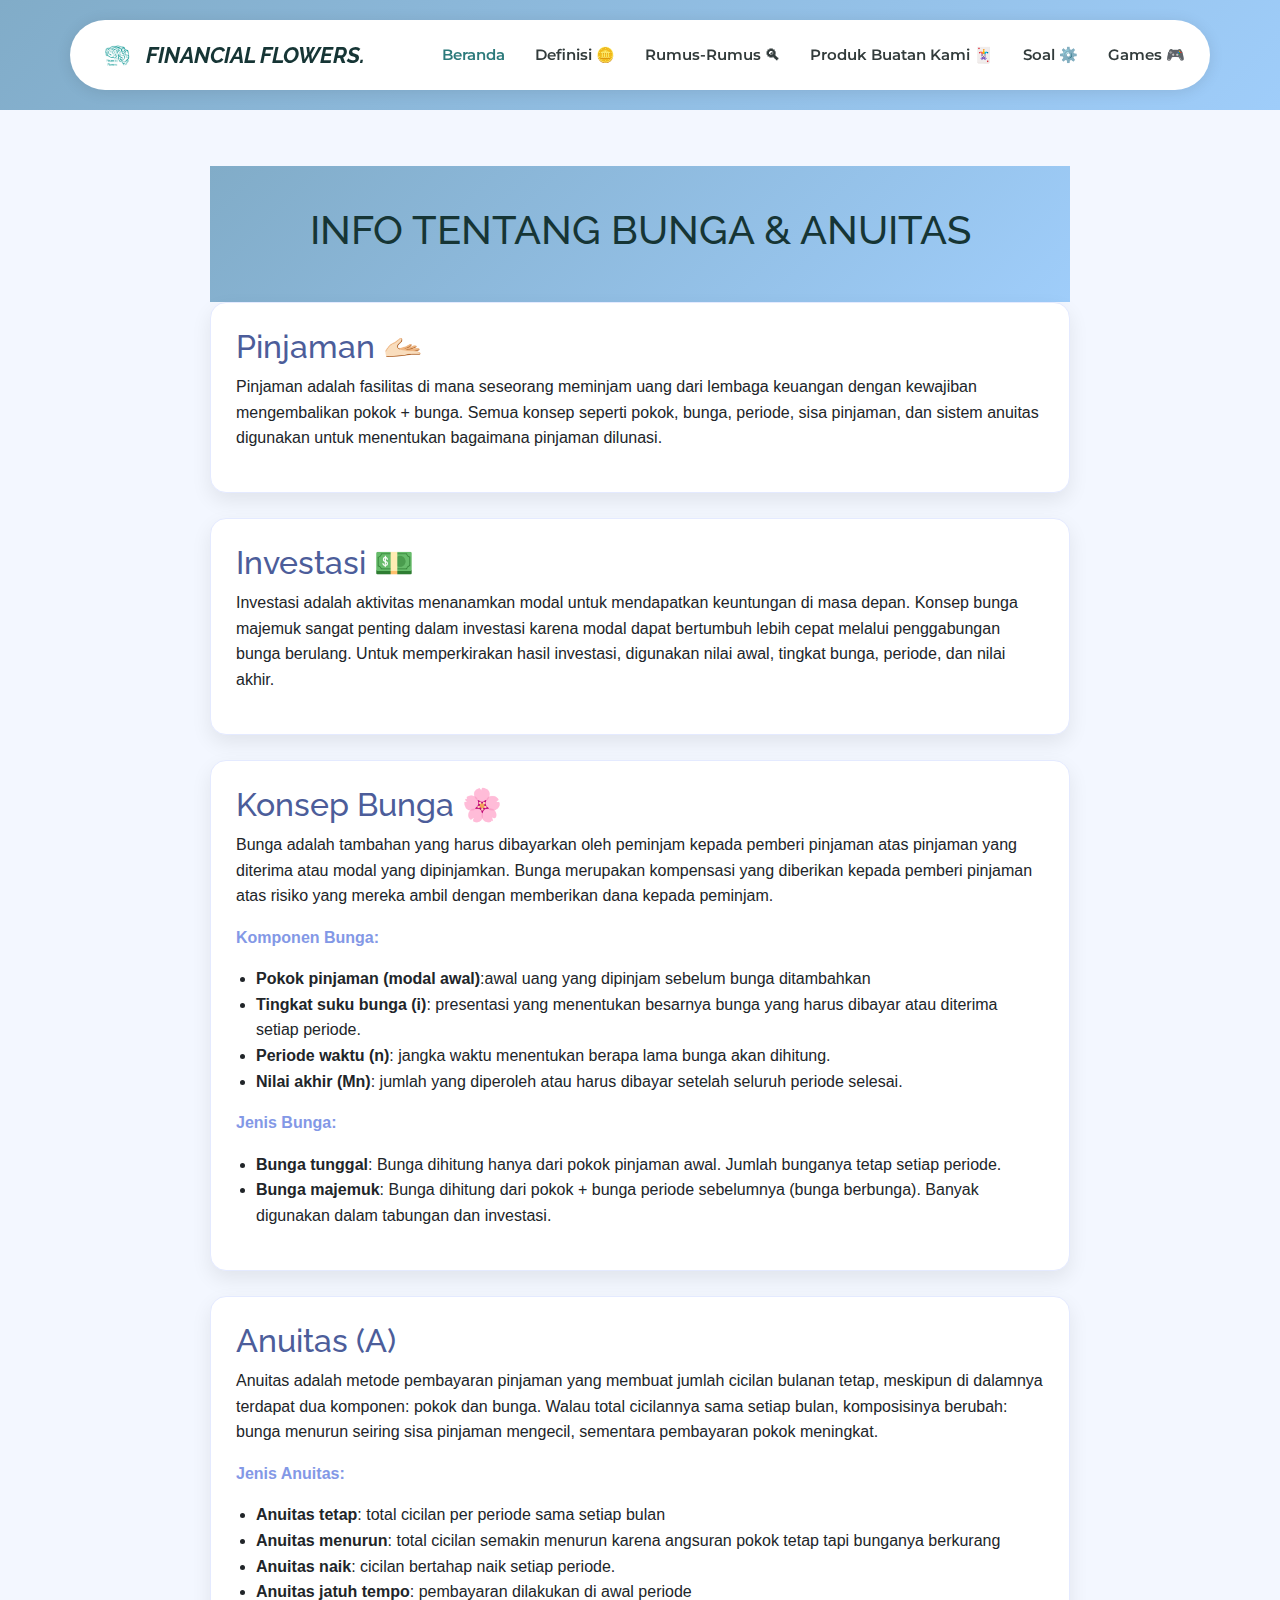
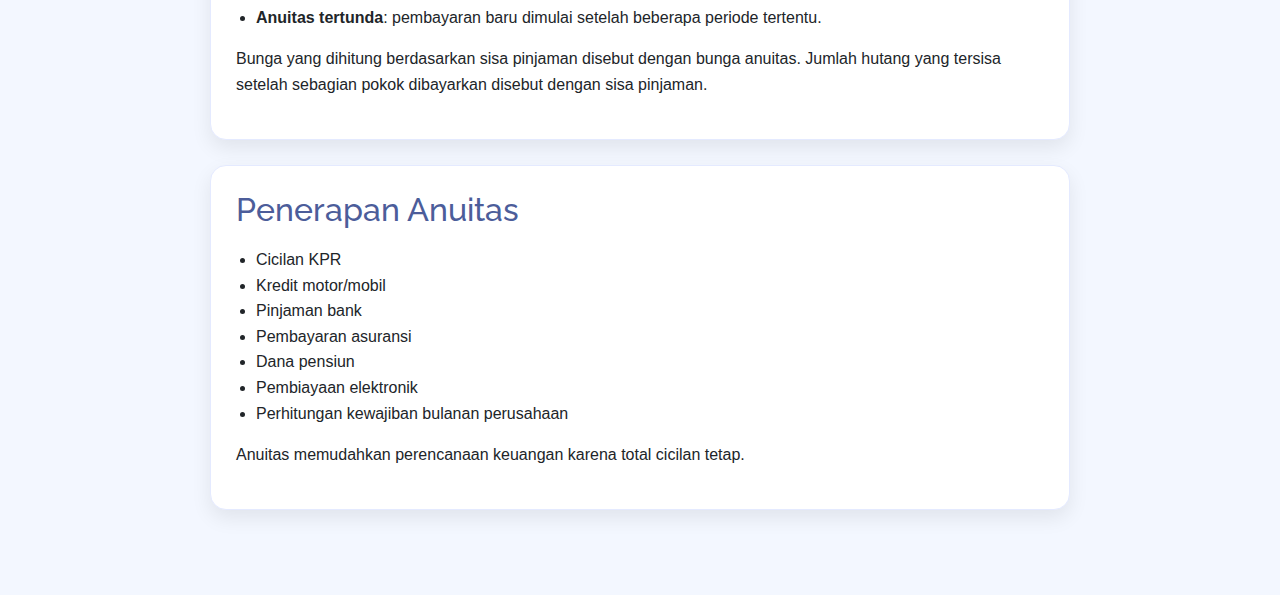
<file: Definisi.html>
<!DOCTYPE html>
<html lang="en">

<head>
  <meta charset="utf-8">
  <meta content="width=device-width, initial-scale=1.0" name="viewport">
  <title> FINANCIAL FLOWERS. </title>
  <meta name="description" content="">
  <meta name="keywords" content="">

  <!-- Favicons -->
  <link href="assets/img/LOGO.png" rel="icon">
  <link href="assets/img/LOGO.png" rel="apple-touch-icon">

  <!-- Fonts -->
  <link href="https://fonts.googleapis.com" rel="preconnect">
  <link href="https://fonts.gstatic.com" rel="preconnect" crossorigin>
  <link href="https://fonts.googleapis.com/css2?family=Roboto:ital,wght@0,100;0,300;0,400;0,500;0,700;0,900;1,100;1,300;1,400;1,500;1,700;1,900&family=Montserrat:ital,wght@0,100;0,200;0,300;0,400;0,500;0,600;0,700;0,800;0,900;1,100;1,200;1,300;1,400;1,500;1,600;1,700;1,800;1,900&family=Raleway:ital,wght@0,100;0,200;0,300;0,400;0,500;0,600;0,700;0,800;0,900;1,100;1,200;1,300;1,400;1,500;1,600;1,700;1,800;1,900&display=swap" rel="stylesheet">

  <!-- Vendor CSS Files -->
  <link href="assets/vendor/bootstrap/css/bootstrap.min.css" rel="stylesheet">
  <link href="assets/vendor/bootstrap-icons/bootstrap-icons.css" rel="stylesheet">
  <link href="assets/vendor/aos/aos.css" rel="stylesheet">
  <link href="assets/vendor/glightbox/css/glightbox.min.css" rel="stylesheet">
  <link href="assets/vendor/swiper/swiper-bundle.min.css" rel="stylesheet">
  <link href="assets/vendor/drift-zoom/drift-basic.css" rel="stylesheet">

  <!-- Main CSS File -->
  <link href="assets/css/main.css" rel="stylesheet">

  <!-- =======================================================
  * Template Name: TheProperty
  * Template URL: https://bootstrapmade.com/theproperty-bootstrap-real-estate-template/
  * Updated: Aug 05 2025 with Bootstrap v5.3.7
  * Author: BootstrapMade.com
  * License: https://bootstrapmade.com/license/
  ======================================================== -->
</head>

<body class="index-page">

  <header id="header" class="header d-flex align-items-center fixed-top">
    <div class="header-container container-fluid container-xl position-relative d-flex align-items-center justify-content-between">

      <a href="index.html" class="logo d-flex align-items-center me-auto me-xl-0">
        <!-- Uncomment the line below if you also wish to use an image logo -->
        <!-- <img src="assets/img/logo.webp" alt=""> -->
         <img src="assets/img/LOGO.png" alt="">
        <h1 class="sitename"><i>FINANCIAL FLOWERS.</i></h1>
      </a>

      <nav id="navmenu" class="navmenu">
        <ul>
          <li><a href="index.html" class="active">Beranda</a></li>
          <li><a href="#featured-properties">Definisi 🪙</a></li>
          <li><a href="">Rumus-Rumus 🔍︎</a></li>
          <li><a href="">Produk Buatan Kami 🃏</a></li>
          <li><a href="">Soal ⚙️</a></li>
          <li><a href="">Games 🎮</a></li>
         
        </ul>
        <i class="mobile-nav-toggle d-xl-none bi bi-list"></i>
      </nav>

  <title> Definisi Bunga dan Anuitas</title>

    </div>
  </header>
<head>
  <title> Definisi Bunga dan Anuitas</title>
  <style>
    body {
      font-family: 'Inter', sans-serif;
      margin: 0;
      padding: 0;
      background: #f3f7ff;
      color: #1a1a1a;
      line-height: 1.6;
    }
    header {
      background: linear-gradient(135deg, #81acc8, #9fcdfa);
      padding: 40px;
      color: white;
      text-align: center;
    }
    .container {
      max-width: 900px;
      margin: 40px auto;
      padding: 20px;
    }
    .card {
      background: white;
      border-radius: 16px;
      padding: 25px;
      margin-bottom: 25px;
      box-shadow: 0 8px 20px rgba(0,0,0,0.08);
      border: 1px solid #e4eaff;
    }
    h2 {
      color: #4c5d9a;
      margin-top: 0;
    }
    ul {
      margin-top: 10px;
      padding-left: 20px;
    }
    .sub {
      font-weight: 600;
      color: #8398e6;
      margin-bottom: 6px;
    }
  </style>
</head>
<body>
  <header>
    <b>INFO TENTANG BUNGA & ANUITAS</b>
  </header>

  <div class="container">
 <header>
    <h1>INFO TENTANG BUNGA & ANUITAS</h1>
  </header>

    <div class="card">
      <h2>Pinjaman 🫴🏻</h2>
      <p>
Pinjaman adalah fasilitas di mana seseorang meminjam uang dari lembaga keuangan dengan kewajiban mengembalikan pokok + bunga. Semua konsep seperti pokok, bunga, periode, sisa pinjaman, dan sistem anuitas digunakan untuk menentukan bagaimana pinjaman dilunasi.
    </p>
    </div>

    <div class="card">
      <h2>Investasi 💵</h2>
      <p>
Investasi adalah aktivitas menanamkan modal untuk mendapatkan keuntungan di masa depan. Konsep bunga majemuk sangat penting dalam investasi karena modal dapat bertumbuh lebih cepat melalui penggabungan bunga berulang. Untuk memperkirakan hasil investasi, digunakan nilai awal, tingkat bunga, periode, dan nilai akhir.
    </p>
    </div>

    <div class="card">
      <h2>Konsep Bunga 🌸</h2>
      <p>
Bunga adalah tambahan yang harus dibayarkan oleh peminjam kepada pemberi pinjaman atas pinjaman yang diterima atau modal yang dipinjamkan. Bunga merupakan kompensasi yang diberikan kepada pemberi pinjaman atas risiko yang mereka ambil dengan memberikan dana kepada peminjam.
    </p>

      <p class="sub">Komponen Bunga:</p>
      <ul>
        <li><b>Pokok pinjaman (modal awal)</b>:awal uang yang dipinjam sebelum bunga ditambahkan
</li>
        <li><b>Tingkat suku bunga (i)</b>: presentasi yang menentukan besarnya bunga yang harus dibayar atau diterima setiap periode. 
</li>
        <li><b>Periode waktu (n)</b>: 
          jangka waktu menentukan berapa lama bunga akan dihitung. 

        </li>
        <li><b>Nilai akhir (Mn)</b>: 
jumlah yang diperoleh atau harus dibayar setelah seluruh periode selesai. 
        </li>
      </ul>

      <p class="sub">Jenis Bunga:</p>
      <ul>
        <li><b>Bunga tunggal</b>: 
Bunga dihitung hanya dari pokok pinjaman awal. Jumlah bunganya tetap setiap periode.
        </li>
        <li><b>Bunga majemuk</b>: 
 Bunga dihitung dari pokok + bunga periode sebelumnya (bunga berbunga). Banyak digunakan dalam tabungan dan investasi.
        </li>
      </ul>
    </div>

    <div class="card">
      <h2>Anuitas (A)</h2>
      <p>
Anuitas adalah metode pembayaran pinjaman yang membuat jumlah cicilan bulanan tetap, meskipun di dalamnya terdapat dua komponen: pokok dan bunga. Walau total cicilannya sama setiap bulan, komposisinya berubah: bunga menurun seiring sisa pinjaman mengecil, sementara pembayaran pokok meningkat.

    </p>

      <p class="sub">Jenis Anuitas:</p>
      <ul>
        <li><b>Anuitas tetap</b>: 
total cicilan per periode sama setiap bulan
        </li>
        <li><b>Anuitas menurun</b>:
 total cicilan semakin menurun karena angsuran pokok tetap tapi bunganya berkurang
            </li>
        <li><b>Anuitas naik</b>: 
 cicilan bertahap naik setiap periode. 
        </li>
        <li><b>Anuitas jatuh tempo</b>: 
pembayaran dilakukan di awal periode 
        </li>
        <li><b>Anuitas tertunda</b>: 
 pembayaran baru dimulai setelah beberapa periode tertentu. 
        </li>
      </ul>

      <p>
Bunga yang dihitung berdasarkan sisa pinjaman disebut dengan bunga anuitas.
Jumlah hutang yang tersisa setelah sebagian pokok dibayarkan disebut dengan sisa pinjaman. 
    </p>
    </div>

    <div class="card">
      <h2>Penerapan Anuitas</h2>
      <ul>
        <li>Cicilan KPR</li>
        <li>Kredit motor/mobil</li>
        <li>Pinjaman bank</li>
        <li>Pembayaran asuransi</li>
        <li>Dana pensiun</li>
        <li>Pembiayaan elektronik</li>
        <li>Perhitungan kewajiban bulanan perusahaan</li>
      </ul>
      <p>Anuitas memudahkan perencanaan keuangan karena total cicilan tetap.</p>
    </div>

  </div>
</body>
</html>
</file>
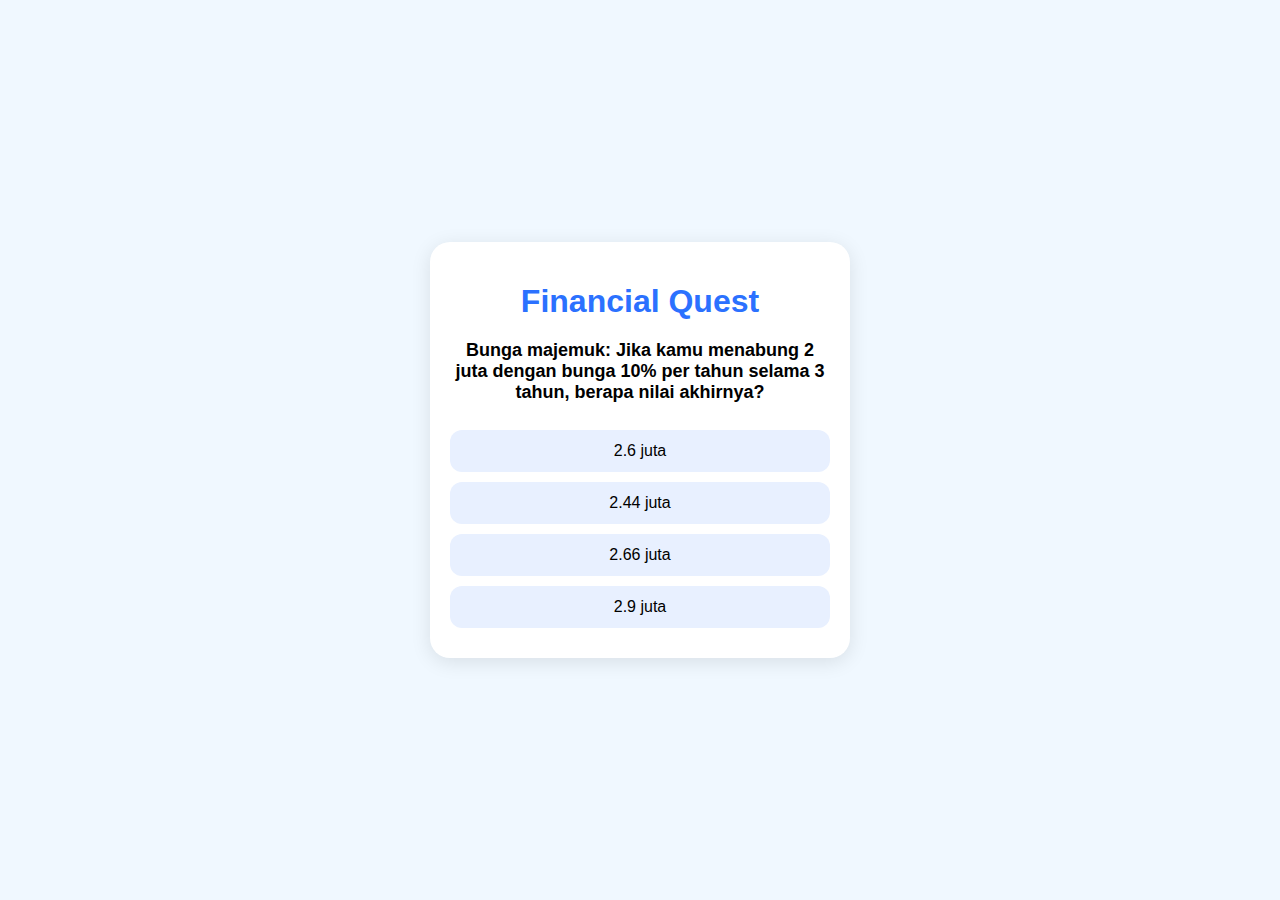
<file: fb.html>
<!DOCTYPE html>
<html lang="en">
<head>
  <meta charset="UTF-8" />
  <meta name="viewport" content="width=device-width, initial-scale=1.0" />
  <title>Financial Quest – Interest & Annuity Game</title>
  <style>
    body {
      margin: 0;
      font-family: Poppins, sans-serif;
      background: #f0f8ff;
      display: flex;
      justify-content: center;
      align-items: center;
      height: 100vh;
    }

    .container {
      background: #ffffff;
      width: 380px;
      padding: 20px;
      border-radius: 20px;
      box-shadow: 0 4px 20px rgba(0, 0, 0, 0.1);
      text-align: center;
    }

    h1 {
      color: #2b71ff;
      margin-bottom: 10px;
    }

    #question-box {
      font-size: 18px;
      margin: 20px 0;
      font-weight: 600;
      min-height: 70px;
    }

    .option {
      background: #e8f0ff;
      border-radius: 12px;
      padding: 12px;
      margin: 10px 0;
      cursor: pointer;
      transition: 0.2s ease;
    }

    .option:hover {
      background: #d7e5ff;
    }

    .correct {
      background: #b4ffb4 !important;
    }

    .wrong {
      background: #ffb4b4 !important;
    }

    #next-btn {
      margin-top: 15px;
      padding: 10px 16px;
      border: none;
      background: #2b71ff;
      color: white;
      border-radius: 10px;
      cursor: pointer;
      display: none;
    }

    #score-box {
      display: none;
      font-size: 20px;
      font-weight: bold;
      color: #2b71ff;
      margin-top: 20px;
    }
  </style>
</head>
<body>
  <div class="container">
    <h1>Financial Quest</h1>
    <div id="question-box">Loading...</div>
    <div id="options"></div>
    <button id="next-btn">Next</button>
    <div id="score-box"></div>
  </div>

  <script>
    const questions = [
      {
        q: "Bunga majemuk: Jika kamu menabung 2 juta dengan bunga 10% per tahun selama 3 tahun, berapa nilai akhirnya?",
        options: ["2.6 juta", "2.44 juta", "2.66 juta", "2.9 juta"],
        correct: 2,
      },
      {
        q: "Seseorang ingin mencapai 10 juta dalam 5 tahun dengan bunga 8% per tahun. Berapa investasi awal minimal (present value)?",
        options: ["6.8 juta", "6.9 juta", "7.0 juta", "7.2 juta"],
        correct: 1,
      },
      {
        q: "Anuitas: Kamu membayar cicilan 500 ribu per bulan dengan bunga 12% per tahun. Berapa nilai sekarang anuitas selama 12 bulan?",
        options: ["5.1 juta", "4.9 juta", "5.3 juta", "6 juta"],
        correct: 0,
      },
      {
        q: "HOTs: Jika bunga berubah tiap tahun (8%, 10%, 12%), modal 1 juta akan menjadi?",
        options: ["1.32 juta", "1.33 juta", "1.34 juta", "1.35 juta"],
        correct: 1,
      },
      {
        q: "HOTs: Kamu ingin mencapai 20 juta dalam 4 tahun. Bunga 6% per tahun. Berapa tabungan bulanan (annuity)?",
        options: ["370 ribu", "390 ribu", "410 ribu", "450 ribu"],
        correct: 2,
      }
    ];

    let index = 0;
    let score = 0;

    const questionBox = document.getElementById("question-box");
    const optionsBox = document.getElementById("options");
    const nextBtn = document.getElementById("next-btn");
    const scoreBox = document.getElementById("score-box");

    function loadQuestion() {
      const q = questions[index];
      questionBox.textContent = q.q;
      optionsBox.innerHTML = "";
      nextBtn.style.display = "none";

      q.options.forEach((opt, i) => {
        const div = document.createElement("div");
        div.className = "option";
        div.textContent = opt;
        div.onclick = () => checkAnswer(div, i);
        optionsBox.appendChild(div);
      });
    }

    function checkAnswer(selected, i) {
      const correctIndex = questions[index].correct;
      const all = document.querySelectorAll(".option");

      all.forEach((o) => (o.style.pointerEvents = "none"));

      if (i === correctIndex) {
        selected.classList.add("correct");
        score++;
      } else {
        selected.classList.add("wrong");
        all[correctIndex].classList.add("correct");
      }

      nextBtn.style.display = "block";
    }

    nextBtn.onclick = () => {
      index++;
      if (index < questions.length) {
        loadQuestion();
      } else {
        showScore();
      }
    };

    function showScore() {
      optionsBox.innerHTML = "";
      questionBox.textContent = "Game Completed!";
      scoreBox.style.display = "block";
      scoreBox.textContent = `Your Score: ${score} / ${questions.length}`;
      nextBtn.style.display = "none";
    }

    loadQuestion();
  </script>
</body>
</html>
</file>
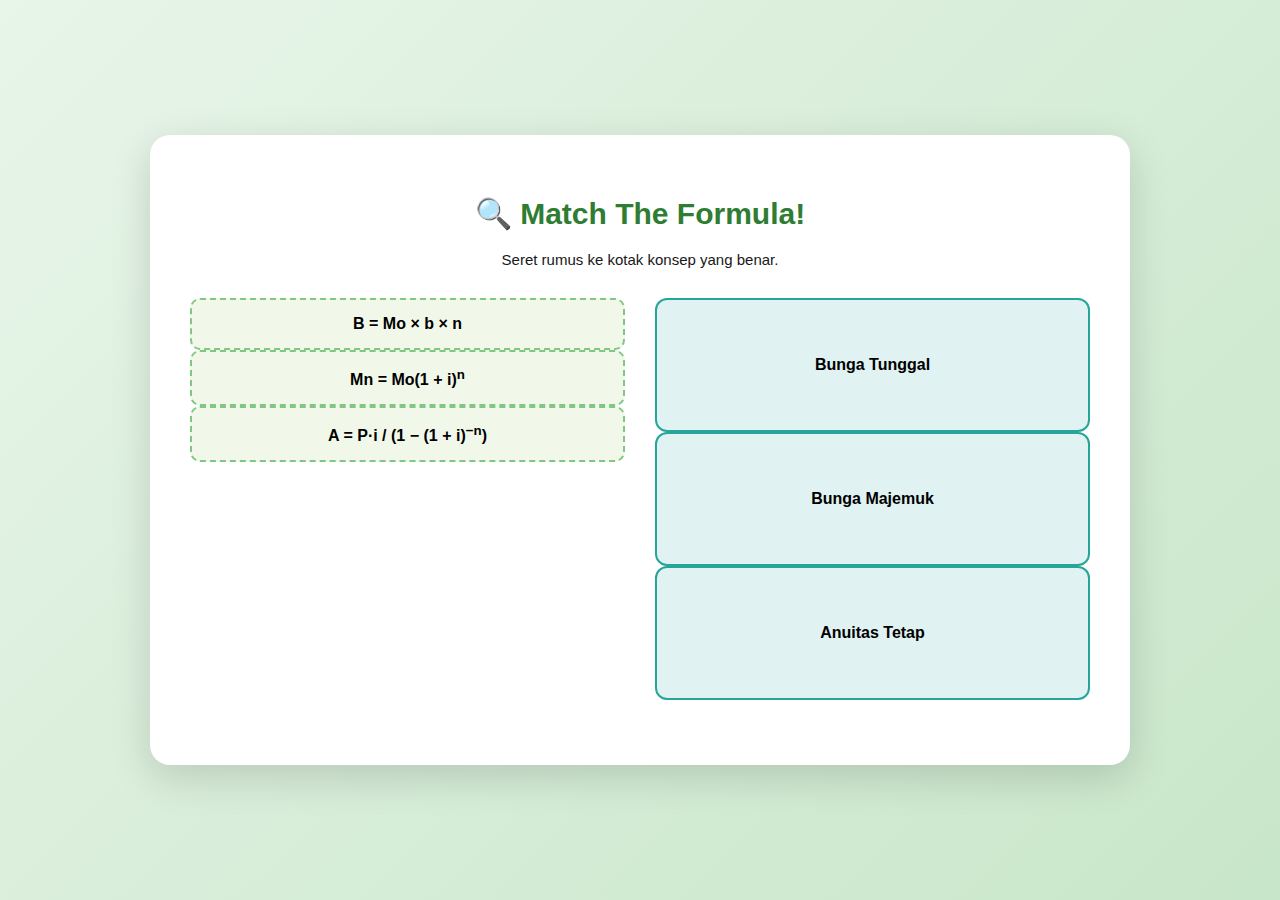
<file: ff.html>
<!DOCTYPE html>
<html lang="id">
<head>
<meta charset="UTF-8">
<title>Match The Formula – Financial Game</title>
<style>
    body {
        font-family: "Poppins", sans-serif;
        background: linear-gradient(135deg, #e8f5e9, #c8e6c9);
        margin: 0;
        padding: 0;
        display: flex;
        justify-content: center;
        align-items: center;
        height: 100vh;
    }

    .game-container {
        width: 90%;
        max-width: 900px;
        background: #ffffff;
        padding: 40px;
        border-radius: 20px;
        box-shadow: 0 12px 40px rgba(0,0,0,0.15);
        animation: fadeIn 0.6s ease-out;
    }

    h1 {
        text-align: center;
        margin-bottom: 20px;
        color: #2e7d32;
        font-size: 30px;
        font-weight: 700;
    }

    .description {
        text-align: center;
        margin-bottom: 30px;
        font-size: 15px;
        opacity: 0.9;
    }

    /* GRID */
    .grid {
        display: grid;
        grid-template-columns: 1fr 1fr;
        gap: 30px;
    }

    /* FORMULAS */
    .formula {
        padding: 15px 20px;
        background: #f1f8e9;
        border-radius: 10px;
        border: 2px dashed #81c784;
        cursor: grab;
        text-align: center;
        font-weight: 600;
        transition: 0.25s;
    }

    .formula.dragging {
        opacity: 0.5;
        transform: scale(0.95);
    }

    /* DROP ZONES */
    .drop-zone {
        background: #e0f2f1;
        border: 2px solid #26a69a;
        border-radius: 12px;
        padding: 20px;
        height: 90px;
        display: flex;
        align-items: center;
        justify-content: center;
        font-weight: 600;
        text-align: center;
        transition: 0.25s;
    }

    .drop-zone.hovered {
        background: #b2dfdb;
        transform: scale(1.03);
    }

    .correct {
        background: #c8e6c9 !important;
        border-color: #2e7d32 !important;
    }

    .wrong {
        background: #ffcdd2 !important;
        border-color: #d32f2f !important;
    }

    #result {
        margin-top: 25px;
        text-align: center;
        font-size: 20px;
        font-weight: 700;
    }

    /* Anim */
    @keyframes fadeIn {
        from { opacity: 0; transform: translateY(20px); }
        to { opacity: 1; transform: translateY(0); }
    }
</style>
</head>
<body>

<div class="game-container">
    <h1>🔍 Match The Formula!</h1>
    <p class="description">Seret rumus ke kotak konsep yang benar.</p>

    <div class="grid">

        <!-- DRAGGABLE FORMULAS -->
        <div>
            <div class="formula" draggable="true" data-answer="tunggal">
                B = Mo × b × n
            </div>
            <div class="formula" draggable="true" data-answer="majemuk">
                Mn = Mo(1 + i)<sup>n</sup>
            </div>
            <div class="formula" draggable="true" data-answer="anuitas">
                A = P·i / (1 − (1 + i)<sup>−n</sup>)
            </div>
        </div>

        <!-- DROP ZONES -->
        <div>
            <div class="drop-zone" data-zone="tunggal">Bunga Tunggal</div>
            <div class="drop-zone" data-zone="majemuk">Bunga Majemuk</div>
            <div class="drop-zone" data-zone="anuitas">Anuitas Tetap</div>
        </div>

    </div>

    <div id="result"></div>
</div>

<script>
    const formulas = document.querySelectorAll(".formula");
    const zones = document.querySelectorAll(".drop-zone");
    let correctCount = 0;

    formulas.forEach(f => {
        f.addEventListener("dragstart", () => {
            f.classList.add("dragging");
        });
        f.addEventListener("dragend", () => {
            f.classList.remove("dragging");
        });
    });

    zones.forEach(zone => {
        zone.addEventListener("dragover", e => {
            e.preventDefault();
            zone.classList.add("hovered");
        });

        zone.addEventListener("dragleave", () => {
            zone.classList.remove("hovered");
        });

        zone.addEventListener("drop", () => {
            const dragged = document.querySelector(".dragging");
            zone.classList.remove("hovered");

            if (!dragged) return;

            if (dragged.dataset.answer === zone.dataset.zone) {
                zone.classList.add("correct");
                zone.textContent = "Benar! ✓";
                dragged.remove();
                correctCount++;

                if (correctCount === 3) {
                    document.getElementById("result").textContent =
                        "🎉 Semua benar! Kamu luar biasa!";
                }
            } else {
                zone.classList.add("wrong");
                zone.textContent = "Salah ✗";
                setTimeout(() => {
                    zone.classList.remove("wrong");
                    zone.textContent = zone.dataset.zone
                        .replace("tunggal","Bunga Tunggal")
                        .replace("majemuk","Bunga Majemuk")
                        .replace("anuitas","Anuitas Tetap");
                }, 1200);
            }
        });
    });
</script>

</body>
</html>
</file>
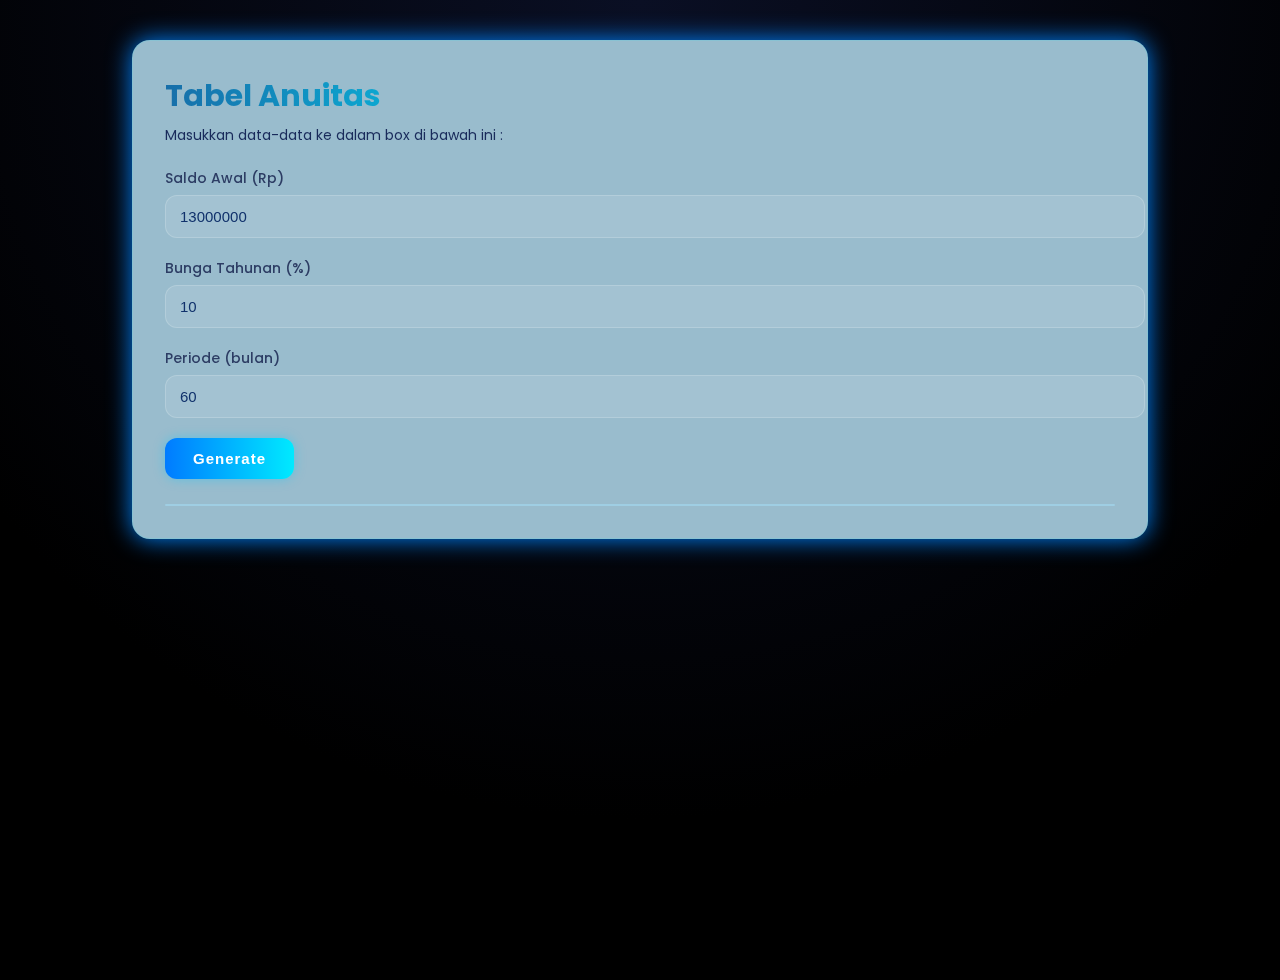
<file: kalkulator.html>
<!DOCTYPE html>
<html lang="id">
<head>
<meta charset="UTF-8" />
<meta name="viewport" content="width=device-width, initial-scale=1.0" />
<title>Tabel Anuitas Ultra Pro</title>
<style>
  @import url('https://fonts.googleapis.com/css2?family=Poppins:wght@300;400;500;600;700&display=swap');

  body {
    font-family: 'Poppins', sans-serif;
    margin: 0;
    padding: 0;
    background: radial-gradient(circle at top, #0a0f24, #000000 70%);
    color: #fff;
    min-height: 100vh;
    display: flex;
    justify-content: center;
    align-items: flex-start;
    padding: 40px 12px;
  }

  .container {
    width: 100%;
    max-width: 950px;
    background: rgb(153, 188, 205);
    padding: 32px;
    border-radius: 18px;
    backdrop-filter: blur(14px);
    border: 1px solid rgba(20, 239, 255, 0.12);
    box-shadow: 0 0 25px rgb(0, 132, 255);
  }

  h1 {
    margin: 0 0 6px 0;
    font-size: 30px;
    font-weight: 700;
    background: linear-gradient(90deg,#176ea9,#00eaff,#14ffb9);
    -webkit-background-clip: text;
    color: transparent;
  }

  .subtitle {
    color: #192b5b;
    font-size: 14px;
    margin-bottom: 22px;
  }

  .input-group {
    margin-bottom: 20px;
  }

  label {
    font-size: 14px;
    font-weight: 500;
    color: #2d3d64;
    margin-bottom: 6px;
    display: block;
  }

  input {
    width: 100%;
    padding: 12px 14px;
    border-radius: 12px;
    border: 1px solid rgba(255,255,255,0.18);
    background: rgba(255,255,255,0.1);
    color: #10316b;
    font-size: 15px;
    outline: none;
    transition: 0.25s;
  }

  input:focus {
    border-color: #58c6ff;
    box-shadow: 0 0 8px #00c3ff;
  }

  button {
    padding: 12px 28px;
    background: linear-gradient(90deg,#007bff,#00eaff);
    border: none;
    border-radius: 12px;
    color: white;
    font-size: 15px;
    font-weight: 600;
    cursor: pointer;
    transition: 0.2s;
    letter-spacing: 1px;
    box-shadow: 0 0 12px rgba(0,200,255,0.4);
  }

  button:hover {
    transform: translateY(-2px);
    box-shadow: 0 0 18px rgba(0,200,255,0.65);
  }

  .table-container {
    margin-top: 25px;
    max-height: 480px;
    overflow: auto;
    border-radius: 14px;
    border: 1px solid rgba(255,255,255,0.15);
    background: rgba(122, 211, 255, 0.35);
  }

  table {
    width: 100%;
    border-collapse: collapse;
  }

  th {
    background: rgba(0,170,255,0.3);
    color: #dff3ff;
    padding: 12px 8px;
    font-size: 13px;
    position: sticky;
    top: 0;
    backdrop-filter: blur(8px);
  }

  td {
    padding: 10px 8px;
    text-align: right;
    border-bottom: 1px solid rgb(255, 255, 255);
    font-size: 13px;
    color: #0a1123;
  }

  td:first-child, th:first-child {
    text-align: center;
  }

  .summary {
    font-size: 14px;
    margin-top: 15px;
    color: #242f47;
  }
</style>
</head>

<body>
<div class="container">
  <h1>Tabel Anuitas</h1>
  <div class="subtitle">Masukkan data-data ke dalam box di bawah ini :</div>

  <div class="input-group">
    <label>Saldo Awal (Rp)</label>
    <input type="number" id="principal" value="13000000">
  </div>

  <div class="input-group">
    <label>Bunga Tahunan (%)</label>
    <input type="number" id="annualRate" value="10">
  </div>

  <div class="input-group">
    <label>Periode (bulan)</label>
    <input type="number" id="months" value="60">
  </div>

  <button onclick="generate()">Generate</button>

  <div id="summary" class="summary"></div>
  <div class="table-container" id="table-box"></div>
</div>

<script>
const ANGS = [
167878,169277,170688,172110,173545,174991,176449,177919,179402,180897,
182405,183925,185457,187003,188561,190132,191717,193315,194926,196550,
198188,199839,201505,203184,204877,206584,208306,210042,211792,213557,
215337,217131,218941,220765,222605,224460,226330,228216,230118,232036,
233970,235919,237885,239868,241867,243882,245915,247964,250030,252114,
254215,256333,258469,260623,262795,264985,267193,269420,271665,273929
];

function fmt(x) {
  return new Intl.NumberFormat('id-ID', {
    style: 'currency',
    currency: 'IDR',
    maximumFractionDigits: 0
  }).format(x);
}

function generate() {
  let principal = Number(document.getElementById('principal').value);
  let annual = Number(document.getElementById('annualRate').value);
  let months = Number(document.getElementById('months').value);

  let rate = annual / 12 / 100;
  let saldo = principal;

  let html = `
    <table>
      <tr>
        <th>No.</th>
        <th>Sisa Pinjaman</th>
        <th>Besar Bunga</th>
        <th>Angsuran</th>
        <th>Saldo Pinjaman</th>
      </tr>
      <tr>
        <td>0</td>
        <td></td>
        <td></td>
        <td></td>
        <td>${fmt(principal)}</td>
      </tr>
  `;

  for (let i = 1; i <= months; i++) {
    let bunga = Math.round(saldo * rate);
    let angs = ANGS[i - 1];

    let newSaldo = saldo - angs;
    if (i === months) newSaldo = 0;

    html += `
      <tr>
        <td>${i}</td>
        <td>${fmt(saldo)}</td>
        <td>${fmt(bunga)}</td>
        <td>${fmt(angs)}</td>
        <td>${fmt(newSaldo)}</td>
      </tr>
    `;

    saldo = newSaldo;
  }

  html += `</table>`;

  document.getElementById('table-box').innerHTML = html;

  document.getElementById('summary').innerHTML =
    `Total periode: <b>${months}</b> bulan · Bunga per bulan: <b>${(rate * 100).toFixed(6)}%</b>`;
}
</script>
</body>
</html>
</file>
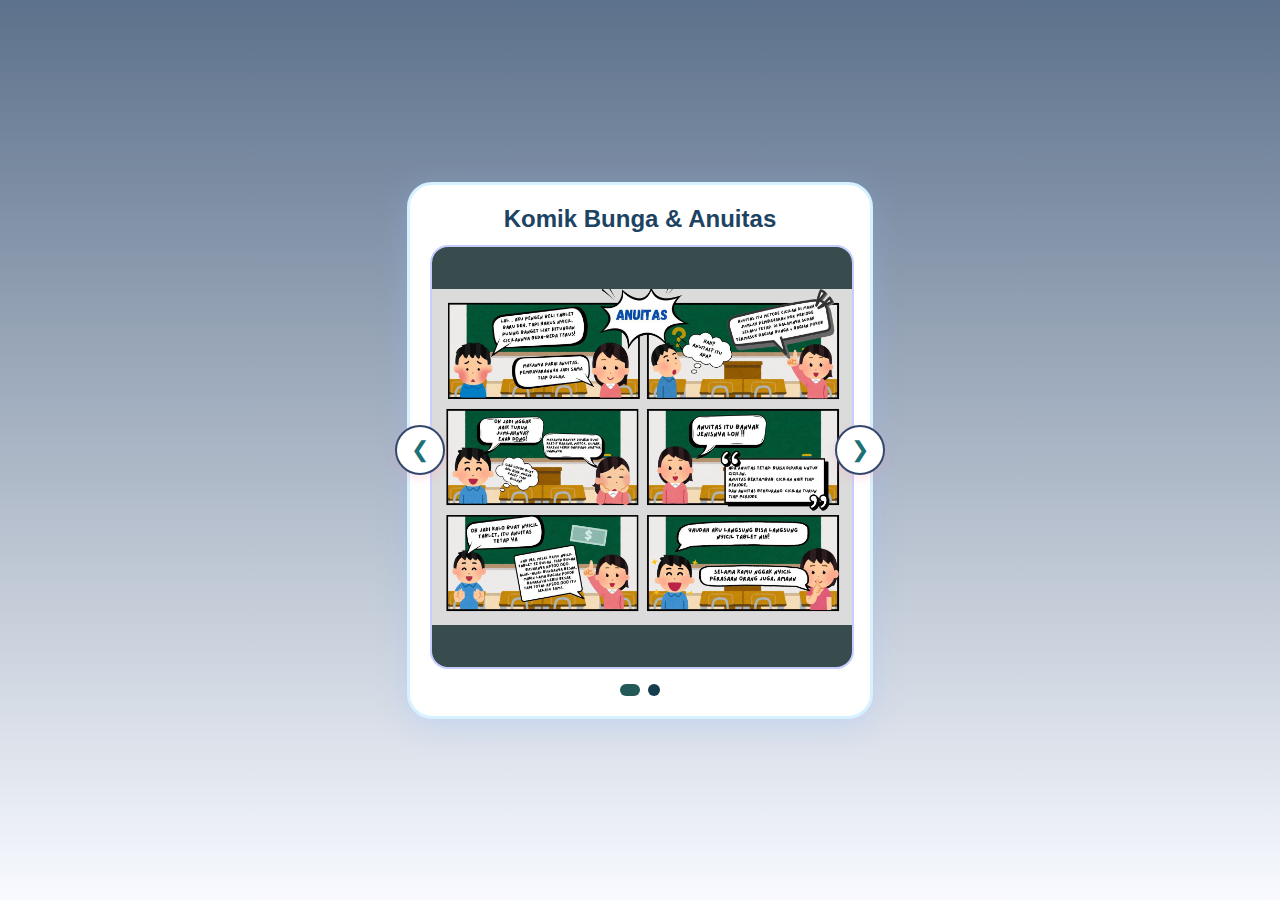
<file: komik.html>
<!DOCTYPE html>
<html lang="id">
<head>
<meta charset="UTF-8">
<meta name="viewport" content="width=device-width, initial-scale=1.0">
<title>Kawaii Comic Slider</title>

<style>
    body {
        margin: 0;
        padding: 0;
        font-family: "Poppins", sans-serif;
        background: linear-gradient(180deg, #5c718b, #f8faff);
        height: 100vh;
        display: flex;
        justify-content: center;
        align-items: center;
    }

    .container {
        width: 90%;
        max-width: 420px;
        background: white;
        border-radius: 25px;
        padding: 20px;
        box-shadow: 0 6px 30px rgba(150, 187, 255, 0.3);
        text-align: center;
        border: 3px solid #d6f1ff;
        position: relative;
    }

    h2 {
        font-size: 24px;
        margin: 0;
        color: #1d4363;
        font-weight: 700;
        margin-bottom: 12px;
    }

    .frame {
        width: 100%;
        height: 420px;
        border-radius: 18px;
        overflow: hidden;
        border: 2.5px solid #c7ceff;
        background: #384c4d;
        display: flex;
        justify-content: center;
        align-items: center;
    }

    .frame img {
        width: 100%;
        height: 100%;
        object-fit: contain;
        transition: opacity 0.4s ease, transform 0.4s ease;
    }

    .nav-btn {
        position: absolute;
        top: 50%;
        transform: translateY(-50%);
        background: white;
        border: 2px solid #32486c;
        border-radius: 50%;
        width: 46px;
        height: 46px;
        display: flex;
        align-items: center;
        justify-content: center;
        font-size: 22px;
        cursor: pointer;
        color: #1c7076;
        transition: 0.2s ease;
        box-shadow: 0 4px 10px rgba(255, 150, 180, 0.25);
    }

    .nav-btn:hover {
        background: #b4b4b4;
        transform: translateY(-50%) scale(1.12);
    }

    .prev {
        left: -15px;
    }

    .next {
        right: -15px;
    }

    .dots {
        margin-top: 15px;
        display: flex;
        justify-content: center;
        gap: 8px;
    }

    .dot {
        width: 12px;
        height: 12px;
        background: #163d4e;
        border-radius: 50%;
        transition: 0.2s;
    }

    .dot.active {
        width: 20px;
        background: #235a58;
        border-radius: 12px;
    }
</style>
</head>
<body>

<div class="container">
    <h2>Komik Bunga & Anuitas</h2>

    <div class="frame">
        <img id="comicImg" src="" alt="comic page">
    </div>

    <div class="nav-btn prev" onclick="prevImg()">❮</div>
    <div class="nav-btn next" onclick="nextImg()">❯</div>

    <div class="dots" id="dots"></div>
</div>


<script>
    // GANTI LINK GAMBAR KOMIK KAMU DI SINI 💗💗💗
    let images = [
      "assets/img/KomikA.jpeg", 
      "assets/img/KomikB.jpeg"
    ];

    let index = 0;

    const img = document.getElementById("comicImg");
    const dotsContainer = document.getElementById("dots");

    function loadImage() {
        img.style.opacity = 0;
        setTimeout(() => {
            img.src = images[index];
            img.style.opacity = 1;
        }, 200);

        updateDots();
    }

    function nextImg() {
        index = (index + 1) % images.length;
        loadImage();
    }

    function prevImg() {
        index = (index - 1 + images.length) % images.length;
        loadImage();
    }

    function updateDots() {
        dotsContainer.innerHTML = "";
        for (let i = 0; i < images.length; i++) {
            let d = document.createElement("div");
            d.classList.add("dot");
            if (i === index) d.classList.add("active");
            dotsContainer.appendChild(d);
        }
    }

    loadImage();
</script>

</body>
</html>
</file>
<file: assets/vendor/drift-zoom/drift-basic.css>
@keyframes drift-fadeZoomIn {
  0% {
    transform: scale(1.5);
    opacity: 0;
  }
  100% {
    transform: scale(1);
    opacity: 1;
  }
}

@keyframes drift-fadeZoomOut {
  0% {
    transform: scale(1);
    opacity: 1;
  }
  15% {
    transform: scale(1.1);
    opacity: 1;
  }
  100% {
    transform: scale(0.5);
    opacity: 0;
  }
}

@keyframes drift-loader-rotate {
  0% {
    transform: translate(-50%, -50%) rotate(0);
  }
  50% {
    transform: translate(-50%, -50%) rotate(-180deg);
  }
  100% {
    transform: translate(-50%, -50%) rotate(-360deg);
  }
}

@keyframes drift-loader-before {
  0% {
    transform: scale(1);
  }
  10% {
    transform: scale(1.2) translateX(6px);
  }
  25% {
    transform: scale(1.3) translateX(8px);
  }
  40% {
    transform: scale(1.2) translateX(6px);
  }
  50% {
    transform: scale(1);
  }
  60% {
    transform: scale(0.8) translateX(6px);
  }
  75% {
    transform: scale(0.7) translateX(8px);
  }
  90% {
    transform: scale(0.8) translateX(6px);
  }
  100% {
    transform: scale(1);
  }
}

@keyframes drift-loader-after {
  0% {
    transform: scale(1);
  }
  10% {
    transform: scale(1.2) translateX(-6px);
  }
  25% {
    transform: scale(1.3) translateX(-8px);
  }
  40% {
    transform: scale(1.2) translateX(-6px);
  }
  50% {
    transform: scale(1);
  }
  60% {
    transform: scale(0.8) translateX(-6px);
  }
  75% {
    transform: scale(0.7) translateX(-8px);
  }
  90% {
    transform: scale(0.8) translateX(-6px);
  }
  100% {
    transform: scale(1);
  }
}

@-webkit-keyframes drift-fadeZoomIn {
  0% {
    -webkit-transform: scale(1.5);
    opacity: 0;
  }
  100% {
    -webkit-transform: scale(1);
    opacity: 1;
  }
}

@-webkit-keyframes drift-fadeZoomOut {
  0% {
    -webkit-transform: scale(1);
    opacity: 1;
  }
  15% {
    -webkit-transform: scale(1.1);
    opacity: 1;
  }
  100% {
    -webkit-transform: scale(0.5);
    opacity: 0;
  }
}

@-webkit-keyframes drift-loader-rotate {
  0% {
    -webkit-transform: translate(-50%, -50%) rotate(0);
  }
  50% {
    -webkit-transform: translate(-50%, -50%) rotate(-180deg);
  }
  100% {
    -webkit-transform: translate(-50%, -50%) rotate(-360deg);
  }
}

@-webkit-keyframes drift-loader-before {
  0% {
    -webkit-transform: scale(1);
  }
  10% {
    -webkit-transform: scale(1.2) translateX(6px);
  }
  25% {
    -webkit-transform: scale(1.3) translateX(8px);
  }
  40% {
    -webkit-transform: scale(1.2) translateX(6px);
  }
  50% {
    -webkit-transform: scale(1);
  }
  60% {
    -webkit-transform: scale(0.8) translateX(6px);
  }
  75% {
    -webkit-transform: scale(0.7) translateX(8px);
  }
  90% {
    -webkit-transform: scale(0.8) translateX(6px);
  }
  100% {
    -webkit-transform: scale(1);
  }
}

@-webkit-keyframes drift-loader-after {
  0% {
    -webkit-transform: scale(1);
  }
  10% {
    -webkit-transform: scale(1.2) translateX(-6px);
  }
  25% {
    -webkit-transform: scale(1.3) translateX(-8px);
  }
  40% {
    -webkit-transform: scale(1.2) translateX(-6px);
  }
  50% {
    -webkit-transform: scale(1);
  }
  60% {
    -webkit-transform: scale(0.8) translateX(-6px);
  }
  75% {
    -webkit-transform: scale(0.7) translateX(-8px);
  }
  90% {
    -webkit-transform: scale(0.8) translateX(-6px);
  }
  100% {
    -webkit-transform: scale(1);
  }
}

.drift-zoom-pane {
  background: rgba(0, 0, 0, 0.5);
  /* This is required because of a bug that causes border-radius to not
  work with child elements in certain cases. */
  transform: translate3d(0, 0, 0);
  -webkit-transform: translate3d(0, 0, 0);
}

.drift-zoom-pane.drift-opening {
  animation: drift-fadeZoomIn 180ms ease-out;
  -webkit-animation: drift-fadeZoomIn 180ms ease-out;
}

.drift-zoom-pane.drift-closing {
  animation: drift-fadeZoomOut 210ms ease-in;
  -webkit-animation: drift-fadeZoomOut 210ms ease-in;
}

.drift-zoom-pane.drift-inline {
  position: absolute;
  width: 150px;
  height: 150px;
  border-radius: 75px;
  box-shadow: 0 6px 18px rgba(0, 0, 0, 0.3);
}

.drift-loading .drift-zoom-pane-loader {
  display: block;
  position: absolute;
  top: 50%;
  left: 50%;
  transform: translate(-50%, -50%);
  -webkit-transform: translate(-50%, -50%);
  width: 66px;
  height: 20px;
  animation: drift-loader-rotate 1800ms infinite linear;
  -webkit-animation: drift-loader-rotate 1800ms infinite linear;
}

.drift-zoom-pane-loader:before,
.drift-zoom-pane-loader:after {
  content: "";
  display: block;
  width: 20px;
  height: 20px;
  position: absolute;
  top: 50%;
  margin-top: -10px;
  border-radius: 20px;
  background: rgba(255, 255, 255, 0.9);
}

.drift-zoom-pane-loader:before {
  left: 0;
  animation: drift-loader-before 1800ms infinite linear;
  -webkit-animation: drift-loader-before 1800ms infinite linear;
}

.drift-zoom-pane-loader:after {
  right: 0;
  animation: drift-loader-after 1800ms infinite linear;
  -webkit-animation: drift-loader-after 1800ms infinite linear;
  animation-delay: -900ms;
  -webkit-animation-delay: -900ms;
}

.drift-bounding-box {
  background-color: rgba(0, 0, 0, 0.4);
}
</file>
<file: assets/css/main.css>
/**
* Template Name: TheProperty
* Template URL: https://bootstrapmade.com/theproperty-bootstrap-real-estate-template/
* Updated: Aug 05 2025 with Bootstrap v5.3.7
* Author: BootstrapMade.com
* License: https://bootstrapmade.com/license/
*/

@charset "UTF-8";

/*--------------------------------------------------------------
# Font & Color Variables
# Help: https://bootstrapmade.com/color-system/
--------------------------------------------------------------*/
/* Fonts */
:root {
  --default-font: "Roboto",  system-ui, -apple-system, "Segoe UI", Roboto, "Helvetica Neue", Arial, "Noto Sans", "Liberation Sans", sans-serif, "Apple Color Emoji", "Segoe UI Emoji", "Segoe UI Symbol", "Noto Color Emoji";
  --heading-font: "Raleway",  sans-serif;
  --nav-font: "Montserrat",  sans-serif;
}

/* Global Colors - The following color variables are used throughout the website. Updating them here will change the color scheme of the entire website */
:root { 
  --background-color: #ffffff; /* Background color for the entire website, including individual sections */
  --default-color: #323b3b; /* Default color used for the majority of the text content across the entire website */
  --heading-color: #163535; /* Color for headings, subheadings and title throughout the website */
  --accent-color: #2c7a7b; /* Accent color that represents your brand on the website. It's used for buttons, links, and other elements that need to stand out */
  --surface-color: #ffffff; /* The surface color is used as a background of boxed elements within sections, such as cards, icon boxes, or other elements that require a visual separation from the global background. */
  --contrast-color: #ffffff; /* Contrast color for text, ensuring readability against backgrounds of accent, heading, or default colors. */
}

/* Nav Menu Colors - The following color variables are used specifically for the navigation menu. They are separate from the global colors to allow for more customization options */
:root {
  --nav-color: #323b3b;  /* The default color of the main navmenu links */
  --nav-hover-color: #2c7a7b; /* Applied to main navmenu links when they are hovered over or active */
  --nav-mobile-background-color: #ffffff; /* Used as the background color for mobile navigation menu */
  --nav-dropdown-background-color: #ffffff; /* Used as the background color for dropdown items that appear when hovering over primary navigation items */
  --nav-dropdown-color: #323b3b; /* Used for navigation links of the dropdown items in the navigation menu. */
  --nav-dropdown-hover-color: #2c7a7b; /* Similar to --nav-hover-color, this color is applied to dropdown navigation links when they are hovered over. */
}

/* Color Presets - These classes override global colors when applied to any section or element, providing reuse of the sam color scheme. */

.light-background {
  --background-color: #eaf9f9;
  --surface-color: #ffffff;
}

.dark-background {
  --background-color: #081b12;
  --default-color: #ffffff;
  --heading-color: #ffffff;
  --surface-color: #1f3028;
  --contrast-color: #ffffff;
}

.accent-background {
  --background-color: #077f46;
  --default-color: #ffffff;
  --heading-color: #ffffff;
  --accent-color: #ffffff;
  --surface-color: #2a8f5f;
  --contrast-color: #ffffff;
}

/* Smooth scroll */
:root {
  scroll-behavior: smooth;
}

/*--------------------------------------------------------------
# General Styling & Shared Classes
--------------------------------------------------------------*/
body {
  color: var(--default-color);
  background-color: var(--background-color);
  font-family: var(--default-font);
}

a {
  color: var(--accent-color);
  text-decoration: none;
  transition: 0.3s;
}

a:hover {
  color: color-mix(in srgb, var(--accent-color), transparent 25%);
  text-decoration: none;
}

h1,
h2,
h3,
h4,
h5,
h6 {
  color: var(--heading-color);
  font-family: var(--heading-font);
}

/* PHP Email Form Messages
------------------------------*/
.php-email-form .error-message {
  display: none;
  background: #df1529;
  color: #ffffff;
  text-align: left;
  padding: 15px;
  margin-bottom: 24px;
  font-weight: 600;
}

.php-email-form .sent-message {
  display: none;
  color: #ffffff;
  background: #059652;
  text-align: center;
  padding: 15px;
  margin-bottom: 24px;
  font-weight: 600;
}

.php-email-form .loading {
  display: none;
  background: var(--surface-color);
  text-align: center;
  padding: 15px;
  margin-bottom: 24px;
}

.php-email-form .loading:before {
  content: "";
  display: inline-block;
  border-radius: 50%;
  width: 24px;
  height: 24px;
  margin: 0 10px -6px 0;
  border: 3px solid var(--accent-color);
  border-top-color: var(--surface-color);
  animation: php-email-form-loading 1s linear infinite;
}

@keyframes php-email-form-loading {
  0% {
    transform: rotate(0deg);
  }

  100% {
    transform: rotate(360deg);
  }
}

/*--------------------------------------------------------------
# Global Header
--------------------------------------------------------------*/
.header {
  --background-color: rgba(255, 255, 255, 0);
  color: var(--default-color);
  background-color: var(--background-color);
  padding: 20px 0;
  transition: all 0.5s;
  z-index: 997;
}

.header .header-container {
  background: var(--surface-color);
  border-radius: 50px;
  padding: 5px 25px;
  box-shadow: 0px 2px 15px rgba(0, 0, 0, 0.1);
}

.header .logo {
  line-height: 1;
}

.header .logo img {
  max-height: 36px;
  margin-right: 8px;
}

.header .logo h1 {
  font-size: 22px;
  margin: 0;
  font-weight: 700;
  color: var(--heading-color);
}

.header .btn-getstarted,
.header .btn-getstarted:focus {
  color: var(--contrast-color);
  background: var(--accent-color);
  font-size: 14px;
  padding: 8px 20px;
  margin: 0 0 0 30px;
  border-radius: 50px;
  transition: 0.3s;
}

.header .btn-getstarted:hover,
.header .btn-getstarted:focus:hover {
  color: var(--contrast-color);
  background: color-mix(in srgb, var(--accent-color), transparent 15%);
}

@media (max-width: 1200px) {
  .header {
    padding-top: 10px;
  }

  .header .header-container {
    margin-left: 10px;
    margin-right: 10px;
    padding: 10px 5px 10px 15px;
  }

  .header .logo {
    order: 1;
  }

  .header .btn-getstarted {
    order: 2;
    margin: 0 10px 0 0;
    padding: 6px 15px;
  }

  .header .navmenu {
    order: 3;
  }
}

/*--------------------------------------------------------------
# Navigation Menu
--------------------------------------------------------------*/
/* Navmenu - Desktop */
@media (min-width: 200px) {
  .navmenu {
  }

  .navmenu ul {
    margin: 0;
    padding: 0;
    display: flex;
    list-style: none;
    align-items: center;
  }

  .navmenu li {
    position: relative;
  }

  .navmenu a,
  .navmenu a:focus {
    color: var(--nav-color);
    padding: 18px 15px;
    font-size: 15px;
    font-family: var(--nav-font);
    font-weight: 600;
    display: flex;
    align-items: center;
    justify-content: space-between;
    white-space: nowrap;
    transition: 0.3s;
  }

  .navmenu a i,
  .navmenu a:focus i {
    font-size: 12px;
    line-height: 0;
    margin-left: 5px;
    transition: 0.3s;
  }

  .navmenu li:last-child a {
    padding-right: 0;
  }

  .navmenu li:hover>a,
  .navmenu .active,
  .navmenu .active:focus {
    color: var(--nav-hover-color);
  }

  .navmenu .dropdown ul {
    margin: 0;
    padding: 10px 0;
    background: var(--nav-dropdown-background-color);
    display: block;
    position: absolute;
    visibility: hidden;
    left: 14px;
    top: 130%;
    opacity: 0;
    transition: 0.3s;
    border-radius: 4px;
    z-index: 99;
    box-shadow: 0px 0px 30px rgba(0, 0, 0, 0.1);
  }

  .navmenu .dropdown ul li {
    min-width: 200px;
  }

  .navmenu .dropdown ul a {
    padding: 10px 20px;
    font-size: 15px;
    text-transform: none;
    color: var(--nav-dropdown-color);
  }

  .navmenu .dropdown ul a i {
    font-size: 12px;
  }

  .navmenu .dropdown ul a:hover,
  .navmenu .dropdown ul .active:hover,
  .navmenu .dropdown ul li:hover>a {
    color: var(--nav-dropdown-hover-color);
  }

  .navmenu .dropdown:hover>ul {
    opacity: 1;
    top: 100%;
    visibility: visible;
  }

  .navmenu .dropdown .dropdown ul {
    top: 0;
    left: -90%;
    visibility: hidden;
  }

  .navmenu .dropdown .dropdown:hover>ul {
    opacity: 1;
    top: 0;
    left: -100%;
    visibility: visible;
  }
}

/* Navmenu - Mobile */
@media (max-width: 1199px) {
  .mobile-nav-toggle {
    color: var(--nav-color);
    font-size: 28px;
    line-height: 0;
    margin-right: 10px;
    cursor: pointer;
    transition: color 0.3s;
  }

  .navmenu {
    padding: 0;
    z-index: 9997;
  }

  .navmenu ul {
    display: none;
    list-style: none;
    position: absolute;
    inset: 60px 20px 20px 20px;
    padding: 10px 0;
    margin: 0;
    border-radius: 6px;
    background-color: var(--nav-mobile-background-color);
    overflow-y: auto;
    transition: 0.3s;
    z-index: 9998;
    box-shadow: 0px 0px 30px rgba(0, 0, 0, 0.1);
  }

  .navmenu a,
  .navmenu a:focus {
    color: var(--nav-dropdown-color);
    padding: 10px 20px;
    font-family: var(--nav-font);
    font-size: 17px;
    font-weight: 500;
    display: flex;
    align-items: center;
    justify-content: space-between;
    white-space: nowrap;
    transition: 0.3s;
  }

  .navmenu a i,
  .navmenu a:focus i {
    font-size: 12px;
    line-height: 0;
    margin-left: 5px;
    width: 30px;
    height: 30px;
    display: flex;
    align-items: center;
    justify-content: center;
    border-radius: 50%;
    transition: 0.3s;
    background-color: color-mix(in srgb, var(--accent-color), transparent 90%);
  }

  .navmenu a i:hover,
  .navmenu a:focus i:hover {
    background-color: var(--accent-color);
    color: var(--contrast-color);
  }

  .navmenu a:hover,
  .navmenu .active,
  .navmenu .active:focus {
    color: var(--nav-dropdown-hover-color);
  }

  .navmenu .active i,
  .navmenu .active:focus i {
    background-color: var(--accent-color);
    color: var(--contrast-color);
    transform: rotate(180deg);
  }

  .navmenu .dropdown ul {
    position: static;
    display: none;
    z-index: 99;
    padding: 10px 0;
    margin: 10px 20px;
    background-color: var(--nav-dropdown-background-color);
    border: 1px solid color-mix(in srgb, var(--default-color), transparent 90%);
    box-shadow: none;
    transition: all 0.5s ease-in-out;
  }

  .navmenu .dropdown ul ul {
    background-color: rgba(33, 37, 41, 0.1);
  }

  .navmenu .dropdown>.dropdown-active {
    display: block;
    background-color: rgba(33, 37, 41, 0.03);
  }

  .mobile-nav-active {
    overflow: hidden;
  }

  .mobile-nav-active .mobile-nav-toggle {
    color: #fff;
    position: absolute;
    font-size: 32px;
    top: 15px;
    right: 15px;
    margin-right: 0;
    z-index: 9999;
  }

  .mobile-nav-active .navmenu {
    position: fixed;
    overflow: hidden;
    inset: 0;
    background: rgba(33, 37, 41, 0.8);
    transition: 0.3s;
  }

  .mobile-nav-active .navmenu>ul {
    display: block;
  }
}

/*--------------------------------------------------------------
# Global Footer
--------------------------------------------------------------*/
.footer {
  color: var(--default-color);
  background: var(--background-color);
  font-size: 14px;
  padding: 80px 0 0;
  position: relative;
  border-top: 1px solid color-mix(in srgb, var(--accent-color), transparent 85%);
}

.footer .footer-content .logo {
  line-height: 1;
}

.footer .footer-content .logo span {
  color: var(--heading-color);
  font-size: 28px;
  font-weight: 700;
  letter-spacing: 0.5px;
  font-family: var(--heading-font);
}

.footer .footer-content p {
  font-size: 15px;
  line-height: 1.6;
  color: color-mix(in srgb, var(--default-color), transparent 15%);
}

.footer .newsletter-form {
  margin-top: 30px;
}

.footer .newsletter-form h5 {
  color: var(--heading-color);
  font-size: 16px;
  font-weight: 600;
  margin-bottom: 15px;
  font-family: var(--heading-font);
}

.footer .newsletter-form .input-group {
  position: relative;
  display: flex;
  border-radius: 50px;
  overflow: hidden;
  box-shadow: 0 2px 10px color-mix(in srgb, var(--default-color), transparent 90%);
}

.footer .newsletter-form input[type=email] {
  flex: 1;
  padding: 12px 20px;
  border: none;
  background-color: var(--surface-color);
  color: var(--default-color);
  font-size: 14px;
}

.footer .newsletter-form input[type=email]:focus {
  outline: none;
  box-shadow: none;
}

.footer .newsletter-form input[type=email]::placeholder {
  color: color-mix(in srgb, var(--default-color), transparent 60%);
}

.footer .newsletter-form .btn-subscribe {
  background-color: var(--accent-color);
  color: var(--contrast-color);
  border: none;
  padding: 12px 20px;
  cursor: pointer;
  transition: 0.3s;
}

.footer .newsletter-form .btn-subscribe:hover {
  background-color: color-mix(in srgb, var(--accent-color), black 10%);
}

.footer .newsletter-form .btn-subscribe i {
  font-size: 16px;
}

.footer .newsletter-form .loading,
.footer .newsletter-form .error-message,
.footer .newsletter-form .sent-message {
  font-size: 13px;
  margin-top: 8px;
}

.footer h4 {
  color: var(--heading-color);
  font-size: 18px;
  font-weight: 600;
  margin-bottom: 25px;
  position: relative;
  font-family: var(--heading-font);
}

.footer h4:after {
  content: "";
  position: absolute;
  left: 0;
  bottom: -8px;
  width: 30px;
  height: 2px;
  background-color: var(--accent-color);
}

.footer .footer-links ul {
  list-style: none;
  padding: 0;
  margin: 0;
}

.footer .footer-links ul li {
  padding: 8px 0;
  display: flex;
  align-items: center;
  transition: 0.3s;
}

.footer .footer-links ul li:hover {
  transform: translateX(5px);
}

.footer .footer-links ul a {
  color: color-mix(in srgb, var(--default-color), transparent 25%);
  text-decoration: none;
  display: flex;
  align-items: center;
  font-size: 14px;
  transition: 0.3s;
}

.footer .footer-links ul a:hover {
  color: var(--accent-color);
}

.footer .footer-links ul a i {
  margin-right: 8px;
  font-size: 12px;
  color: var(--accent-color);
}

.footer .footer-contact .contact-item {
  display: flex;
  align-items: flex-start;
  margin-bottom: 20px;
}

.footer .footer-contact .contact-item .contact-icon {
  width: 40px;
  height: 40px;
  background-color: color-mix(in srgb, var(--accent-color), transparent 90%);
  border-radius: 50%;
  display: flex;
  align-items: center;
  justify-content: center;
  margin-right: 15px;
  flex-shrink: 0;
}

.footer .footer-contact .contact-item .contact-icon i {
  color: var(--accent-color);
  font-size: 16px;
}

.footer .footer-contact .contact-item .contact-info p {
  margin: 0;
  color: color-mix(in srgb, var(--default-color), transparent 20%);
  font-size: 14px;
  line-height: 1.5;
}

.footer .social-links {
  display: flex;
  gap: 12px;
  margin-top: 25px;
}

.footer .social-links a {
  width: 42px;
  height: 42px;
  background-color: color-mix(in srgb, var(--default-color), transparent 92%);
  color: color-mix(in srgb, var(--default-color), transparent 30%);
  display: flex;
  align-items: center;
  justify-content: center;
  border-radius: 50%;
  transition: 0.3s;
  text-decoration: none;
}

.footer .social-links a:hover {
  background-color: var(--accent-color);
  color: var(--contrast-color);
  transform: translateY(-3px);
}

.footer .social-links a i {
  font-size: 16px;
}

.footer .footer-bottom {
  margin-top: 50px;
  padding: 25px 0;
  background-color: var(--accent-color);
  color: var(--contrast-color);
}

.footer .footer-bottom .copyright p {
  margin: 0;
  font-size: 14px;
  color: color-mix(in srgb, var(--contrast-color), transparent 20%);
}

@media (max-width: 991px) {
  .footer .footer-bottom .copyright p {
    text-align: center;
    margin-bottom: 15px;
  }
}

.footer .footer-bottom .footer-bottom-links {
  text-align: right;
  margin-bottom: 8px;
}

@media (max-width: 991px) {
  .footer .footer-bottom .footer-bottom-links {
    text-align: center;
    margin-bottom: 10px;
  }
}

.footer .footer-bottom .footer-bottom-links a {
  color: color-mix(in srgb, var(--contrast-color), transparent 30%);
  font-size: 13px;
  margin-left: 20px;
  text-decoration: none;
}

.footer .footer-bottom .footer-bottom-links a:first-child {
  margin-left: 0;
}

.footer .footer-bottom .footer-bottom-links a:hover {
  color: var(--contrast-color);
}

@media (max-width: 991px) {
  .footer .footer-bottom .footer-bottom-links a {
    margin: 0 10px;
  }
}

.footer .footer-bottom .credits {
  text-align: right;
  font-size: 13px;
  color: color-mix(in srgb, var(--contrast-color), transparent 40%);
}

@media (max-width: 991px) {
  .footer .footer-bottom .credits {
    text-align: center;
  }
}

.footer .footer-bottom .credits a {
  color: var(--contrast-color);
  text-decoration: none;
}

.footer .footer-bottom .credits a:hover {
  text-decoration: underline;
}

@media (max-width: 768px) {
  .footer {
    padding: 60px 0 0;
  }

  .footer .footer-content {
    text-align: center;
    margin-bottom: 40px;
  }

  .footer .footer-links,
  .footer .footer-contact {
    margin-bottom: 40px;
  }
}

input[type=text],
input[type=email],
textarea {
  color: var(--default-color);
  background-color: var(--surface-color);
  font-size: 14px;
  border-color: color-mix(in srgb, var(--default-color), transparent 80%);
}

input[type=text]:focus,
input[type=email]:focus,
textarea:focus {
  border-color: var(--accent-color);
}

input[type=text]::placeholder,
input[type=email]::placeholder,
textarea::placeholder {
  color: color-mix(in srgb, var(--default-color), transparent 70%);
}

/*--------------------------------------------------------------
# Preloader
--------------------------------------------------------------*/
#preloader {
  position: fixed;
  inset: 0;
  z-index: 9999;
  overflow: hidden;
  background-color: var(--background-color);
  transition: all 0.6s ease-out;
  width: 100%;
  height: 100vh;
}

#preloader:before,
#preloader:after {
  content: "";
  position: absolute;
  border: 4px solid var(--accent-color);
  border-radius: 50%;
  animation: animate-preloader 2s cubic-bezier(0, 0.2, 0.8, 1) infinite;
}

#preloader:after {
  animation-delay: -0.5s;
}

@keyframes animate-preloader {
  0% {
    width: 10px;
    height: 10px;
    top: calc(50% - 5px);
    left: calc(50% - 5px);
    opacity: 1;
  }

  100% {
    width: 72px;
    height: 72px;
    top: calc(50% - 36px);
    left: calc(50% - 36px);
    opacity: 0;
  }
}

/*--------------------------------------------------------------
# Scroll Top Button
--------------------------------------------------------------*/
.scroll-top {
  position: fixed;
  visibility: hidden;
  opacity: 0;
  right: 15px;
  bottom: -15px;
  z-index: 99999;
  background-color: color-mix(in srgb, var(--accent-color) 90%, white 15%);
  width: 44px;
  height: 44px;
  border-radius: 50px;
  transition: all 0.4s;
}

.scroll-top i {
  font-size: 24px;
  color: var(--contrast-color);
  line-height: 0;
}

.scroll-top:hover {
  background-color: color-mix(in srgb, var(--accent-color) 90%, white 25%);
  color: var(--contrast-color);
}

.scroll-top.active {
  visibility: visible;
  opacity: 1;
  bottom: 15px;
}

/*--------------------------------------------------------------
# Disable aos animation delay on mobile devices
--------------------------------------------------------------*/
@media screen and (max-width: 768px) {
  [data-aos-delay] {
    transition-delay: 0 !important;
  }
}

/*--------------------------------------------------------------
# Global Page Titles & Breadcrumbs
--------------------------------------------------------------*/
.page-title {
  color: var(--default-color);
  background-color: var(--background-color);
  position: relative;
  padding-top: 80px;
}

.page-title .heading {
  padding: 80px 0;
}

.page-title .heading h1 {
  font-size: 38px;
  font-weight: 700;
}

.page-title nav {
  background-color: color-mix(in srgb, var(--default-color), transparent 96%);
  padding: 20px 0;
}

.page-title nav ol {
  display: flex;
  flex-wrap: wrap;
  list-style: none;
  padding: 0;
  margin: 0;
  font-size: 16px;
  font-weight: 400;
}

.page-title nav ol li+li {
  padding-left: 10px;
}

.page-title nav ol li+li::before {
  content: "/";
  display: inline-block;
  padding-right: 10px;
  color: color-mix(in srgb, var(--default-color), transparent 70%);
}

/*--------------------------------------------------------------
# Global Sections
--------------------------------------------------------------*/
section,
.section {
  color: var(--default-color);
  background-color: var(--background-color);
  padding: 60px 0;
  scroll-margin-top: 90px;
  overflow: clip;
}

@media (max-width: 1199px) {

  section,
  .section {
    scroll-margin-top: 66px;
  }
}

/*--------------------------------------------------------------
# Global Section Titles
--------------------------------------------------------------*/
.section-title {
  text-align: center;
  padding-bottom: 60px;
  position: relative;
}

.section-title h2 {
  font-size: 32px;
  font-weight: 700;
  margin-bottom: 20px;
  padding-bottom: 20px;
  position: relative;
}

.section-title h2:before {
  content: "";
  position: absolute;
  display: block;
  width: 160px;
  height: 1px;
  background: color-mix(in srgb, var(--default-color), transparent 60%);
  left: 0;
  right: 0;
  bottom: 1px;
  margin: auto;
}

.section-title h2::after {
  content: "";
  position: absolute;
  display: block;
  width: 60px;
  height: 3px;
  background: var(--accent-color);
  left: 0;
  right: 0;
  bottom: 0;
  margin: auto;
}

.section-title p {
  margin-bottom: 0;
}

/*--------------------------------------------------------------
# Hero Section
--------------------------------------------------------------*/
.hero {
  position: relative;
  background: linear-gradient(135deg, color-mix(in srgb, var(--accent-color), transparent 95%) 0%, color-mix(in srgb, var(--background-color), transparent 5%) 100%);
  padding: 140px 0 60px;
  min-height: 100vh;
  display: flex;
  align-items: center;
}

@media (max-width: 1200px) {
  .hero {
    padding: 100px 0 60px;
  }
}

.hero .hero-content {
  width: 100%;
}

.hero .hero-badge {
  display: inline-flex;
  align-items: center;
  gap: 8px;
  background: var(--accent-color);
  color: var(--contrast-color);
  padding: 8px 16px;
  border-radius: 25px;
  font-size: 14px;
  font-weight: 600;
  margin-bottom: 24px;
}

.hero .hero-badge i {
  font-size: 12px;
}

.hero .hero-text h1 {
  font-size: 3.5rem;
  font-weight: 700;
  margin-bottom: 24px;
  line-height: 1.2;
}

@media (max-width: 768px) {
  .hero .hero-text h1 {
    font-size: 2.5rem;
  }
}

.hero .hero-text p {
  font-size: 1.1rem;
  margin-bottom: 40px;
  color: color-mix(in srgb, var(--default-color), transparent 20%);
  line-height: 1.7;
}

.hero .search-form {
  background: var(--surface-color);
  padding: 32px;
  border-radius: 16px;
  box-shadow: 0 20px 40px color-mix(in srgb, var(--default-color), transparent 90%);
  margin-bottom: 40px;
  backdrop-filter: blur(10px);
  border: 1px solid color-mix(in srgb, var(--default-color), transparent 90%);
}

.hero .search-form .form-floating .form-control,
.hero .search-form .form-floating .form-select {
  color: var(--default-color);
  background-color: transparent;
  border: 1px solid color-mix(in srgb, var(--default-color), transparent 85%);
  border-radius: 8px;
  font-size: 14px;
  height: 56px;
}

.hero .search-form .form-floating .form-control:focus,
.hero .search-form .form-floating .form-select:focus {
  border-color: var(--accent-color);
  box-shadow: 0 0 0 0.25rem color-mix(in srgb, var(--accent-color), transparent 75%);
}

.hero .search-form .form-floating .form-control::placeholder,
.hero .search-form .form-floating .form-select::placeholder {
  color: color-mix(in srgb, var(--default-color), transparent 70%);
}

.hero .search-form .form-floating label {
  color: color-mix(in srgb, var(--default-color), transparent 30%);
  font-size: 14px;
}

.hero .search-form .btn-search {
  background: var(--accent-color);
  color: var(--contrast-color);
  border: none;
  padding: 16px 32px;
  font-size: 16px;
  font-weight: 600;
  border-radius: 8px;
  transition: all 0.3s ease;
  display: flex;
  align-items: center;
  justify-content: center;
  gap: 8px;
}

.hero .search-form .btn-search:hover {
  background: color-mix(in srgb, var(--accent-color), transparent 10%);
  transform: translateY(-2px);
  box-shadow: 0 8px 20px color-mix(in srgb, var(--accent-color), transparent 70%);
}

.hero .search-form .btn-search i {
  font-size: 16px;
}

.hero .hero-stats .stat-item {
  text-align: center;
  padding: 16px;
}

.hero .hero-stats .stat-item h3 {
  font-size: 2rem;
  font-weight: 700;
  margin-bottom: 8px;
  color: var(--accent-color);
}

.hero .hero-stats .stat-item p {
  font-size: 14px;
  color: color-mix(in srgb, var(--default-color), transparent 30%);
  margin: 0;
  font-weight: 500;
}

.hero .hero-images {
  position: relative;
}

.hero .hero-images .image-stack {
  position: relative;
  height: 600px;
}

.hero .hero-images .image-stack .main-image {
  position: relative;
  border-radius: 20px;
  overflow: hidden;
  box-shadow: 0 25px 50px color-mix(in srgb, var(--default-color), transparent 80%);
}

.hero .hero-images .image-stack .main-image img {
  width: 100%;
  height: 500px;
  object-fit: cover;
}

.hero .hero-images .image-stack .main-image .property-tag {
  position: absolute;
  top: 20px;
  right: 20px;
  background: var(--surface-color);
  padding: 12px 16px;
  border-radius: 12px;
  backdrop-filter: blur(10px);
  border: 1px solid color-mix(in srgb, var(--default-color), transparent 90%);
}

.hero .hero-images .image-stack .main-image .property-tag .price {
  display: block;
  font-size: 18px;
  font-weight: 700;
  color: var(--accent-color);
  margin-bottom: 4px;
}

.hero .hero-images .image-stack .main-image .property-tag .type {
  font-size: 12px;
  color: color-mix(in srgb, var(--default-color), transparent 30%);
  text-transform: uppercase;
  font-weight: 600;
}

.hero .hero-images .image-stack .secondary-image {
  position: absolute;
  top: -40px;
  left: 40px;
  width: 200px;
  height: 200px;
  border-radius: 16px;
  overflow: hidden;
  box-shadow: 0 15px 30px color-mix(in srgb, var(--default-color), transparent 85%);
  border: 4px solid var(--surface-color);
}

.hero .hero-images .image-stack .secondary-image img {
  width: 100%;
  height: 100%;
  object-fit: cover;
}

.hero .hero-images .image-stack .floating-card {
  position: absolute;
  bottom: 40px;
  left: 40px;
  background: var(--surface-color);
  padding: 20px;
  border-radius: 16px;
  box-shadow: 0 20px 40px color-mix(in srgb, var(--default-color), transparent 85%);
  backdrop-filter: blur(10px);
  border: 1px solid color-mix(in srgb, var(--default-color), transparent 90%);
  width: 280px;
}

.hero .hero-images .image-stack .floating-card .agent-info {
  display: flex;
  align-items: center;
  gap: 12px;
}

.hero .hero-images .image-stack .floating-card .agent-info .agent-avatar {
  width: 50px;
  height: 50px;
  border-radius: 50%;
  object-fit: cover;
  border: 2px solid var(--accent-color);
}

.hero .hero-images .image-stack .floating-card .agent-info .agent-details {
  flex: 1;
}

.hero .hero-images .image-stack .floating-card .agent-info .agent-details h5 {
  margin: 0 0 4px;
  font-size: 16px;
  font-weight: 600;
}

.hero .hero-images .image-stack .floating-card .agent-info .agent-details p {
  margin: 0 0 8px;
  font-size: 12px;
  color: color-mix(in srgb, var(--default-color), transparent 30%);
}

.hero .hero-images .image-stack .floating-card .agent-info .agent-details .rating {
  display: flex;
  align-items: center;
  gap: 2px;
  font-size: 12px;
}

.hero .hero-images .image-stack .floating-card .agent-info .agent-details .rating i {
  color: #ffc107;
  font-size: 10px;
}

.hero .hero-images .image-stack .floating-card .agent-info .agent-details .rating span {
  margin-left: 6px;
  color: color-mix(in srgb, var(--default-color), transparent 30%);
}

@media (max-width: 992px) {
  .hero .hero-images {
    margin-top: 60px;
  }

  .hero .hero-images .image-stack {
    height: 400px;
  }

  .hero .hero-images .image-stack .main-image img {
    height: 350px;
  }

  .hero .hero-images .image-stack .secondary-image {
    top: -20px;
    left: -40px;
    width: 150px;
    height: 150px;
  }

  .hero .hero-images .image-stack .floating-card {
    bottom: 20px;
    left: -20px;
    width: 250px;
    padding: 16px;
  }

  .hero .search-form {
    padding: 24px;
  }
}

@media (max-width: 576px) {
  .hero .search-form {
    padding: 20px;
    margin-bottom: 30px;
  }

  .hero .hero-stats .stat-item {
    padding: 12px 8px;
  }

  .hero .hero-stats .stat-item h3 {
    font-size: 1.5rem;
  }

  .hero .hero-stats .stat-item p {
    font-size: 13px;
  }

  .hero .hero-images .image-stack {
    height: 300px;
  }

  .hero .hero-images .image-stack .main-image img {
    height: 250px;
  }

  .hero .hero-images .image-stack .main-image .property-tag {
    top: 12px;
    right: 12px;
    padding: 8px 12px;
  }

  .hero .hero-images .image-stack .main-image .property-tag .price {
    font-size: 16px;
  }

  .hero .hero-images .image-stack .secondary-image {
    width: 120px;
    height: 120px;
  }

  .hero .hero-images .image-stack .floating-card {
    bottom: 10px;
    left: 10px;
    width: 220px;
    padding: 12px;
  }

  .hero .hero-images .image-stack .floating-card .agent-details h5 {
    font-size: 14px;
  }

  .hero .hero-images .image-stack .floating-card .agent-details p {
    font-size: 11px;
  }
}

/*--------------------------------------------------------------
# Home About Section
--------------------------------------------------------------*/
.home-about .image-section {
  position: relative;
}

.home-about .image-section .main-image-wrapper {
  position: relative;
  border-radius: 24px;
  overflow: hidden;
  box-shadow: 0 30px 60px rgba(0, 0, 0, 0.15);
}

.home-about .image-section .main-image-wrapper .main-image {
  width: 100%;
  height: 450px;
  object-fit: cover;
}

@media (max-width: 768px) {
  .home-about .image-section .main-image-wrapper .main-image {
    height: 350px;
  }
}

.home-about .image-section .main-image-wrapper .floating-card {
  position: absolute;
  bottom: 2rem;
  right: 2rem;
  background: var(--surface-color);
  border-radius: 20px;
  padding: 1.5rem;
  box-shadow: 0 20px 40px rgba(0, 0, 0, 0.1);
  backdrop-filter: blur(10px);
}

@media (max-width: 768px) {
  .home-about .image-section .main-image-wrapper .floating-card {
    bottom: 1rem;
    right: 1rem;
    padding: 1rem;
  }
}

.home-about .image-section .main-image-wrapper .floating-card .card-content {
  display: flex;
  align-items: center;
  gap: 1rem;
}

.home-about .image-section .main-image-wrapper .floating-card .card-content .icon {
  width: 50px;
  height: 50px;
  background: linear-gradient(135deg, var(--accent-color), color-mix(in srgb, var(--accent-color), black 10%));
  border-radius: 15px;
  display: flex;
  align-items: center;
  justify-content: center;
}

.home-about .image-section .main-image-wrapper .floating-card .card-content .icon i {
  color: var(--contrast-color);
  font-size: 1.3rem;
}

.home-about .image-section .main-image-wrapper .floating-card .card-content .text .number {
  display: block;
  font-size: 1.8rem;
  font-weight: 700;
  color: var(--heading-color);
  line-height: 1;
}

@media (max-width: 768px) {
  .home-about .image-section .main-image-wrapper .floating-card .card-content .text .number {
    font-size: 1.5rem;
  }
}

.home-about .image-section .main-image-wrapper .floating-card .card-content .text .label {
  font-size: 0.85rem;
  color: color-mix(in srgb, var(--default-color), transparent 30%);
  font-weight: 500;
}

.home-about .image-section .secondary-images {
  display: flex;
  gap: 1rem;
  margin-top: 1.5rem;
}

@media (max-width: 576px) {
  .home-about .image-section .secondary-images {
    flex-direction: column;
  }
}

.home-about .image-section .secondary-images .small-image {
  flex: 1;
  border-radius: 16px;
  overflow: hidden;
  box-shadow: 0 15px 30px rgba(0, 0, 0, 0.1);
}

.home-about .image-section .secondary-images .small-image img {
  width: 100%;
  height: 140px;
  object-fit: cover;
  transition: transform 0.3s ease;
}

.home-about .image-section .secondary-images .small-image img:hover {
  transform: scale(1.05);
}

.home-about .content-wrapper {
  padding-right: 2rem;
}

@media (max-width: 992px) {
  .home-about .content-wrapper {
    padding-right: 0;
    margin-top: 3rem;
  }
}

.home-about .content-wrapper .section-badge {
  display: inline-flex;
  align-items: center;
  gap: 0.5rem;
  background: linear-gradient(135deg, var(--accent-color), color-mix(in srgb, var(--accent-color), black 15%));
  color: var(--contrast-color);
  padding: 0.75rem 1.5rem;
  border-radius: 50px;
  font-size: 0.9rem;
  font-weight: 600;
  margin-bottom: 1.5rem;
}

.home-about .content-wrapper .section-badge i {
  font-size: 1rem;
}

.home-about .content-wrapper h2 {
  font-size: 2.5rem;
  line-height: 1.2;
  font-weight: 700;
  margin-bottom: 1.5rem;
}

@media (max-width: 768px) {
  .home-about .content-wrapper h2 {
    font-size: 2rem;
  }
}

.home-about .content-wrapper p {
  font-size: 1.1rem;
  line-height: 1.8;
  color: color-mix(in srgb, var(--default-color), transparent 20%);
  margin-bottom: 2.5rem;
}

.home-about .content-wrapper .stats-grid {
  display: grid;
  grid-template-columns: repeat(3, 1fr);
  gap: 2rem;
  margin-bottom: 2.5rem;
}

@media (max-width: 576px) {
  .home-about .content-wrapper .stats-grid {
    grid-template-columns: 1fr;
    gap: 1.5rem;
  }
}

.home-about .content-wrapper .stats-grid .stat-item {
  text-align: center;
  padding: 1.5rem 1rem;
  background: var(--surface-color);
  border-radius: 16px;
  border: 1px solid color-mix(in srgb, var(--default-color), transparent 90%);
  transition: all 0.3s ease;
}

.home-about .content-wrapper .stats-grid .stat-item:hover {
  transform: translateY(-5px);
  box-shadow: 0 20px 40px rgba(0, 0, 0, 0.1);
}

.home-about .content-wrapper .stats-grid .stat-item .stat-number {
  font-size: 2rem;
  font-weight: 700;
  color: var(--accent-color);
  line-height: 1;
  margin-bottom: 0.5rem;
}

@media (max-width: 768px) {
  .home-about .content-wrapper .stats-grid .stat-item .stat-number {
    font-size: 1.7rem;
  }
}

.home-about .content-wrapper .stats-grid .stat-item .stat-label {
  font-size: 0.9rem;
  color: color-mix(in srgb, var(--default-color), transparent 35%);
  font-weight: 500;
}

.home-about .content-wrapper .features-list {
  margin-bottom: 2.5rem;
}

.home-about .content-wrapper .features-list .feature-item {
  display: flex;
  align-items: center;
  gap: 1rem;
  margin-bottom: 1rem;
  font-size: 1rem;
  color: var(--default-color);
}

.home-about .content-wrapper .features-list .feature-item:last-child {
  margin-bottom: 0;
}

.home-about .content-wrapper .features-list .feature-item i {
  color: var(--accent-color);
  font-size: 1.2rem;
  flex-shrink: 0;
}

.home-about .content-wrapper .cta-wrapper {
  display: flex;
  align-items: center;
  gap: 2rem;
}

@media (max-width: 768px) {
  .home-about .content-wrapper .cta-wrapper {
    flex-direction: column;
    align-items: flex-start;
    gap: 1.5rem;
  }
}

.home-about .content-wrapper .cta-wrapper .btn-primary {
  display: inline-flex;
  align-items: center;
  gap: 0.75rem;
  background: var(--accent-color);
  color: var(--contrast-color);
  padding: 1.2rem 2.5rem;
  border-radius: 50px;
  text-decoration: none;
  font-weight: 600;
  font-size: 1rem;
  transition: all 0.3s ease;
  box-shadow: 0 10px 30px color-mix(in srgb, var(--accent-color), transparent 70%);
}

.home-about .content-wrapper .cta-wrapper .btn-primary:hover {
  background: color-mix(in srgb, var(--accent-color), black 10%);
  transform: translateY(-2px);
  box-shadow: 0 15px 40px color-mix(in srgb, var(--accent-color), transparent 60%);
  color: var(--contrast-color);
}

.home-about .content-wrapper .cta-wrapper .btn-primary:hover i {
  transform: translateX(3px);
}

.home-about .content-wrapper .cta-wrapper .btn-primary i {
  transition: transform 0.3s ease;
  font-size: 1.1rem;
}

.home-about .content-wrapper .cta-wrapper .contact-quick {
  display: flex;
  align-items: center;
  gap: 0.75rem;
}

.home-about .content-wrapper .cta-wrapper .contact-quick i {
  width: 45px;
  height: 45px;
  background: color-mix(in srgb, var(--accent-color), transparent 90%);
  color: var(--accent-color);
  border-radius: 50%;
  display: flex;
  align-items: center;
  justify-content: center;
  font-size: 1.2rem;
}

.home-about .content-wrapper .cta-wrapper .contact-quick .contact-text {
  display: flex;
  flex-direction: column;
}

.home-about .content-wrapper .cta-wrapper .contact-quick .contact-text span {
  font-size: 0.85rem;
  color: color-mix(in srgb, var(--default-color), transparent 40%);
  margin-bottom: 0.1rem;
}

.home-about .content-wrapper .cta-wrapper .contact-quick .contact-text a {
  font-weight: 600;
  color: var(--heading-color);
  text-decoration: none;
  font-size: 1rem;
}

.home-about .content-wrapper .cta-wrapper .contact-quick .contact-text a:hover {
  color: var(--accent-color);
}

/*--------------------------------------------------------------
# Featured Properties Section
--------------------------------------------------------------*/
.featured-properties .grid-featured {
  display: grid;
  grid-template-columns: 2fr 1fr;
  gap: 24px;
}

@media (max-width: 992px) {
  .featured-properties .grid-featured {
    grid-template-columns: 1fr;
  }
}

.featured-properties .highlight-card {
  background-color: var(--surface-color);
  border-radius: 18px;
  box-shadow: 0 6px 28px color-mix(in srgb, var(--default-color), transparent 90%);
  overflow: hidden;
  display: flex;
  flex-direction: column;
  transition: transform 0.3s ease, box-shadow 0.3s ease;
}

.featured-properties .highlight-card:hover {
  transform: translateY(-6px);
  box-shadow: 0 10px 36px color-mix(in srgb, var(--default-color), transparent 85%);
}

.featured-properties .highlight-card .media {
  position: relative;
  height: 360px;
  overflow: hidden;
}

.featured-properties .highlight-card .media .image-link {
  display: block;
  height: 100%;
}

.featured-properties .highlight-card .media .image-link img {
  width: 100%;
  height: 100%;
  object-fit: cover;
  transform: scale(1.02);
  transition: transform 0.6s ease;
}

.featured-properties .highlight-card .media:hover img {
  transform: scale(1.08);
}

.featured-properties .highlight-card .media .badge-set {
  position: absolute;
  top: 16px;
  left: 16px;
  display: flex;
  gap: 8px;
  z-index: 2;
}

.featured-properties .highlight-card .media .badge-set .flag {
  padding: 6px 12px;
  border-radius: 20px;
  font-size: 11px;
  font-weight: 800;
  color: var(--contrast-color);
  text-transform: uppercase;
  letter-spacing: 0.5px;
}

.featured-properties .highlight-card .media .badge-set .flag.featured {
  background: color-mix(in srgb, var(--accent-color), black 10%);
}

.featured-properties .highlight-card .media .badge-set .flag.premium {
  background: color-mix(in srgb, var(--accent-color), blue 25%);
}

.featured-properties .highlight-card .media .quick-specs {
  position: absolute;
  bottom: 16px;
  left: 16px;
  right: 16px;
  display: flex;
  gap: 10px;
  flex-wrap: wrap;
}

.featured-properties .highlight-card .media .quick-specs span {
  display: inline-flex;
  align-items: center;
  gap: 6px;
  padding: 8px 12px;
  border-radius: 16px;
  backdrop-filter: blur(8px);
  color: var(--contrast-color);
  background: color-mix(in srgb, #000, transparent 65%);
  font-size: 12px;
}

.featured-properties .highlight-card .media .quick-specs span i {
  font-size: 14px;
  color: var(--contrast-color);
}

.featured-properties .highlight-card .content {
  padding: 22px;
}

.featured-properties .highlight-card .content .top {
  display: flex;
  align-items: flex-start;
  justify-content: space-between;
  gap: 16px;
  margin-bottom: 12px;
}

.featured-properties .highlight-card .content .top h3 {
  margin: 0 0 6px 0;
  font-weight: 800;
  font-size: 24px;
  line-height: 1.25;
}

.featured-properties .highlight-card .content .top h3 a {
  color: var(--heading-color);
  transition: color 0.3s ease;
}

.featured-properties .highlight-card .content .top h3 a:hover {
  color: var(--accent-color);
}

.featured-properties .highlight-card .content .top .loc {
  display: flex;
  align-items: center;
  gap: 8px;
  font-size: 14px;
  color: color-mix(in srgb, var(--default-color), transparent 30%);
}

.featured-properties .highlight-card .content .top .loc i {
  color: var(--accent-color);
}

.featured-properties .highlight-card .content .top .price {
  background: color-mix(in srgb, var(--accent-color), black 10%);
  color: var(--contrast-color);
  padding: 10px 16px;
  border-radius: 14px;
  font-weight: 800;
  font-size: 20px;
  white-space: nowrap;
}

.featured-properties .highlight-card .content .excerpt {
  color: color-mix(in srgb, var(--default-color), transparent 18%);
  margin: 0 0 18px 0;
  line-height: 1.7;
  font-size: 15px;
}

.featured-properties .highlight-card .content .cta {
  display: flex;
  align-items: center;
  gap: 12px;
  flex-wrap: wrap;
}

.featured-properties .highlight-card .content .cta .btn-main {
  background-color: var(--accent-color);
  color: var(--contrast-color);
  padding: 12px 22px;
  border-radius: 28px;
  font-weight: 700;
  font-size: 13px;
  text-transform: uppercase;
  letter-spacing: 0.4px;
  transition: 0.3s;
}

.featured-properties .highlight-card .content .cta .btn-main:hover {
  background-color: color-mix(in srgb, var(--accent-color), black 15%);
  transform: translateY(-2px);
}

.featured-properties .highlight-card .content .cta .btn-soft {
  border: 2px solid color-mix(in srgb, var(--accent-color), transparent 40%);
  color: var(--accent-color);
  padding: 10px 20px;
  border-radius: 28px;
  font-weight: 700;
  font-size: 13px;
  text-transform: uppercase;
  transition: 0.3s;
}

.featured-properties .highlight-card .content .cta .btn-soft:hover {
  border-color: var(--accent-color);
  background-color: color-mix(in srgb, var(--accent-color), transparent 90%);
}

.featured-properties .highlight-card .content .cta .meta {
  margin-left: auto;
  display: flex;
  gap: 10px;
  align-items: center;
}

.featured-properties .highlight-card .content .cta .meta .status {
  padding: 6px 12px;
  border-radius: 14px;
  font-size: 11px;
  font-weight: 800;
  text-transform: uppercase;
}

.featured-properties .highlight-card .content .cta .meta .status.for-sale {
  color: var(--accent-color);
  background: color-mix(in srgb, var(--accent-color), transparent 85%);
}

.featured-properties .highlight-card .content .cta .meta .listed {
  font-size: 12px;
  color: color-mix(in srgb, var(--default-color), transparent 40%);
}

@media (max-width: 576px) {
  .featured-properties .highlight-card .media {
    height: 280px;
  }

  .featured-properties .highlight-card .content .top {
    flex-direction: column;
  }

  .featured-properties .highlight-card .content .top .price {
    align-self: flex-start;
  }

  .featured-properties .highlight-card .content .cta {
    flex-direction: column;
    align-items: stretch;
  }

  .featured-properties .highlight-card .content .cta .meta {
    margin-left: 0;
    justify-content: space-between;
    width: 100%;
  }
}

.featured-properties .mini-list {
  display: grid;
  gap: 16px;
  grid-template-rows: repeat(3, 1fr);
}

.featured-properties .mini-list .mini-card {
  display: grid;
  grid-template-columns: 120px 1fr;
  gap: 14px;
  background: var(--surface-color);
  border-radius: 14px;
  box-shadow: 0 4px 18px color-mix(in srgb, var(--default-color), transparent 92%);
  overflow: hidden;
  transition: transform 0.3s ease, box-shadow 0.3s ease;
}

.featured-properties .mini-list .mini-card:hover {
  transform: translateY(-3px);
  box-shadow: 0 8px 24px color-mix(in srgb, var(--default-color), transparent 88%);
}

.featured-properties .mini-list .mini-card .thumb {
  position: relative;
  display: block;
  height: 100%;
}

.featured-properties .mini-list .mini-card .thumb img {
  width: 100%;
  height: 100%;
  object-fit: cover;
}

.featured-properties .mini-list .mini-card .thumb .label {
  position: absolute;
  top: 10px;
  left: 10px;
  padding: 4px 10px;
  border-radius: 12px;
  font-size: 10px;
  font-weight: 800;
  color: var(--contrast-color);
  display: inline-flex;
  align-items: center;
  gap: 6px;
}

.featured-properties .mini-list .mini-card .thumb .label.hot {
  background: color-mix(in srgb, var(--accent-color), red 25%);
}

.featured-properties .mini-list .mini-card .thumb .label.new {
  background: color-mix(in srgb, var(--accent-color), green 20%);
}

.featured-properties .mini-list .mini-card .thumb .label.featured {
  background: color-mix(in srgb, var(--accent-color), blue 20%);
}

.featured-properties .mini-list .mini-card .mini-body {
  padding: 14px 14px 12px 0;
}

.featured-properties .mini-list .mini-card .mini-body h4 {
  font-size: 16px;
  font-weight: 800;
  margin: 0 0 6px 0;
}

.featured-properties .mini-list .mini-card .mini-body h4 a {
  color: var(--heading-color);
  transition: 0.3s;
}

.featured-properties .mini-list .mini-card .mini-body h4 a:hover {
  color: var(--accent-color);
}

.featured-properties .mini-list .mini-card .mini-body .mini-loc {
  font-size: 12px;
  color: color-mix(in srgb, var(--default-color), transparent 35%);
  display: flex;
  align-items: center;
  gap: 6px;
  margin-bottom: 8px;
}

.featured-properties .mini-list .mini-card .mini-body .mini-loc i {
  color: var(--accent-color);
}

.featured-properties .mini-list .mini-card .mini-body .mini-specs {
  display: flex;
  gap: 10px;
  font-size: 12px;
  color: color-mix(in srgb, var(--default-color), transparent 25%);
  margin-bottom: 10px;
}

.featured-properties .mini-list .mini-card .mini-body .mini-specs span {
  display: inline-flex;
  align-items: center;
  gap: 4px;
}

.featured-properties .mini-list .mini-card .mini-body .mini-specs span i {
  color: var(--accent-color);
  font-size: 12px;
}

.featured-properties .mini-list .mini-card .mini-body .mini-foot {
  display: flex;
  align-items: center;
  justify-content: space-between;
}

.featured-properties .mini-list .mini-card .mini-body .mini-foot .mini-price {
  font-size: 18px;
  font-weight: 800;
  color: var(--heading-color);
}

.featured-properties .mini-list .mini-card .mini-body .mini-foot .mini-btn {
  padding: 8px 14px;
  border-radius: 18px;
  background: var(--accent-color);
  color: var(--contrast-color);
  font-size: 12px;
  font-weight: 700;
  text-transform: uppercase;
  transition: 0.3s;
}

.featured-properties .mini-list .mini-card .mini-body .mini-foot .mini-btn:hover {
  background: color-mix(in srgb, var(--accent-color), black 12%);
  transform: translateY(-2px);
}

@media (max-width: 992px) {
  .featured-properties .mini-list {
    grid-template-rows: none;
    grid-template-columns: 1fr 1fr;
  }
}

@media (max-width: 576px) {
  .featured-properties .mini-list {
    grid-template-columns: 1fr;
  }

  .featured-properties .mini-list .mini-card {
    grid-template-columns: 100px 1fr;
  }
}

.featured-properties .stack-card {
  background: var(--surface-color);
  border-radius: 16px;
  overflow: hidden;
  height: 100%;
  box-shadow: 0 4px 22px color-mix(in srgb, var(--default-color), transparent 90%);
  transition: transform 0.3s ease, box-shadow 0.3s ease;
}

.featured-properties .stack-card:hover {
  transform: translateY(-4px);
  box-shadow: 0 8px 28px color-mix(in srgb, var(--default-color), transparent 86%);
}

.featured-properties .stack-card .stack-media {
  position: relative;
  height: 200px;
  margin: 0;
}

.featured-properties .stack-card .stack-media img {
  width: 100%;
  height: 100%;
  object-fit: cover;
}

.featured-properties .stack-card .stack-media figcaption {
  position: absolute;
  top: 12px;
  left: 12px;
}

.featured-properties .stack-card .stack-media figcaption .chip {
  padding: 6px 12px;
  border-radius: 14px;
  font-size: 11px;
  font-weight: 800;
  color: var(--contrast-color);
}

.featured-properties .stack-card .stack-media figcaption .chip.exclusive {
  background: color-mix(in srgb, var(--accent-color), blue 25%);
}

.featured-properties .stack-card .stack-media figcaption .chip.hot {
  background: color-mix(in srgb, var(--accent-color), red 22%);
}

.featured-properties .stack-card .stack-media figcaption .chip.new {
  background: color-mix(in srgb, var(--accent-color), green 20%);
}

.featured-properties .stack-card .stack-body {
  padding: 18px;
}

.featured-properties .stack-card .stack-body h5 {
  font-weight: 800;
  font-size: 18px;
  margin-bottom: 6px;
}

.featured-properties .stack-card .stack-body h5 a {
  color: var(--heading-color);
  transition: 0.3s;
}

.featured-properties .stack-card .stack-body h5 a:hover {
  color: var(--accent-color);
}

.featured-properties .stack-card .stack-body .stack-loc {
  display: flex;
  align-items: center;
  gap: 6px;
  color: color-mix(in srgb, var(--default-color), transparent 35%);
  font-size: 13px;
  margin-bottom: 10px;
}

.featured-properties .stack-card .stack-body .stack-loc i {
  color: var(--accent-color);
}

.featured-properties .stack-card .stack-body .stack-specs {
  display: flex;
  gap: 12px;
  color: color-mix(in srgb, var(--default-color), transparent 25%);
  font-size: 12px;
  margin: 0 0 14px 0;
  padding: 0;
  list-style: none;
}

.featured-properties .stack-card .stack-body .stack-specs li {
  display: inline-flex;
  align-items: center;
  gap: 6px;
}

.featured-properties .stack-card .stack-body .stack-specs li i {
  color: var(--accent-color);
  font-size: 12px;
}

.featured-properties .stack-card .stack-body .stack-foot {
  display: flex;
  align-items: center;
  justify-content: space-between;
}

.featured-properties .stack-card .stack-body .stack-foot .stack-price {
  font-weight: 800;
  font-size: 20px;
  color: var(--heading-color);
}

.featured-properties .stack-card .stack-body .stack-foot .stack-link {
  padding: 8px 14px;
  border-radius: 18px;
  border: 2px solid color-mix(in srgb, var(--accent-color), transparent 40%);
  color: var(--accent-color);
  font-weight: 700;
  font-size: 12px;
  text-transform: uppercase;
  transition: 0.3s;
}

.featured-properties .stack-card .stack-body .stack-foot .stack-link:hover {
  border-color: var(--accent-color);
  background: color-mix(in srgb, var(--accent-color), transparent 92%);
}

/*--------------------------------------------------------------
# Featured Services Section
--------------------------------------------------------------*/
.featured-services .service-card {
  background: var(--surface-color);
  border-radius: 20px;
  padding: 40px 24px 32px;
  height: 100%;
  position: relative;
  transition: all 0.4s ease;
  border: 1px solid color-mix(in srgb, var(--default-color), transparent 92%);
  text-align: center;
  overflow: hidden;
}

.featured-services .service-card::before {
  content: "";
  position: absolute;
  top: 0;
  left: 50%;
  transform: translateX(-50%);
  width: 0;
  height: 3px;
  background: var(--accent-color);
  transition: width 0.4s ease;
  border-radius: 0 0 3px 3px;
}

.featured-services .service-card:hover {
  transform: translateY(-10px);
  box-shadow: 0 25px 60px color-mix(in srgb, var(--default-color), transparent 88%);
}

.featured-services .service-card:hover::before {
  width: 60px;
}

.featured-services .service-card:hover .service-icon {
  background: var(--accent-color);
  transform: rotateY(360deg);
}

.featured-services .service-card:hover .service-icon i {
  color: var(--contrast-color);
}

.featured-services .service-card:hover .service-number {
  color: var(--accent-color);
  transform: scale(1.1);
}

.featured-services .service-card.featured {
  background: linear-gradient(135deg, var(--accent-color), color-mix(in srgb, var(--accent-color), black 15%));
  color: var(--contrast-color);
}

.featured-services .service-card.featured::before {
  background: var(--contrast-color);
}

.featured-services .service-card.featured .service-header .service-icon {
  background: var(--contrast-color);
}

.featured-services .service-card.featured .service-header .service-icon i {
  color: var(--accent-color);
}

.featured-services .service-card.featured .service-header .service-number {
  color: var(--contrast-color);
}

.featured-services .service-card.featured .service-content h3 a {
  color: var(--contrast-color);
}

.featured-services .service-card.featured .service-content h3 a:hover {
  color: color-mix(in srgb, var(--contrast-color), transparent 20%);
}

.featured-services .service-card.featured .service-content p {
  color: color-mix(in srgb, var(--contrast-color), transparent 15%);
}

.featured-services .service-card.featured .service-content .service-features li {
  color: var(--contrast-color);
}

.featured-services .service-card.featured .service-content .service-features li i {
  color: var(--contrast-color);
}

.featured-services .service-card.featured .service-btn {
  background: color-mix(in srgb, var(--contrast-color), transparent 80%);
  color: var(--contrast-color);
}

.featured-services .service-card.featured .service-btn:hover {
  background: color-mix(in srgb, var(--contrast-color), transparent 10%);
  color: var(--accent-color);
}

.featured-services .service-card.featured:hover .service-icon {
  background: var(--contrast-color);
}

.featured-services .service-card.featured:hover .service-icon i {
  color: var(--accent-color);
}

.featured-services .service-card .service-header {
  display: flex;
  align-items: center;
  justify-content: space-between;
  margin-bottom: 28px;
}

.featured-services .service-card .service-header .service-icon {
  width: 70px;
  height: 70px;
  background: color-mix(in srgb, var(--accent-color), transparent 88%);
  border-radius: 50%;
  display: flex;
  align-items: center;
  justify-content: center;
  transition: all 0.5s ease;
}

.featured-services .service-card .service-header .service-icon i {
  font-size: 32px;
  color: var(--accent-color);
  transition: color 0.3s ease;
}

.featured-services .service-card .service-header .service-number {
  font-size: 24px;
  font-weight: 800;
  color: color-mix(in srgb, var(--default-color), transparent 70%);
  font-family: var(--heading-font);
  transition: all 0.3s ease;
}

.featured-services .service-card .service-content {
  margin-bottom: 32px;
}

.featured-services .service-card .service-content h3 {
  font-size: 20px;
  font-weight: 700;
  margin-bottom: 16px;
  line-height: 1.3;
}

.featured-services .service-card .service-content h3 a {
  color: var(--heading-color);
  text-decoration: none;
  transition: color 0.3s ease;
}

.featured-services .service-card .service-content h3 a:hover {
  color: var(--accent-color);
}

.featured-services .service-card .service-content p {
  color: color-mix(in srgb, var(--default-color), transparent 25%);
  font-size: 15px;
  line-height: 1.6;
  margin-bottom: 24px;
}

.featured-services .service-card .service-content .service-features {
  list-style: none;
  padding: 0;
  margin: 0;
}

.featured-services .service-card .service-content .service-features li {
  display: flex;
  align-items: center;
  justify-content: flex-start;
  padding: 8px 0;
  font-size: 14px;
  color: var(--default-color);
}

.featured-services .service-card .service-content .service-features li i {
  color: var(--accent-color);
  margin-right: 12px;
  font-size: 16px;
  font-weight: 600;
}

.featured-services .service-card .service-btn {
  display: inline-flex;
  align-items: center;
  gap: 10px;
  padding: 14px 28px;
  background: color-mix(in srgb, var(--accent-color), transparent 92%);
  color: var(--accent-color);
  text-decoration: none;
  border-radius: 50px;
  font-weight: 600;
  font-size: 14px;
  transition: all 0.3s ease;
  border: 1px solid color-mix(in srgb, var(--accent-color), transparent 80%);
}

.featured-services .service-card .service-btn:hover {
  background: var(--accent-color);
  color: var(--contrast-color);
  transform: scale(1.05);
}

.featured-services .service-card .service-btn:hover i {
  transform: translateX(3px);
}

.featured-services .service-card .service-btn i {
  font-size: 16px;
  transition: transform 0.3s ease;
}

.featured-services .btn-all-services {
  display: inline-flex;
  align-items: center;
  gap: 12px;
  padding: 20px 40px;
  background: transparent;
  color: var(--accent-color);
  text-decoration: none;
  border: 2px solid var(--accent-color);
  border-radius: 50px;
  font-weight: 700;
  font-size: 16px;
  transition: all 0.4s ease;
  margin-top: 50px;
  position: relative;
  overflow: hidden;
}

.featured-services .btn-all-services::before {
  content: "";
  position: absolute;
  top: 0;
  left: -100%;
  width: 100%;
  height: 100%;
  background: var(--accent-color);
  transition: left 0.4s ease;
  z-index: -1;
}

.featured-services .btn-all-services:hover {
  color: var(--contrast-color);
  transform: translateY(-3px);
  box-shadow: 0 15px 35px color-mix(in srgb, var(--accent-color), transparent 70%);
}

.featured-services .btn-all-services:hover::before {
  left: 0;
}

.featured-services .btn-all-services:hover i {
  transform: rotate(45deg);
}

.featured-services .btn-all-services i {
  font-size: 20px;
  transition: transform 0.4s ease;
}

@media (max-width: 992px) {
  .featured-services .service-card {
    margin-bottom: 30px;
    padding: 36px 20px 28px;
  }

  .featured-services .service-card .service-header {
    margin-bottom: 24px;
  }

  .featured-services .service-card .service-header .service-icon {
    width: 60px;
    height: 60px;
  }

  .featured-services .service-card .service-header .service-icon i {
    font-size: 28px;
  }

  .featured-services .service-card .service-header .service-number {
    font-size: 22px;
  }

  .featured-services .service-card .service-content {
    margin-bottom: 28px;
  }

  .featured-services .service-card .service-content h3 {
    font-size: 19px;
  }

  .featured-services .service-card .service-content p {
    font-size: 14px;
  }

  .featured-services .service-card .service-content .service-features li {
    font-size: 13px;
  }
}

@media (max-width: 768px) {
  .featured-services .service-card {
    padding: 32px 16px 24px;
  }

  .featured-services .service-card .service-header {
    flex-direction: column;
    gap: 16px;
  }

  .featured-services .service-card .service-header .service-number {
    font-size: 20px;
  }

  .featured-services .service-card .service-content h3 {
    font-size: 18px;
  }

  .featured-services .service-card .service-content .service-features {
    text-align: left;
  }

  .featured-services .btn-all-services {
    padding: 16px 32px;
    font-size: 15px;
    margin-top: 40px;
  }
}

/*--------------------------------------------------------------
# Featured Agents Section
--------------------------------------------------------------*/
.featured-agents .agent-card {
  background: var(--surface-color);
  border-radius: 16px;
  overflow: hidden;
  box-shadow: 0 4px 20px color-mix(in srgb, var(--default-color), transparent 94%);
  transition: all 0.3s ease;
  height: 100%;
  border: 1px solid color-mix(in srgb, var(--default-color), transparent 92%);
}

.featured-agents .agent-card:hover {
  transform: translateY(-8px);
  box-shadow: 0 12px 40px color-mix(in srgb, var(--default-color), transparent 88%);
}

.featured-agents .agent-card:hover .agent-image img {
  transform: scale(1.05);
}

.featured-agents .agent-card:hover .agent-image .agent-overlay {
  opacity: 1;
  visibility: visible;
}

.featured-agents .agent-card:hover .status-badge {
  transform: scale(1.05);
}

.featured-agents .agent-image {
  position: relative;
  height: 280px;
  overflow: hidden;
}

.featured-agents .agent-image img {
  width: 100%;
  height: 100%;
  object-fit: cover;
  transition: transform 0.4s ease;
}

.featured-agents .agent-image .agent-overlay {
  position: absolute;
  inset: 0;
  background: linear-gradient(135deg, color-mix(in srgb, var(--accent-color), transparent 85%) 0%, color-mix(in srgb, var(--heading-color), transparent 85%) 100%);
  display: flex;
  align-items: center;
  justify-content: center;
  opacity: 0;
  visibility: hidden;
  transition: all 0.3s ease;
}

.featured-agents .agent-image .agent-overlay .contact-buttons {
  display: flex;
  gap: 12px;
}

.featured-agents .agent-image .agent-overlay .contact-buttons .btn-contact {
  width: 48px;
  height: 48px;
  background: var(--contrast-color);
  color: var(--accent-color);
  border-radius: 12px;
  display: flex;
  align-items: center;
  justify-content: center;
  font-size: 18px;
  transition: all 0.3s ease;
  box-shadow: 0 4px 12px color-mix(in srgb, var(--default-color), transparent 85%);
}

.featured-agents .agent-image .agent-overlay .contact-buttons .btn-contact:hover {
  background: var(--accent-color);
  color: var(--contrast-color);
  transform: translateY(-2px) scale(1.1);
}

.featured-agents .agent-image .agent-overlay .contact-buttons .btn-contact:nth-child(2):hover {
  background: #dc3545;
}

.featured-agents .agent-image .agent-overlay .contact-buttons .btn-contact:nth-child(3):hover {
  background: #25d366;
}

.featured-agents .agent-image .status-badge {
  position: absolute;
  top: 16px;
  right: 16px;
  padding: 6px 12px;
  border-radius: 20px;
  font-size: 11px;
  font-weight: 700;
  text-transform: uppercase;
  letter-spacing: 0.5px;
  transition: transform 0.3s ease;
}

.featured-agents .agent-image .status-badge.top-agent {
  background: linear-gradient(135deg, #ffd700, #ffb000);
  color: #333;
}

.featured-agents .agent-image .status-badge.certified {
  background: linear-gradient(135deg, var(--accent-color), color-mix(in srgb, var(--accent-color), #0056b3 30%));
  color: var(--contrast-color);
}

.featured-agents .agent-image .status-badge.new-star {
  background: linear-gradient(135deg, #28a745, #20c997);
  color: var(--contrast-color);
}

.featured-agents .agent-info {
  padding: 24px 20px;
}

.featured-agents .agent-meta {
  text-align: center;
  margin-bottom: 20px;
}

.featured-agents .agent-meta .agent-name {
  font-size: 20px;
  font-weight: 700;
  color: var(--heading-color);
  margin-bottom: 4px;
  line-height: 1.2;
}

.featured-agents .agent-meta .agent-title {
  color: var(--accent-color);
  font-size: 14px;
  font-weight: 600;
  margin: 0;
  text-transform: uppercase;
  letter-spacing: 0.3px;
}

.featured-agents .agent-stats {
  display: flex;
  align-items: center;
  justify-content: center;
  gap: 20px;
  margin-bottom: 18px;
  padding: 16px;
  background: color-mix(in srgb, var(--accent-color), transparent 96%);
  border-radius: 12px;
  border: 1px solid color-mix(in srgb, var(--accent-color), transparent 88%);
}

.featured-agents .agent-stats .stat-item {
  text-align: center;
  flex: 1;
}

.featured-agents .agent-stats .stat-item .stat-number {
  display: block;
  font-size: 18px;
  font-weight: 700;
  color: var(--heading-color);
  line-height: 1;
}

.featured-agents .agent-stats .stat-item .stat-label {
  font-size: 11px;
  color: color-mix(in srgb, var(--default-color), transparent 30%);
  font-weight: 600;
  text-transform: uppercase;
  letter-spacing: 0.3px;
}

.featured-agents .agent-stats .stat-divider {
  width: 1px;
  height: 30px;
  background: color-mix(in srgb, var(--default-color), transparent 85%);
}

.featured-agents .location-tag {
  display: flex;
  align-items: center;
  justify-content: center;
  gap: 6px;
  margin-bottom: 16px;
  color: color-mix(in srgb, var(--default-color), transparent 30%);
  font-size: 14px;
  font-weight: 500;
}

.featured-agents .location-tag i {
  color: var(--accent-color);
  font-size: 14px;
}

.featured-agents .specialties {
  display: flex;
  justify-content: center;
  gap: 8px;
  margin-bottom: 20px;
  flex-wrap: wrap;
}

.featured-agents .specialties .specialty-tag {
  background: var(--surface-color);
  color: var(--accent-color);
  padding: 5px 12px;
  border-radius: 16px;
  font-size: 11px;
  font-weight: 600;
  border: 1.5px solid color-mix(in srgb, var(--accent-color), transparent 70%);
  text-transform: uppercase;
  letter-spacing: 0.3px;
}

.featured-agents .profile-link {
  display: block;
  text-align: center;
  background: var(--accent-color);
  color: var(--contrast-color);
  padding: 12px 24px;
  border-radius: 8px;
  text-decoration: none;
  font-weight: 600;
  font-size: 14px;
  transition: all 0.3s ease;
}

.featured-agents .profile-link:hover {
  background: color-mix(in srgb, var(--accent-color), #000 15%);
  color: var(--contrast-color);
  transform: translateY(-1px);
}

.featured-agents .explore-agents-btn {
  display: inline-flex;
  align-items: center;
  gap: 10px;
  background: var(--surface-color);
  color: var(--accent-color);
  border: 2px solid var(--accent-color);
  padding: 14px 32px;
  border-radius: 50px;
  text-decoration: none;
  font-weight: 600;
  font-size: 16px;
  transition: all 0.3s ease;
  position: relative;
  overflow: hidden;
}

.featured-agents .explore-agents-btn::before {
  content: "";
  position: absolute;
  top: 0;
  left: -100%;
  width: 100%;
  height: 100%;
  background: var(--accent-color);
  transition: left 0.3s ease;
  z-index: -1;
}

.featured-agents .explore-agents-btn i {
  font-size: 20px;
  transition: transform 0.3s ease;
}

.featured-agents .explore-agents-btn:hover {
  color: var(--contrast-color);
  transform: translateY(-2px);
}

.featured-agents .explore-agents-btn:hover::before {
  left: 0;
}

.featured-agents .explore-agents-btn:hover i {
  transform: translateX(4px);
}

@media (max-width: 1199px) {
  .featured-agents .col-xl-4 {
    max-width: 400px;
    margin: 0 auto;
  }
}

@media (max-width: 992px) {
  .featured-agents .agent-image {
    height: 240px;
  }

  .featured-agents .agent-info {
    padding: 20px 18px;
  }

  .featured-agents .agent-meta .agent-name {
    font-size: 18px;
  }
}

@media (max-width: 768px) {
  .featured-agents .agent-image {
    height: 220px;
  }

  .featured-agents .agent-image .agent-overlay {
    opacity: 1;
    visibility: visible;
    background: linear-gradient(135deg, color-mix(in srgb, var(--accent-color), transparent 90%) 0%, color-mix(in srgb, var(--heading-color), transparent 90%) 100%);
  }

  .featured-agents .agent-image .agent-overlay .contact-buttons .btn-contact {
    width: 42px;
    height: 42px;
    font-size: 16px;
  }

  .featured-agents .agent-stats {
    gap: 15px;
    padding: 14px;
  }

  .featured-agents .agent-stats .stat-item .stat-number {
    font-size: 16px;
  }

  .featured-agents .explore-agents-btn {
    padding: 12px 28px;
    font-size: 15px;
  }
}

/*--------------------------------------------------------------
# Testimonials Section
--------------------------------------------------------------*/
.testimonials .testimonials-slider {
  width: 100%;
  position: relative;
  padding-bottom: 60px;
}

.testimonials .swiper-wrapper {
  height: auto;
}

.testimonials .testimonial-item {
  background-color: var(--surface-color);
  padding: 40px;
  border-radius: 20px;
}

@media (max-width: 575px) {
  .testimonials .testimonial-item {
    padding: 20px;
  }
}

.testimonials .testimonial-item h2 {
  font-size: 24px;
  font-weight: 600;
  margin-bottom: 20px;
}

.testimonials .testimonial-item p {
  font-size: 16px;
  line-height: 1.8;
  margin-bottom: 30px;
  font-style: italic;
}

.testimonials .testimonial-item .profile {
  gap: 15px;
}

.testimonials .testimonial-item .profile .profile-img {
  width: 60px;
  height: 60px;
  border-radius: 50%;
  object-fit: cover;
}

.testimonials .testimonial-item .profile .profile-info h3 {
  font-size: 18px;
  margin: 0;
  font-weight: 600;
}

.testimonials .testimonial-item .profile .profile-info span {
  font-size: 14px;
  color: color-mix(in srgb, var(--default-color) 70%, transparent);
}

.testimonials .testimonial-item .featured-img-wrapper {
  min-height: 400px;
  position: relative;
  overflow: hidden;
  border-radius: 16px;
}

.testimonials .testimonial-item .featured-img {
  width: 100%;
  height: 100%;
  object-fit: cover;
  position: absolute;
  top: 0;
  left: 0;
}

.testimonials .swiper-navigation {
  position: absolute;
  bottom: 0;
  gap: 10px;
}

.testimonials .swiper-button-prev,
.testimonials .swiper-button-next {
  position: relative;
  left: auto;
  right: auto;
  top: auto;
  margin: 0;
  width: 44px;
  height: 44px;
  background-color: var(--surface-color);
  border-radius: 50%;
  border: 1px solid color-mix(in srgb, var(--default-color) 10%, transparent);
  transition: 0.3s;
}

.testimonials .swiper-button-prev::after,
.testimonials .swiper-button-next::after {
  font-size: 20px;
  color: var(--default-color);
}

.testimonials .swiper-button-prev:hover,
.testimonials .swiper-button-next:hover {
  background-color: var(--accent-color);
  border-color: var(--accent-color);
}

.testimonials .swiper-button-prev:hover::after,
.testimonials .swiper-button-next:hover::after {
  color: var(--contrast-color);
}

/*--------------------------------------------------------------
# Why Us Section
--------------------------------------------------------------*/
.why-us {
  padding: 100px 0;
  background: linear-gradient(135deg, var(--background-color) 0%, var(--surface-color) 100%);
  position: relative;
  overflow: hidden;
}

.why-us::before {
  content: "";
  position: absolute;
  top: 0;
  left: 0;
  right: 0;
  bottom: 0;
  background: url("../img/bg/abstract-bg-3.webp") no-repeat center center;
  background-size: cover;
  opacity: 0.03;
  z-index: 0;
}

.why-us .container {
  position: relative;
  z-index: 1;
}

.why-us .image-showcase {
  position: relative;
}

.why-us .image-showcase .main-image-wrapper {
  position: relative;
  border-radius: 20px;
  overflow: hidden;
  box-shadow: 0 20px 60px rgba(0, 0, 0, 0.15);
}

.why-us .image-showcase .main-image-wrapper .main-image {
  width: 100%;
  height: 500px;
  object-fit: cover;
  transition: transform 0.3s ease;
}

.why-us .image-showcase .main-image-wrapper .image-overlay {
  position: absolute;
  top: 0;
  left: 0;
  right: 0;
  bottom: 0;
  background: linear-gradient(45deg, rgba(0, 0, 0, 0.3), transparent);
  display: flex;
  align-items: center;
  justify-content: center;
  transition: opacity 0.3s ease;
}

.why-us .image-showcase .main-image-wrapper .image-overlay .overlay-content {
  text-align: center;
  color: var(--contrast-color);
  display: flex;
  align-items: center;
}

.why-us .image-showcase .main-image-wrapper .image-overlay .overlay-content .play-icon {
  font-size: 4rem;
  margin-bottom: 1rem;
  transition: transform 0.3s ease;
  cursor: pointer;
}

.why-us .image-showcase .main-image-wrapper .image-overlay .overlay-content .play-icon:hover {
  transform: scale(1.1);
}

.why-us .image-showcase .main-image-wrapper .image-overlay .overlay-content span {
  font-weight: 600;
  font-size: 1.1rem;
  padding: 0 0 15px 10px;
}

.why-us .image-showcase .main-image-wrapper:hover .main-image {
  transform: scale(1.05);
}

.why-us .image-showcase .floating-stats {
  position: absolute;
  top: -30px;
  right: -20px;
  display: flex;
  flex-direction: column;
  gap: 15px;
}

.why-us .image-showcase .floating-stats .stat-badge {
  background: var(--accent-color);
  color: var(--contrast-color);
  padding: 20px;
  border-radius: 15px;
  text-align: center;
  min-width: 120px;
  box-shadow: 0 10px 30px rgba(0, 0, 0, 0.2);
  transform: rotate(5deg);
}

.why-us .image-showcase .floating-stats .stat-badge:nth-child(2) {
  transform: rotate(-3deg);
  background: var(--surface-color);
  color: var(--default-color);
}

.why-us .image-showcase .floating-stats .stat-badge .stat-number {
  display: block;
  font-size: 1.8rem;
  font-weight: 700;
  margin-bottom: 5px;
}

.why-us .image-showcase .floating-stats .stat-badge .stat-text {
  font-size: 0.9rem;
  opacity: 0.9;
}

.why-us .image-showcase .experience-card {
  position: absolute;
  bottom: -25px;
  left: -25px;
  background: var(--surface-color);
  padding: 25px;
  border-radius: 15px;
  box-shadow: 0 15px 40px rgba(0, 0, 0, 0.1);
  display: flex;
  align-items: center;
  gap: 15px;
  max-width: 280px;
}

.why-us .image-showcase .experience-card .card-icon {
  width: 50px;
  height: 50px;
  background: linear-gradient(135deg, var(--accent-color), color-mix(in srgb, var(--accent-color), transparent 30%));
  border-radius: 12px;
  display: flex;
  align-items: center;
  justify-content: center;
  flex-shrink: 0;
}

.why-us .image-showcase .experience-card .card-icon i {
  font-size: 1.5rem;
  color: var(--contrast-color);
}

.why-us .image-showcase .experience-card .card-content h5 {
  font-size: 1.1rem;
  font-weight: 600;
  margin-bottom: 5px;
  color: var(--heading-color);
}

.why-us .image-showcase .experience-card .card-content p {
  font-size: 0.9rem;
  margin: 0;
  color: color-mix(in srgb, var(--default-color), transparent 30%);
}

.why-us .content-wrapper {
  padding-left: 2rem;
}

.why-us .content-wrapper .section-badge {
  display: inline-flex;
  align-items: center;
  background: color-mix(in srgb, var(--accent-color), transparent 90%);
  color: var(--accent-color);
  padding: 10px 20px;
  border-radius: 25px;
  font-weight: 600;
  font-size: 0.9rem;
  margin-bottom: 1.5rem;
}

.why-us .content-wrapper .section-badge i {
  color: var(--accent-color);
}

.why-us .content-wrapper h2 {
  font-size: 2.8rem;
  font-weight: 700;
  line-height: 1.2;
  margin-bottom: 1.5rem;
  color: var(--heading-color);
}

.why-us .content-wrapper .lead-text {
  font-size: 1.2rem;
  line-height: 1.7;
  color: color-mix(in srgb, var(--default-color), transparent 25%);
  margin-bottom: 3rem;
}

.why-us .content-wrapper .benefits-grid {
  display: grid;
  grid-template-columns: repeat(2, 1fr);
  gap: 2rem;
  margin-bottom: 3rem;
}

.why-us .content-wrapper .benefits-grid .benefit-item {
  display: flex;
  align-items: flex-start;
  gap: 1rem;
}

.why-us .content-wrapper .benefits-grid .benefit-item .benefit-icon {
  width: 45px;
  height: 45px;
  background: linear-gradient(135deg, var(--accent-color), color-mix(in srgb, var(--accent-color), transparent 20%));
  border-radius: 10px;
  display: flex;
  align-items: center;
  justify-content: center;
  flex-shrink: 0;
}

.why-us .content-wrapper .benefits-grid .benefit-item .benefit-icon i {
  font-size: 1.2rem;
  color: var(--contrast-color);
}

.why-us .content-wrapper .benefits-grid .benefit-item .benefit-content h4 {
  font-size: 1.1rem;
  font-weight: 600;
  margin-bottom: 0.5rem;
  color: var(--heading-color);
}

.why-us .content-wrapper .benefits-grid .benefit-item .benefit-content p {
  font-size: 0.95rem;
  line-height: 1.6;
  margin: 0;
  color: color-mix(in srgb, var(--default-color), transparent 30%);
}

.why-us .content-wrapper .achievement-highlights {
  display: flex;
  align-items: center;
  gap: 2rem;
  padding: 2rem 0;
  margin-bottom: 2.5rem;
  border: 1px solid color-mix(in srgb, var(--default-color), transparent 85%);
  border-radius: 15px;
  background: var(--surface-color);
  justify-content: center;
}

.why-us .content-wrapper .achievement-highlights .highlight-item {
  text-align: center;
}

.why-us .content-wrapper .achievement-highlights .highlight-item .highlight-number {
  display: block;
  font-size: 2.2rem;
  font-weight: 700;
  color: var(--accent-color);
  margin-bottom: 5px;
}

.why-us .content-wrapper .achievement-highlights .highlight-item .highlight-label {
  font-size: 0.9rem;
  color: color-mix(in srgb, var(--default-color), transparent 30%);
  font-weight: 500;
}

.why-us .content-wrapper .achievement-highlights .highlight-divider {
  width: 1px;
  height: 40px;
  background: color-mix(in srgb, var(--default-color), transparent 85%);
}

.why-us .content-wrapper .action-buttons {
  display: flex;
  gap: 1.5rem;
}

.why-us .content-wrapper .action-buttons .btn {
  padding: 15px 35px;
  font-weight: 600;
  border-radius: 8px;
  transition: all 0.3s ease;
  font-size: 1rem;
}

.why-us .content-wrapper .action-buttons .btn.btn-primary {
  background: linear-gradient(135deg, var(--accent-color), color-mix(in srgb, var(--accent-color), transparent 20%));
  border: none;
  color: var(--contrast-color);
}

.why-us .content-wrapper .action-buttons .btn.btn-primary:hover {
  transform: translateY(-3px);
  box-shadow: 0 10px 30px color-mix(in srgb, var(--accent-color), transparent 70%);
}

.why-us .content-wrapper .action-buttons .btn.btn-outline {
  border: 2px solid var(--accent-color);
  color: var(--accent-color);
  background: transparent;
}

.why-us .content-wrapper .action-buttons .btn.btn-outline:hover {
  background: var(--accent-color);
  color: var(--contrast-color);
  transform: translateY(-3px);
}

@media (max-width: 992px) {
  .why-us {
    padding: 80px 0;
  }

  .why-us .content-wrapper {
    padding-left: 0;
    margin-top: 3rem;
  }

  .why-us .content-wrapper h2 {
    font-size: 2.3rem;
  }

  .why-us .content-wrapper .benefits-grid {
    grid-template-columns: 1fr;
    gap: 1.5rem;
  }

  .why-us .content-wrapper .achievement-highlights {
    flex-direction: column;
    gap: 1.5rem;
  }

  .why-us .content-wrapper .achievement-highlights .highlight-divider {
    width: 40px;
    height: 1px;
  }

  .why-us .content-wrapper .action-buttons {
    flex-direction: column;
    align-items: stretch;
  }

  .why-us .image-showcase .main-image-wrapper .main-image {
    height: 400px;
  }

  .why-us .image-showcase .floating-stats {
    position: relative;
    top: 20px;
    right: 0;
    flex-direction: row;
    justify-content: center;
  }

  .why-us .image-showcase .experience-card {
    position: relative;
    bottom: 0;
    left: 0;
    margin-top: 2rem;
    max-width: 100%;
  }
}

@media (max-width: 576px) {
  .why-us {
    padding: 60px 0;
  }

  .why-us .content-wrapper h2 {
    font-size: 2rem;
  }

  .why-us .content-wrapper .lead-text {
    font-size: 1.1rem;
  }

  .why-us .image-showcase .floating-stats {
    flex-direction: column;
    gap: 10px;
  }

  .why-us .image-showcase .floating-stats .stat-badge {
    min-width: 100px;
    padding: 15px;
  }

  .why-us .image-showcase .floating-stats .stat-badge .stat-number {
    font-size: 1.5rem;
  }
}

/*--------------------------------------------------------------
# Recent Blog Posts Section
--------------------------------------------------------------*/
.recent-blog-posts .post-item {
  background: var(--surface-color);
  box-shadow: 0px 2px 20px rgba(0, 0, 0, 0.1);
  transition: 0.3s;
  border-radius: 5px;
  overflow: hidden;
}

.recent-blog-posts .post-item .post-img img {
  transition: 0.5s;
}

.recent-blog-posts .post-item .post-date {
  background-color: var(--accent-color);
  color: var(--contrast-color);
  position: absolute;
  top: 15px;
  left: 15px;
  border-radius: 5px;
  text-transform: uppercase;
  font-size: 13px;
  padding: 6px 12px;
  font-weight: 600;
}

.recent-blog-posts .post-item .post-content {
  padding: 30px;
}

.recent-blog-posts .post-item .post-title {
  color: var(--heading-color);
  font-size: 20px;
  font-weight: 600;
  transition: 0.3s;
  margin-bottom: 20px;
}

.recent-blog-posts .post-item .readmore {
  color: var(--accent-color);
  display: flex;
  align-items: center;
  font-weight: 700;
  line-height: 1;
  transition: 0.3s;
  text-decoration: underline;
  padding-bottom: 5px;
}

.recent-blog-posts .post-item .readmore i {
  line-height: 0;
  margin-left: 6px;
  font-size: 16px;
}

.recent-blog-posts .post-item:hover .post-title,
.recent-blog-posts .post-item:hover .readmore {
  color: var(--accent-color);
}

.recent-blog-posts .post-item:hover .post-img img {
  transform: scale(1.1);
}

/*--------------------------------------------------------------
# Call To Action Section
--------------------------------------------------------------*/
.call-to-action {
  padding: 100px 0;
  background: linear-gradient(135deg, var(--background-color) 0%, color-mix(in srgb, var(--accent-color), transparent 95%) 100%);
}

.call-to-action .section-badge {
  display: inline-block;
  background: color-mix(in srgb, var(--accent-color), transparent 85%);
  color: var(--accent-color);
  padding: 8px 20px;
  border-radius: 25px;
  font-size: 0.85rem;
  font-weight: 600;
  margin-bottom: 1.5rem;
  letter-spacing: 0.5px;
}

.call-to-action .cta-content h2 {
  font-size: 2.75rem;
  font-weight: 700;
  line-height: 1.2;
  margin-bottom: 1.5rem;
}

@media (max-width: 992px) {
  .call-to-action .cta-content h2 {
    font-size: 2.25rem;
  }
}

@media (max-width: 768px) {
  .call-to-action .cta-content h2 {
    font-size: 1.875rem;
    text-align: center;
  }
}

.call-to-action .cta-content p {
  font-size: 1.15rem;
  line-height: 1.7;
  color: color-mix(in srgb, var(--default-color), transparent 30%);
  margin-bottom: 2rem;
}

@media (max-width: 768px) {
  .call-to-action .cta-content p {
    text-align: center;
    font-size: 1.05rem;
  }
}

.call-to-action .benefits-list {
  margin-bottom: 2.5rem;
}

.call-to-action .benefits-list .benefit-item {
  display: flex;
  align-items: center;
  gap: 12px;
  margin-bottom: 12px;
}

@media (max-width: 768px) {
  .call-to-action .benefits-list .benefit-item {
    justify-content: flex-start;
  }
}

.call-to-action .benefits-list .benefit-item i {
  color: var(--accent-color);
  font-size: 1.25rem;
  flex-shrink: 0;
}

.call-to-action .benefits-list .benefit-item span {
  font-size: 1rem;
  font-weight: 500;
  color: var(--default-color);
}

.call-to-action .cta-actions {
  display: flex;
  gap: 1.25rem;
  flex-wrap: wrap;
}

@media (max-width: 768px) {
  .call-to-action .cta-actions {
    justify-content: center;
  }
}

.call-to-action .cta-actions .btn {
  padding: 14px 28px;
  font-weight: 600;
  font-size: 1rem;
  border-radius: 8px;
  text-decoration: none;
  transition: all 0.3s ease;
  display: inline-flex;
  align-items: center;
  gap: 8px;
  position: relative;
  overflow: hidden;
  border: 2px solid transparent;
}

.call-to-action .cta-actions .btn::before {
  content: "";
  position: absolute;
  inset: 0;
  background: linear-gradient(45deg, transparent, rgba(255, 255, 255, 0.2), transparent);
  transform: translateX(-100%);
  transition: transform 0.6s;
}

.call-to-action .cta-actions .btn:hover::before {
  transform: translateX(100%);
}

.call-to-action .cta-actions .btn.btn-primary {
  background-color: var(--accent-color);
  color: var(--contrast-color);
  border-color: var(--accent-color);
}

.call-to-action .cta-actions .btn.btn-primary:hover {
  background-color: color-mix(in srgb, var(--accent-color), black 15%);
  transform: translateY(-3px);
  box-shadow: 0 10px 25px color-mix(in srgb, var(--accent-color), transparent 70%);
}

.call-to-action .cta-actions .btn.btn-secondary {
  background-color: var(--surface-color);
  color: var(--accent-color);
  border-color: color-mix(in srgb, var(--accent-color), transparent 60%);
}

.call-to-action .cta-actions .btn.btn-secondary:hover {
  background-color: var(--accent-color);
  color: var(--contrast-color);
  border-color: var(--accent-color);
  transform: translateY(-3px);
  box-shadow: 0 8px 20px color-mix(in srgb, var(--accent-color), transparent 75%);
}

@media (max-width: 576px) {
  .call-to-action .cta-actions .btn {
    width: 100%;
    justify-content: center;
    max-width: 280px;
  }
}

.call-to-action .cta-visual {
  position: relative;
}

@media (max-width: 992px) {
  .call-to-action .cta-visual {
    margin-bottom: 3rem;
  }
}

.call-to-action .cta-visual .main-image {
  position: relative;
  border-radius: 20px;
  overflow: hidden;
  box-shadow: 0 20px 40px color-mix(in srgb, var(--default-color), transparent 85%);
}

.call-to-action .cta-visual .main-image img {
  width: 100%;
  height: 450px;
  object-fit: cover;
  transition: transform 0.3s ease;
}

@media (max-width: 768px) {
  .call-to-action .cta-visual .main-image img {
    height: 300px;
  }
}

.call-to-action .cta-visual .main-image:hover img {
  transform: scale(1.05);
}

.call-to-action .cta-visual .main-image .overlay-badge {
  position: absolute;
  top: 25px;
  left: 25px;
  background: var(--surface-color);
  padding: 12px 20px;
  border-radius: 50px;
  display: flex;
  align-items: center;
  gap: 8px;
  box-shadow: 0 8px 25px color-mix(in srgb, var(--default-color), transparent 85%);
}

.call-to-action .cta-visual .main-image .overlay-badge i {
  color: #FFD700;
  font-size: 1.1rem;
}

.call-to-action .cta-visual .main-image .overlay-badge span {
  font-size: 0.9rem;
  font-weight: 600;
  color: var(--default-color);
}

.call-to-action .cta-visual .floating-stats {
  position: absolute;
  bottom: -30px;
  right: 25px;
  display: flex;
  flex-direction: column;
  gap: 15px;
}

@media (max-width: 992px) {
  .call-to-action .cta-visual .floating-stats {
    position: relative;
    bottom: auto;
    right: auto;
    flex-direction: row;
    justify-content: center;
    margin-top: 20px;
  }
}

@media (max-width: 576px) {
  .call-to-action .cta-visual .floating-stats {
    flex-direction: column;
    align-items: center;
  }
}

.call-to-action .cta-visual .floating-stats .stat-card {
  background: var(--surface-color);
  padding: 20px;
  border-radius: 15px;
  display: flex;
  align-items: center;
  gap: 15px;
  box-shadow: 0 10px 30px color-mix(in srgb, var(--default-color), transparent 88%);
  transition: transform 0.3s ease;
  min-width: 200px;
}

.call-to-action .cta-visual .floating-stats .stat-card:hover {
  transform: translateY(-5px);
}

.call-to-action .cta-visual .floating-stats .stat-card .stat-icon {
  width: 50px;
  height: 50px;
  background: color-mix(in srgb, var(--accent-color), transparent 85%);
  border-radius: 12px;
  display: flex;
  align-items: center;
  justify-content: center;
  flex-shrink: 0;
}

.call-to-action .cta-visual .floating-stats .stat-card .stat-icon i {
  color: var(--accent-color);
  font-size: 1.5rem;
}

.call-to-action .cta-visual .floating-stats .stat-card .stat-info {
  display: flex;
  flex-direction: column;
}

.call-to-action .cta-visual .floating-stats .stat-card .stat-info .stat-number {
  font-size: 1.5rem;
  font-weight: 700;
  color: var(--heading-color);
  line-height: 1;
}

.call-to-action .cta-visual .floating-stats .stat-card .stat-info .stat-label {
  font-size: 0.85rem;
  color: color-mix(in srgb, var(--default-color), transparent 40%);
  font-weight: 500;
}

@media (max-width: 768px) {
  .call-to-action {
    padding: 80px 0;
  }

  .call-to-action .cta-content {
    text-align: center;
  }

  .call-to-action .cta-content .benefits-list {
    text-align: left;
    max-width: 400px;
    margin: 0 auto 2.5rem auto;
  }
}

/*--------------------------------------------------------------
# About Section
--------------------------------------------------------------*/
.about .intro-content .section-badge {
  display: inline-flex;
  align-items: center;
  gap: 0.5rem;
  background: color-mix(in srgb, var(--accent-color), transparent 92%);
  color: var(--accent-color);
  padding: 0.5rem 1.2rem;
  border-radius: 25px;
  font-size: 0.9rem;
  font-weight: 600;
  margin-bottom: 1.5rem;
  border: 1px solid color-mix(in srgb, var(--accent-color), transparent 85%);
}

.about .intro-content .section-badge i {
  font-size: 1rem;
}

.about .intro-content h2 {
  font-size: 3.2rem;
  line-height: 1.2;
  margin-bottom: 1.5rem;
  color: var(--heading-color);
}

@media (max-width: 768px) {
  .about .intro-content h2 {
    font-size: 2.4rem;
  }
}

.about .intro-content .lead-text {
  font-size: 1.25rem;
  color: color-mix(in srgb, var(--default-color), transparent 20%);
  line-height: 1.7;
  margin-bottom: 1.2rem;
}

.about .intro-content p {
  color: color-mix(in srgb, var(--default-color), transparent 30%);
  line-height: 1.7;
  margin-bottom: 2rem;
}

.about .founder-highlight {
  background: var(--surface-color);
  border-radius: 15px;
  padding: 1.5rem;
  border-left: 4px solid var(--accent-color);
  margin-top: 2rem;
}

.about .founder-highlight .founder-image {
  width: 60px;
  height: 60px;
  border-radius: 50%;
  overflow: hidden;
  float: left;
  margin-right: 1rem;
  margin-bottom: 1rem;
  border: 3px solid color-mix(in srgb, var(--accent-color), transparent 80%);
}

.about .founder-highlight .founder-image img {
  width: 100%;
  height: 100%;
  object-fit: cover;
}

.about .founder-highlight .founder-info {
  overflow: hidden;
}

.about .founder-highlight .founder-info blockquote {
  font-style: italic;
  font-size: 1rem;
  color: color-mix(in srgb, var(--default-color), transparent 25%);
  margin-bottom: 1rem;
  line-height: 1.6;
}

.about .founder-highlight .founder-info .founder-details h5 {
  margin: 0;
  font-size: 1.1rem;
  color: var(--heading-color);
}

.about .founder-highlight .founder-info .founder-details span {
  font-size: 0.9rem;
  color: var(--accent-color);
  font-weight: 500;
}

.about .visual-section {
  position: relative;
}

.about .visual-section .main-image {
  position: relative;
  border-radius: 20px;
  overflow: hidden;
  box-shadow: 0 25px 50px rgba(0, 0, 0, 0.15);
}

.about .visual-section .main-image img {
  width: 100%;
  height: 450px;
  object-fit: cover;
  transition: transform 0.3s ease;
}

.about .visual-section .main-image img:hover {
  transform: scale(1.02);
}

@media (max-width: 768px) {
  .about .visual-section .main-image img {
    height: 350px;
  }
}

.about .visual-section .experience-badge {
  position: absolute;
  top: 25px;
  right: 25px;
  background: var(--surface-color);
  padding: 1.2rem;
  border-radius: 15px;
  text-align: center;
  box-shadow: 0 10px 30px rgba(0, 0, 0, 0.2);
  border: 2px solid var(--accent-color);
}

.about .visual-section .experience-badge .badge-number {
  font-size: 1.8rem;
  font-weight: 700;
  color: var(--accent-color);
  line-height: 1;
  margin-bottom: 0.3rem;
}

.about .visual-section .experience-badge .badge-text {
  font-size: 0.8rem;
  color: var(--heading-color);
  font-weight: 600;
  text-transform: uppercase;
  letter-spacing: 0.5px;
}

.about .visual-section .overlay-image {
  position: absolute;
  bottom: -30px;
  left: -30px;
  width: 200px;
  border-radius: 15px;
  overflow: hidden;
  box-shadow: 0 20px 40px rgba(0, 0, 0, 0.25);
  border: 4px solid var(--surface-color);
}

@media (max-width: 992px) {
  .about .visual-section .overlay-image {
    display: none;
  }
}

.about .visual-section .overlay-image img {
  width: 100%;
  height: 150px;
  object-fit: cover;
}

.about .achievements-grid {
  background: linear-gradient(135deg, var(--surface-color), color-mix(in srgb, var(--surface-color), var(--accent-color) 5%));
  border-radius: 20px;
  padding: 3rem 2rem;
  margin: 5rem 0;
  border: 1px solid color-mix(in srgb, var(--default-color), transparent 95%);
}

.about .achievements-grid .achievement-item {
  padding: 1.5rem;
}

.about .achievements-grid .achievement-item .achievement-icon {
  width: 80px;
  height: 80px;
  background: color-mix(in srgb, var(--accent-color), transparent 88%);
  border-radius: 20px;
  display: flex;
  align-items: center;
  justify-content: center;
  margin: 0 auto 1.5rem;
  transition: all 0.3s ease;
}

.about .achievements-grid .achievement-item .achievement-icon i {
  font-size: 2rem;
  color: var(--accent-color);
}

.about .achievements-grid .achievement-item .achievement-icon:hover {
  background: var(--accent-color);
  transform: translateY(-5px);
}

.about .achievements-grid .achievement-item .achievement-icon:hover i {
  color: var(--contrast-color);
}

.about .achievements-grid .achievement-item .achievement-number {
  font-size: 3rem;
  font-weight: 700;
  color: var(--heading-color);
  line-height: 1;
  margin-bottom: 0.5rem;
}

@media (max-width: 768px) {
  .about .achievements-grid .achievement-item .achievement-number {
    font-size: 2.5rem;
  }
}

.about .achievements-grid .achievement-item .achievement-label {
  color: color-mix(in srgb, var(--default-color), transparent 35%);
  font-size: 1rem;
  font-weight: 500;
  text-transform: uppercase;
  letter-spacing: 0.5px;
}

.about .timeline-section {
  margin: 5rem 0;
}

.about .timeline-section .section-header h3 {
  font-size: 2.5rem;
  color: var(--heading-color);
  margin-bottom: 1rem;
}

.about .timeline-section .section-header p {
  font-size: 1.1rem;
  color: color-mix(in srgb, var(--default-color), transparent 30%);
  max-width: 600px;
  margin: 0 auto;
}

.about .timeline-section .timeline {
  position: relative;
  padding: 2rem 0;
}

.about .timeline-section .timeline .timeline-item {
  display: flex;
  align-items: center;
  margin-bottom: 3rem;
  position: relative;
}

@media (max-width: 768px) {
  .about .timeline-section .timeline .timeline-item {
    padding-left: 60px;
    flex-direction: column;
    align-items: flex-start;
  }
}

.about .timeline-section .timeline .timeline-item:nth-child(even) {
  flex-direction: row-reverse;
}

@media (max-width: 768px) {
  .about .timeline-section .timeline .timeline-item:nth-child(even) {
    flex-direction: column;
    align-items: flex-start;
  }
}

.about .timeline-section .timeline .timeline-item:nth-child(even) .timeline-content {
  text-align: right;
  padding-right: 2rem;
  padding-left: 0;
}

@media (max-width: 768px) {
  .about .timeline-section .timeline .timeline-item:nth-child(even) .timeline-content {
    text-align: left;
    padding-right: 0;
  }
}

.about .timeline-section .timeline .timeline-item .timeline-year {
  width: 120px;
  height: 120px;
  background: var(--accent-color);
  color: var(--contrast-color);
  border-radius: 50%;
  display: flex;
  align-items: center;
  justify-content: center;
  font-size: 1.2rem;
  font-weight: 700;
  box-shadow: 0 10px 30px rgba(0, 0, 0, 0.15);
  position: relative;
  z-index: 2;
}

@media (max-width: 768px) {
  .about .timeline-section .timeline .timeline-item .timeline-year {
    position: absolute;
    left: -40px;
    width: 80px;
    height: 80px;
    font-size: 1rem;
  }
}

.about .timeline-section .timeline .timeline-item .timeline-content {
  flex: 1;
  padding-left: 2rem;
}

@media (max-width: 768px) {
  .about .timeline-section .timeline .timeline-item .timeline-content {
    padding-left: 0;
    margin-top: 1rem;
  }
}

.about .timeline-section .timeline .timeline-item .timeline-content h4 {
  font-size: 1.4rem;
  color: var(--heading-color);
  margin-bottom: 0.8rem;
}

.about .timeline-section .timeline .timeline-item .timeline-content p {
  color: color-mix(in srgb, var(--default-color), transparent 30%);
  line-height: 1.6;
  margin: 0;
}

.about .team-preview {
  text-align: center;
  margin: 5rem 0;
}

.about .team-preview h3 {
  font-size: 2.5rem;
  color: var(--heading-color);
  margin-bottom: 1rem;
}

.about .team-preview .team-description {
  font-size: 1.1rem;
  color: color-mix(in srgb, var(--default-color), transparent 30%);
  margin-bottom: 3rem;
  max-width: 600px;
  margin-left: auto;
  margin-right: auto;
}

.about .team-preview .team-member {
  background: var(--surface-color);
  border: 1px solid color-mix(in srgb, var(--default-color), transparent 95%);
  border-radius: 15px;
  padding: 2rem 1.5rem;
  transition: all 0.3s ease;
  height: 100%;
}

.about .team-preview .team-member:hover {
  transform: translateY(-10px);
  box-shadow: 0 20px 40px rgba(0, 0, 0, 0.1);
}

.about .team-preview .team-member .member-image {
  width: 100px;
  height: 100px;
  border-radius: 50%;
  overflow: hidden;
  margin: 0 auto 1.5rem;
  border: 4px solid var(--accent-color);
}

.about .team-preview .team-member .member-image img {
  width: 100%;
  height: 100%;
  object-fit: cover;
}

.about .team-preview .team-member .member-info h5 {
  color: var(--heading-color);
  margin-bottom: 0.5rem;
  font-size: 1.2rem;
}

.about .team-preview .team-member .member-info span {
  color: var(--accent-color);
  font-size: 0.9rem;
  font-weight: 500;
}

.about .team-preview .view-team-btn {
  display: inline-block;
  margin-top: 2rem;
  padding: 1rem 2.5rem;
  background: var(--accent-color);
  color: var(--contrast-color);
  text-decoration: none;
  border-radius: 50px;
  font-weight: 600;
  text-transform: uppercase;
  letter-spacing: 0.5px;
  transition: all 0.3s ease;
}

.about .team-preview .view-team-btn:hover {
  background: color-mix(in srgb, var(--accent-color), black 15%);
  transform: translateY(-3px);
  box-shadow: 0 10px 20px rgba(0, 0, 0, 0.2);
  color: var(--contrast-color);
}

/*--------------------------------------------------------------
# Properties Section
--------------------------------------------------------------*/
.properties .properties-header .view-toggle .view-btn {
  border-color: color-mix(in srgb, var(--default-color), transparent 70%);
  color: var(--default-color);
  transition: all 0.3s ease;
}

.properties .properties-header .view-toggle .view-btn.active {
  background-color: var(--accent-color);
  border-color: var(--accent-color);
  color: var(--contrast-color);
}

.properties .properties-header .view-toggle .view-btn:hover:not(.active) {
  border-color: var(--accent-color);
  color: var(--accent-color);
}

.properties .properties-header .sort-dropdown .form-select {
  border-color: color-mix(in srgb, var(--default-color), transparent 70%);
  color: var(--default-color);
  font-size: 14px;
  background-color: transparent;
}

.properties .properties-header .sort-dropdown .form-select:focus {
  border-color: var(--accent-color);
  box-shadow: 0 0 0 0.2rem color-mix(in srgb, var(--accent-color), transparent 85%);
}

.properties .properties-grid {
  display: none;
}

.properties .properties-grid.active {
  display: block;
}

.properties .properties-list {
  display: none;
}

.properties .properties-list.active {
  display: block;
}

.properties .property-card {
  background-color: var(--surface-color);
  border-radius: 12px;
  overflow: hidden;
  box-shadow: 0 4px 20px color-mix(in srgb, var(--default-color), transparent 90%);
  transition: all 0.3s ease;
  height: 100%;
}

.properties .property-card:hover {
  transform: translateY(-5px);
  box-shadow: 0 8px 30px color-mix(in srgb, var(--default-color), transparent 80%);
}

.properties .property-card .property-image {
  position: relative;
  overflow: hidden;
}

.properties .property-card .property-image img {
  transition: transform 0.3s ease;
  width: 100%;
  height: 250px;
  object-fit: cover;
}

.properties .property-card .property-image:hover img {
  transform: scale(1.05);
}

.properties .property-card .property-image .property-badges {
  position: absolute;
  top: 15px;
  left: 15px;
  z-index: 2;
}

.properties .property-card .property-image .property-badges .badge {
  margin-right: 5px;
  margin-bottom: 5px;
  padding: 5px 10px;
  font-size: 12px;
  font-weight: 600;
  border-radius: 20px;
}

.properties .property-card .property-image .property-badges .badge.featured {
  background-color: #ff6b35;
  color: white;
}

.properties .property-card .property-image .property-badges .badge.new {
  background-color: #10b981;
  color: white;
}

.properties .property-card .property-image .property-badges .badge.for-sale {
  background-color: var(--accent-color);
  color: white;
}

.properties .property-card .property-image .property-badges .badge.for-rent {
  background-color: #8b5cf6;
  color: white;
}

.properties .property-card .property-image .property-badges .badge.open-house {
  background-color: #f59e0b;
  color: white;
}

.properties .property-card .property-image .property-overlay {
  position: absolute;
  top: 15px;
  right: 15px;
  display: flex;
  flex-direction: column;
  gap: 8px;
  opacity: 0;
  transition: opacity 0.3s ease;
}

.properties .property-card .property-image .property-overlay button {
  width: 35px;
  height: 35px;
  border-radius: 50%;
  border: none;
  background-color: white;
  color: var(--default-color);
  display: flex;
  align-items: center;
  justify-content: center;
  box-shadow: 0 2px 8px color-mix(in srgb, var(--default-color), transparent 85%);
  transition: all 0.3s ease;
}

.properties .property-card .property-image .property-overlay button:hover {
  background-color: var(--accent-color);
  color: white;
}

.properties .property-card .property-image .property-overlay button.favorite-btn:hover {
  background-color: #ef4444;
  color: white;
}

.properties .property-card .property-image:hover .property-overlay {
  opacity: 1;
}

.properties .property-card .property-content {
  padding: 20px;
}

.properties .property-card .property-content .property-price {
  font-size: 24px;
  font-weight: 700;
  color: var(--accent-color);
  margin-bottom: 8px;
}

.properties .property-card .property-content .property-price span {
  font-size: 16px;
  font-weight: 500;
  color: var(--default-color);
}

.properties .property-card .property-content .property-title {
  font-size: 18px;
  font-weight: 600;
  color: var(--heading-color);
  margin-bottom: 8px;
  line-height: 1.3;
}

.properties .property-card .property-content .property-location {
  color: color-mix(in srgb, var(--default-color), transparent 30%);
  font-size: 14px;
  margin-bottom: 15px;
}

.properties .property-card .property-content .property-location i {
  margin-right: 5px;
  color: var(--accent-color);
}

.properties .property-card .property-content .property-features {
  display: flex;
  gap: 15px;
  margin-bottom: 20px;
}

.properties .property-card .property-content .property-features span {
  font-size: 13px;
  color: var(--default-color);
  display: flex;
  align-items: center;
  gap: 5px;
}

.properties .property-card .property-content .property-features span i {
  color: var(--accent-color);
  font-size: 14px;
}

.properties .property-card .property-content .property-agent {
  display: flex;
  align-items: center;
  gap: 10px;
  margin-bottom: 20px;
  padding: 12px 15px;
  background-color: color-mix(in srgb, var(--surface-color), var(--default-color) 3%);
  border-radius: 8px;
}

.properties .property-card .property-content .property-agent .agent-avatar {
  width: 40px;
  height: 40px;
  border-radius: 50%;
  object-fit: cover;
}

.properties .property-card .property-content .property-agent .agent-info {
  flex: 1;
}

.properties .property-card .property-content .property-agent .agent-info strong {
  font-size: 14px;
  color: var(--heading-color);
  display: block;
}

.properties .property-card .property-content .property-agent .agent-info .agent-contact small {
  color: color-mix(in srgb, var(--default-color), transparent 30%);
  font-size: 12px;
}

.properties .property-card .property-content .property-agent .agent-info .agent-contact small i {
  margin-right: 3px;
}

.properties .property-card .property-content .btn {
  font-size: 14px;
  font-weight: 600;
  padding: 12px 20px;
  border-radius: 8px;
  background-color: var(--accent-color);
  border-color: var(--accent-color);
  transition: all 0.3s ease;
}

.properties .property-list-item {
  background-color: var(--surface-color);
  border-radius: 12px;
  padding: 20px;
  margin-bottom: 20px;
  box-shadow: 0 4px 20px color-mix(in srgb, var(--default-color), transparent 90%);
  transition: all 0.3s ease;
}

.properties .property-list-item:hover {
  box-shadow: 0 8px 30px color-mix(in srgb, var(--default-color), transparent 80%);
}

.properties .property-list-item .property-image {
  position: relative;
  overflow: hidden;
  border-radius: 8px;
}

.properties .property-list-item .property-image img {
  width: 100%;
  height: 160px;
  object-fit: cover;
  transition: transform 0.3s ease;
}

.properties .property-list-item .property-image:hover img {
  transform: scale(1.05);
}

.properties .property-list-item .property-image .property-badges {
  position: absolute;
  top: 10px;
  left: 10px;
}

.properties .property-list-item .property-image .property-badges .badge {
  padding: 4px 8px;
  font-size: 11px;
  font-weight: 600;
  border-radius: 15px;
}

.properties .property-list-item .property-image .property-badges .badge.featured {
  background-color: #ff6b35;
  color: white;
}

.properties .property-list-item .property-image .property-badges .badge.new {
  background-color: #10b981;
  color: white;
}

.properties .property-list-item .property-image .property-badges .badge.for-rent {
  background-color: #8b5cf6;
  color: white;
}

.properties .property-list-item .property-image .property-badges .badge.open-house {
  background-color: #f59e0b;
  color: white;
}

.properties .property-list-item .property-content .property-price {
  font-size: 20px;
  font-weight: 700;
  color: var(--accent-color);
}

.properties .property-list-item .property-content .property-price span {
  font-size: 14px;
  font-weight: 500;
  color: var(--default-color);
}

.properties .property-list-item .property-content .property-title {
  font-size: 18px;
  font-weight: 600;
  color: var(--heading-color);
  line-height: 1.3;
}

.properties .property-list-item .property-content .property-location {
  color: color-mix(in srgb, var(--default-color), transparent 30%);
  font-size: 14px;
}

.properties .property-list-item .property-content .property-location i {
  margin-right: 5px;
  color: var(--accent-color);
}

.properties .property-list-item .property-content .property-features {
  display: flex;
  gap: 15px;
}

.properties .property-list-item .property-content .property-features span {
  font-size: 13px;
  color: var(--default-color);
  display: flex;
  align-items: center;
  gap: 5px;
}

.properties .property-list-item .property-content .property-features span i {
  color: var(--accent-color);
  font-size: 14px;
}

.properties .property-list-item .property-content .property-agent {
  display: flex;
  align-items: center;
  gap: 8px;
}

.properties .property-list-item .property-content .property-agent .agent-avatar {
  width: 30px;
  height: 30px;
  border-radius: 50%;
  object-fit: cover;
}

.properties .property-list-item .property-content .property-agent span {
  font-size: 14px;
  color: var(--heading-color);
  font-weight: 500;
}

.properties .property-list-item .property-content .property-actions {
  display: flex;
  gap: 10px;
}

.properties .property-list-item .property-content .property-actions .btn-sm {
  padding: 6px 12px;
  font-size: 13px;
}

.properties .property-list-item .property-content .property-actions .btn-outline-secondary {
  border-color: color-mix(in srgb, var(--default-color), transparent 70%);
  color: var(--default-color);
}

.properties .property-list-item .property-content .property-actions .btn-outline-secondary:hover {
  background-color: #ef4444;
  border-color: #ef4444;
  color: white;
}

.properties .properties-sidebar .filter-widget {
  background-color: var(--surface-color);
  padding: 25px;
  border-radius: 12px;
  box-shadow: 0 4px 20px color-mix(in srgb, var(--default-color), transparent 90%);
}

.properties .properties-sidebar .filter-widget .filter-title {
  color: var(--heading-color);
  font-size: 18px;
  font-weight: 600;
  margin-bottom: 20px;
  padding-bottom: 10px;
  border-bottom: 2px solid color-mix(in srgb, var(--accent-color), transparent 80%);
}

.properties .properties-sidebar .filter-widget .filter-section {
  margin-bottom: 20px;
}

.properties .properties-sidebar .filter-widget .filter-section .form-label {
  font-weight: 600;
  color: var(--heading-color);
  margin-bottom: 8px;
  font-size: 14px;
}

.properties .properties-sidebar .filter-widget .filter-section .form-select,
.properties .properties-sidebar .filter-widget .filter-section .form-control {
  border-color: color-mix(in srgb, var(--default-color), transparent 70%);
  font-size: 14px;
  background-color: transparent;
  color: var(--default-color);
}

.properties .properties-sidebar .filter-widget .filter-section .form-select:focus,
.properties .properties-sidebar .filter-widget .filter-section .form-control:focus {
  border-color: var(--accent-color);
  box-shadow: 0 0 0 0.2rem color-mix(in srgb, var(--accent-color), transparent 85%);
}

.properties .properties-sidebar .filter-widget .filter-section .form-select::placeholder,
.properties .properties-sidebar .filter-widget .filter-section .form-control::placeholder {
  color: color-mix(in srgb, var(--default-color), transparent 50%);
}

.properties .properties-sidebar .filter-widget .filter-section .bedroom-filter,
.properties .properties-sidebar .filter-widget .filter-section .bathroom-filter {
  display: flex;
  gap: 5px;
  flex-wrap: wrap;
}

.properties .properties-sidebar .filter-widget .filter-section .bedroom-filter .filter-btn,
.properties .properties-sidebar .filter-widget .filter-section .bathroom-filter .filter-btn {
  border-color: color-mix(in srgb, var(--default-color), transparent 70%);
  color: var(--default-color);
  font-size: 13px;
  padding: 5px 12px;
}

.properties .properties-sidebar .filter-widget .filter-section .bedroom-filter .filter-btn.active,
.properties .properties-sidebar .filter-widget .filter-section .bathroom-filter .filter-btn.active {
  background-color: var(--accent-color);
  border-color: var(--accent-color);
  color: white;
}

.properties .properties-sidebar .filter-widget .filter-section .bedroom-filter .filter-btn:hover:not(.active),
.properties .properties-sidebar .filter-widget .filter-section .bathroom-filter .filter-btn:hover:not(.active) {
  border-color: var(--accent-color);
  color: var(--accent-color);
}

.properties .properties-sidebar .filter-widget .filter-section .features-filter .form-check {
  margin-bottom: 8px;
}

.properties .properties-sidebar .filter-widget .filter-section .features-filter .form-check .form-check-input:checked {
  background-color: var(--accent-color);
  border-color: var(--accent-color);
}

.properties .properties-sidebar .filter-widget .filter-section .features-filter .form-check .form-check-input:focus {
  border-color: var(--accent-color);
  box-shadow: 0 0 0 0.2rem color-mix(in srgb, var(--accent-color), transparent 85%);
}

.properties .properties-sidebar .filter-widget .filter-section .features-filter .form-check .form-check-label {
  font-size: 14px;
  color: var(--default-color);
}

.properties .properties-sidebar .filter-widget .btn-primary {
  background-color: var(--accent-color);
  border-color: var(--accent-color);
  padding: 12px 20px;
  font-weight: 600;
}

.properties .properties-sidebar .filter-widget .btn-primary:hover {
  background-color: color-mix(in srgb, var(--accent-color), transparent 15%);
  border-color: color-mix(in srgb, var(--accent-color), transparent 15%);
}

.properties .properties-sidebar .featured-properties {
  background-color: var(--surface-color);
  padding: 25px;
  border-radius: 12px;
  box-shadow: 0 4px 20px color-mix(in srgb, var(--default-color), transparent 90%);
}

.properties .properties-sidebar .featured-properties h5 {
  color: var(--heading-color);
  font-weight: 600;
  margin-bottom: 20px;
}

.properties .properties-sidebar .featured-properties .featured-item {
  padding: 15px 0;
  border-bottom: 1px solid color-mix(in srgb, var(--default-color), transparent 90%);
}

.properties .properties-sidebar .featured-properties .featured-item:last-child {
  border-bottom: none;
}

.properties .properties-sidebar .featured-properties .featured-item img {
  border-radius: 6px;
  height: 60px;
  object-fit: cover;
}

.properties .properties-sidebar .featured-properties .featured-item h6 {
  color: var(--heading-color);
  font-size: 14px;
  font-weight: 600;
}

.properties .properties-sidebar .featured-properties .featured-item .text-muted {
  color: color-mix(in srgb, var(--default-color), transparent 50%) !important;
}

.properties .properties-sidebar .featured-properties .featured-item .text-primary {
  color: var(--accent-color) !important;
  font-weight: 600;
  font-size: 14px;
}

.properties .pagination .page-link {
  color: var(--default-color);
  border-color: color-mix(in srgb, var(--default-color), transparent 70%);
  padding: 10px 15px;
  background-color: transparent;
}

.properties .pagination .page-link:hover {
  color: var(--accent-color);
  border-color: var(--accent-color);
  background-color: color-mix(in srgb, var(--accent-color), transparent 90%);
}

.properties .pagination .page-item.active .page-link {
  background-color: var(--accent-color);
  border-color: var(--accent-color);
  color: white;
}

.properties .pagination .page-item.disabled .page-link {
  color: color-mix(in srgb, var(--default-color), transparent 50%);
  border-color: color-mix(in srgb, var(--default-color), transparent 80%);
}

@media (max-width: 992px) {
  .properties .properties-sidebar {
    margin-top: 40px;
  }
}

@media (max-width: 768px) {
  .properties .properties-header .d-flex {
    flex-direction: column;
    gap: 15px;
    align-items: stretch !important;
  }

  .properties .properties-header .view-toggle {
    justify-content: center;
  }

  .properties .property-card .property-content {
    padding: 15px;
  }

  .properties .property-card .property-content .property-features {
    gap: 10px;
    flex-wrap: wrap;
  }

  .properties .property-list-item .row {
    flex-direction: column;
  }

  .properties .property-list-item .property-content {
    margin-top: 15px;
  }

  .properties .property-list-item .property-content .d-flex:first-child {
    flex-direction: column;
    align-items: flex-start !important;
    gap: 10px;
  }

  .properties .property-list-item .property-content .property-actions {
    margin-top: 15px;
  }
}

/*--------------------------------------------------------------
# Property Details Section
--------------------------------------------------------------*/
.property-details .property-gallery .main-image-container {
  position: relative;
  margin-bottom: 20px;
  overflow: hidden;
  border-radius: 12px;
}

.property-details .property-gallery .main-image-container .main-property-image {
  width: 100%;
  height: 500px;
  object-fit: cover;
  cursor: zoom-in;
}

.property-details .property-gallery .main-image-container .image-zoom-container {
  position: absolute;
  top: 0;
  right: -100%;
  width: 100%;
  height: 100%;
  background-color: var(--surface-color);
  border: 1px solid color-mix(in srgb, var(--default-color), transparent 85%);
  z-index: 10;
}

@media (max-width: 768px) {
  .property-details .property-gallery .main-image-container .image-zoom-container {
    display: none;
  }
}

.property-details .property-gallery .main-image-container .image-nav-btn {
  position: absolute;
  top: 50%;
  transform: translateY(-50%);
  background-color: color-mix(in srgb, var(--surface-color), transparent 10%);
  border: none;
  border-radius: 50%;
  width: 45px;
  height: 45px;
  display: flex;
  align-items: center;
  justify-content: center;
  color: var(--default-color);
  font-size: 18px;
  cursor: pointer;
  transition: all 0.3s ease;
  z-index: 5;
  backdrop-filter: blur(10px);
}

.property-details .property-gallery .main-image-container .image-nav-btn:hover {
  background-color: var(--accent-color);
  color: var(--contrast-color);
}

.property-details .property-gallery .main-image-container .image-nav-btn.prev-image {
  left: 15px;
}

.property-details .property-gallery .main-image-container .image-nav-btn.next-image {
  right: 15px;
}

.property-details .property-gallery .thumbnail-gallery {
  display: flex;
  gap: 10px;
  flex-wrap: wrap;
}

.property-details .property-gallery .thumbnail-gallery .thumbnail-item {
  flex: 1;
  min-width: 100px;
  border-radius: 8px;
  overflow: hidden;
  cursor: pointer;
  border: 2px solid transparent;
  transition: all 0.3s ease;
}

.property-details .property-gallery .thumbnail-gallery .thumbnail-item.active {
  border-color: var(--accent-color);
}

.property-details .property-gallery .thumbnail-gallery .thumbnail-item:hover {
  border-color: color-mix(in srgb, var(--accent-color), transparent 50%);
}

.property-details .property-gallery .thumbnail-gallery .thumbnail-item img {
  width: 100%;
  height: 80px;
  object-fit: cover;
}

.property-details .property-description {
  margin-top: 40px;
  padding: 30px 0;
  border-top: 1px solid color-mix(in srgb, var(--default-color), transparent 85%);
}

.property-details .property-description h3 {
  margin-bottom: 20px;
  font-size: 24px;
  font-weight: 600;
}

.property-details .property-description p {
  margin-bottom: 15px;
  line-height: 1.7;
  color: color-mix(in srgb, var(--default-color), transparent 10%);
}

.property-details .property-amenities {
  margin-top: 40px;
  padding: 30px 0;
  border-top: 1px solid color-mix(in srgb, var(--default-color), transparent 85%);
}

.property-details .property-amenities h3 {
  margin-bottom: 30px;
  font-size: 24px;
  font-weight: 600;
}

.property-details .property-amenities h4 {
  margin-bottom: 20px;
  font-size: 18px;
  font-weight: 500;
  color: var(--heading-color);
}

.property-details .property-amenities .features-list {
  list-style: none;
  padding: 0;
  margin: 0;
}

.property-details .property-amenities .features-list li {
  margin-bottom: 12px;
  display: flex;
  align-items: center;
  color: color-mix(in srgb, var(--default-color), transparent 10%);
}

.property-details .property-amenities .features-list li i {
  color: var(--accent-color);
  margin-right: 12px;
  font-size: 16px;
}

.property-details .property-map {
  margin-top: 40px;
  padding: 30px 0;
  border-top: 1px solid color-mix(in srgb, var(--default-color), transparent 85%);
}

.property-details .property-map h3 {
  margin-bottom: 20px;
  font-size: 24px;
  font-weight: 600;
}

.property-details .property-map .map-container {
  border-radius: 12px;
  overflow: hidden;
  margin-bottom: 20px;
}

.property-details .property-map .map-container iframe {
  border-radius: 12px;
}

.property-details .property-map .location-details h4 {
  margin-bottom: 15px;
  font-size: 18px;
  font-weight: 500;
}

.property-details .property-map .location-details p {
  color: color-mix(in srgb, var(--default-color), transparent 10%);
  line-height: 1.6;
}

.property-details .property-overview {
  background: var(--surface-color);
  border-radius: 12px;
  padding: 30px;
  box-shadow: 0 5px 25px color-mix(in srgb, var(--default-color), transparent 90%);
  top: 100px;
}

.property-details .property-overview .price-tag {
  font-size: 32px;
  font-weight: 700;
  color: var(--accent-color);
  margin-bottom: 10px;
}

.property-details .property-overview .property-status {
  display: inline-block;
  background: color-mix(in srgb, var(--accent-color), transparent 85%);
  color: var(--accent-color);
  padding: 6px 12px;
  border-radius: 20px;
  font-size: 12px;
  font-weight: 600;
  text-transform: uppercase;
  letter-spacing: 0.5px;
  margin-bottom: 20px;
}

.property-details .property-overview .property-address {
  margin-bottom: 30px;
  padding-bottom: 20px;
  border-bottom: 1px solid color-mix(in srgb, var(--default-color), transparent 85%);
}

.property-details .property-overview .property-address h4 {
  margin-bottom: 5px;
  font-size: 20px;
  font-weight: 600;
}

.property-details .property-overview .property-address p {
  color: color-mix(in srgb, var(--default-color), transparent 30%);
  margin: 0;
}

.property-details .property-overview .property-stats {
  display: grid;
  grid-template-columns: repeat(2, 1fr);
  gap: 20px;
  margin-bottom: 30px;
}

.property-details .property-overview .property-stats .stat-item {
  display: flex;
  align-items: center;
  gap: 12px;
}

.property-details .property-overview .property-stats .stat-item i {
  font-size: 20px;
  color: var(--accent-color);
  width: 24px;
}

.property-details .property-overview .property-stats .stat-item .value {
  font-size: 18px;
  font-weight: 600;
  color: var(--heading-color);
  display: block;
}

.property-details .property-overview .property-stats .stat-item .label {
  font-size: 13px;
  color: color-mix(in srgb, var(--default-color), transparent 40%);
  text-transform: uppercase;
  letter-spacing: 0.5px;
}

.property-details .property-overview .agent-info {
  display: flex;
  gap: 15px;
  margin-bottom: 30px;
  padding: 20px;
  background: color-mix(in srgb, var(--surface-color), var(--default-color) 3%);
  border-radius: 12px;
  border-top: 3px solid var(--accent-color);
}

.property-details .property-overview .agent-info .agent-avatar img {
  width: 60px;
  height: 60px;
  border-radius: 50%;
  object-fit: cover;
}

.property-details .property-overview .agent-info .agent-details h4 {
  margin-bottom: 5px;
  font-size: 16px;
  font-weight: 600;
}

.property-details .property-overview .agent-info .agent-details p {
  margin-bottom: 3px;
  font-size: 13px;
  color: color-mix(in srgb, var(--default-color), transparent 30%);
}

.property-details .property-overview .agent-info .agent-details p i {
  margin-right: 5px;
  color: var(--accent-color);
}

.property-details .property-overview .agent-info .agent-details .agent-title {
  font-style: italic;
}

.property-details .property-overview .contact-form {
  margin-bottom: 30px;
}

.property-details .property-overview .contact-form h4 {
  margin-bottom: 20px;
  font-size: 18px;
  font-weight: 600;
}

.property-details .property-overview .contact-form .form-control {
  margin-bottom: 15px;
  border: 1px solid color-mix(in srgb, var(--default-color), transparent 80%);
  border-radius: 8px;
  padding: 12px 15px;
  font-size: 14px;
  color: var(--default-color);
  background-color: var(--surface-color);
}

.property-details .property-overview .contact-form .form-control:focus {
  border-color: var(--accent-color);
  box-shadow: 0 0 0 0.2rem color-mix(in srgb, var(--accent-color), transparent 80%);
}

.property-details .property-overview .contact-form .form-control::placeholder {
  color: color-mix(in srgb, var(--default-color), transparent 70%);
}

.property-details .property-overview .contact-form .btn-primary {
  background: var(--accent-color);
  border: none;
  border-radius: 8px;
  padding: 12px 30px;
  font-weight: 600;
  text-transform: uppercase;
  letter-spacing: 0.5px;
  width: 100%;
  transition: all 0.3s ease;
}

.property-details .property-overview .contact-form .btn-primary:hover {
  background: color-mix(in srgb, var(--accent-color), black 10%);
  transform: translateY(-2px);
}

.property-details .property-overview .social-share h5 {
  margin-bottom: 15px;
  font-size: 16px;
  font-weight: 600;
}

.property-details .property-overview .social-share .share-buttons {
  display: flex;
  gap: 10px;
}

.property-details .property-overview .social-share .share-buttons .share-btn {
  width: 40px;
  height: 40px;
  border-radius: 8px;
  display: flex;
  align-items: center;
  justify-content: center;
  color: var(--contrast-color);
  text-decoration: none;
  font-size: 16px;
  transition: all 0.3s ease;
}

.property-details .property-overview .social-share .share-buttons .share-btn.facebook {
  background: #3b5998;
}

.property-details .property-overview .social-share .share-buttons .share-btn.twitter {
  background: #1da1f2;
}

.property-details .property-overview .social-share .share-buttons .share-btn.whatsapp {
  background: #25d366;
}

.property-details .property-overview .social-share .share-buttons .share-btn.email {
  background: #ea4335;
}

.property-details .property-overview .social-share .share-buttons .share-btn.print {
  background: var(--heading-color);
}

.property-details .property-overview .social-share .share-buttons .share-btn:hover {
  transform: translateY(-2px);
  color: var(--contrast-color);
}

@media (max-width: 768px) {
  .property-details .property-overview {
    position: static !important;
    top: auto !important;
    margin-top: 30px;
  }

  .property-details .property-overview .property-stats {
    grid-template-columns: 1fr;
  }

  .property-details .property-gallery .main-image-container .main-property-image {
    height: 300px;
  }

  .property-details .property-gallery .thumbnail-gallery .thumbnail-item {
    min-width: 80px;
  }

  .property-details .property-gallery .thumbnail-gallery .thumbnail-item img {
    height: 60px;
  }
}

/*--------------------------------------------------------------
# Agents Section
--------------------------------------------------------------*/
.agents .featured-agent .agent-image {
  position: relative;
  border-radius: 15px;
  overflow: hidden;
  box-shadow: 0 10px 30px rgba(0, 0, 0, 0.1);
}

.agents .featured-agent .agent-image img {
  width: 100%;
  height: 600px;
  object-fit: cover;
}

.agents .featured-agent .agent-image .agent-badge {
  position: absolute;
  top: 20px;
  left: 20px;
  background: var(--accent-color);
  color: var(--contrast-color);
  padding: 8px 16px;
  border-radius: 25px;
  font-size: 14px;
  font-weight: 600;
}

@media (max-width: 768px) {
  .agents .featured-agent .agent-image img {
    height: 400px;
  }
}

.agents .featured-content {
  padding-left: 40px;
}

.agents .featured-content h3 {
  font-size: 2.5rem;
  margin-bottom: 5px;
  color: var(--heading-color);
}

.agents .featured-content .position {
  color: var(--accent-color);
  font-size: 1.1rem;
  font-weight: 500;
  margin-bottom: 20px;
  display: block;
}

.agents .featured-content .specialties {
  margin-bottom: 25px;
}

.agents .featured-content .specialties .badge {
  background: color-mix(in srgb, var(--accent-color), transparent 90%);
  color: var(--accent-color);
  padding: 6px 12px;
  border-radius: 20px;
  font-size: 13px;
  margin-right: 8px;
  margin-bottom: 8px;
  display: inline-block;
  border: 1px solid color-mix(in srgb, var(--accent-color), transparent 80%);
}

.agents .featured-content blockquote {
  font-style: italic;
  font-size: 1.1rem;
  line-height: 1.7;
  margin: 25px 0;
  padding: 0;
  border: none;
  color: color-mix(in srgb, var(--default-color), transparent 20%);
}

.agents .featured-content .stats {
  display: flex;
  gap: 30px;
  margin: 30px 0;
}

.agents .featured-content .stats .stat-item {
  text-align: center;
}

.agents .featured-content .stats .stat-item .number {
  display: block;
  font-size: 2rem;
  font-weight: 700;
  color: var(--accent-color);
}

.agents .featured-content .stats .stat-item .label {
  font-size: 14px;
  color: color-mix(in srgb, var(--default-color), transparent 40%);
}

.agents .featured-content .contact-info {
  margin: 30px 0;
}

.agents .featured-content .contact-info .contact-item {
  display: flex;
  align-items: center;
  margin-bottom: 12px;
}

.agents .featured-content .contact-info .contact-item i {
  color: var(--accent-color);
  margin-right: 12px;
  font-size: 16px;
}

.agents .featured-content .contact-info .contact-item span {
  color: var(--default-color);
}

.agents .featured-content .social-links {
  display: flex;
  gap: 10px;
  margin: 20px 0;
}

.agents .featured-content .social-links .social-link {
  width: 40px;
  height: 40px;
  border-radius: 50%;
  background: var(--surface-color);
  border: 1px solid color-mix(in srgb, var(--default-color), transparent 85%);
  display: flex;
  align-items: center;
  justify-content: center;
  color: var(--default-color);
  transition: all 0.3s ease;
}

.agents .featured-content .social-links .social-link:hover {
  background: var(--accent-color);
  color: var(--contrast-color);
  border-color: var(--accent-color);
  transform: translateY(-2px);
}

.agents .featured-content .cta-buttons {
  display: flex;
  gap: 15px;
  margin-top: 30px;
}

.agents .featured-content .cta-buttons .btn {
  padding: 12px 24px;
  border-radius: 25px;
  font-weight: 600;
  text-decoration: none;
  transition: all 0.3s ease;
}

.agents .featured-content .cta-buttons .btn.btn-primary {
  background: var(--accent-color);
  color: var(--contrast-color);
  border: 2px solid var(--accent-color);
}

.agents .featured-content .cta-buttons .btn.btn-primary:hover {
  background: color-mix(in srgb, var(--accent-color), transparent 20%);
  transform: translateY(-2px);
}

.agents .featured-content .cta-buttons .btn.btn-outline {
  background: transparent;
  color: var(--accent-color);
  border: 2px solid var(--accent-color);
}

.agents .featured-content .cta-buttons .btn.btn-outline:hover {
  background: var(--accent-color);
  color: var(--contrast-color);
}

@media (max-width: 992px) {
  .agents .featured-content {
    padding-left: 0;
    margin-top: 40px;
  }

  .agents .featured-content .stats {
    justify-content: center;
  }

  .agents .featured-content .cta-buttons {
    justify-content: center;
  }
}

@media (max-width: 768px) {
  .agents .featured-content .stats {
    gap: 15px;
  }

  .agents .featured-content .stats .stat-item .number {
    font-size: 1.5rem;
  }

  .agents .featured-content .cta-buttons {
    flex-direction: column;
    align-items: center;
  }

  .agents .featured-content .cta-buttons .btn {
    width: 250px;
    text-align: center;
  }
}

.agents .section-subtitle {
  color: var(--heading-color);
  font-size: 1.8rem;
  margin-bottom: 15px;
  text-align: center;
}

.agents .section-description {
  color: color-mix(in srgb, var(--default-color), transparent 30%);
  text-align: center;
  font-size: 1.1rem;
  margin-bottom: 40px;
  max-width: 800px;
  margin-left: auto;
  margin-right: auto;
}

.agents .agent-card {
  background: var(--surface-color);
  border-radius: 15px;
  overflow: hidden;
  box-shadow: 0 5px 20px rgba(0, 0, 0, 0.08);
  transition: all 0.3s ease;
  position: relative;
}

.agents .agent-card:hover {
  transform: translateY(-10px);
  box-shadow: 0 15px 40px rgba(0, 0, 0, 0.15);
}

.agents .agent-card .agent-photo {
  position: relative;
  overflow: hidden;
}

.agents .agent-card .agent-photo img {
  width: 100%;
  height: 300px;
  object-fit: cover;
  transition: transform 0.3s ease;
}

.agents .agent-card .agent-photo .agent-status {
  position: absolute;
  top: 15px;
  right: 15px;
  padding: 6px 12px;
  border-radius: 15px;
  font-size: 12px;
  font-weight: 600;
}

.agents .agent-card .agent-photo .agent-status.verified {
  background: #28a745;
  color: white;
}

.agents .agent-card .agent-photo .agent-status.new {
  background: #fd7e14;
  color: white;
}

.agents .agent-card .agent-photo .hover-overlay {
  position: absolute;
  top: 0;
  left: 0;
  right: 0;
  bottom: 0;
  background: rgba(0, 0, 0, 0.7);
  opacity: 0;
  transition: all 0.3s ease;
  display: flex;
  align-items: center;
  justify-content: center;
}

.agents .agent-card .agent-photo .hover-overlay .contact-actions {
  display: flex;
  gap: 15px;
}

.agents .agent-card .agent-photo .hover-overlay .contact-actions .action-btn {
  width: 50px;
  height: 50px;
  border-radius: 50%;
  background: var(--contrast-color);
  color: var(--accent-color);
  display: flex;
  align-items: center;
  justify-content: center;
  text-decoration: none;
  font-size: 18px;
  transition: all 0.3s ease;
}

.agents .agent-card .agent-photo .hover-overlay .contact-actions .action-btn:hover {
  background: var(--accent-color);
  color: var(--contrast-color);
  transform: scale(1.1);
}

.agents .agent-card:hover .agent-photo img {
  transform: scale(1.05);
}

.agents .agent-card:hover .agent-photo .hover-overlay {
  opacity: 1;
}

.agents .agent-card .agent-info {
  padding: 25px;
  text-align: center;
}

.agents .agent-card .agent-info h5 {
  color: var(--heading-color);
  font-size: 1.3rem;
  margin-bottom: 5px;
}

.agents .agent-card .agent-info .role {
  color: var(--accent-color);
  font-size: 14px;
  margin-bottom: 15px;
  display: block;
}

.agents .agent-card .agent-info .location {
  display: flex;
  align-items: center;
  justify-content: center;
  margin-bottom: 15px;
  color: color-mix(in srgb, var(--default-color), transparent 30%);
  font-size: 14px;
}

.agents .agent-card .agent-info .location i {
  margin-right: 5px;
  color: var(--accent-color);
}

.agents .agent-card .agent-info .languages {
  margin-bottom: 20px;
}

.agents .agent-card .agent-info .languages .lang-tag {
  display: inline-block;
  background: color-mix(in srgb, var(--accent-color), transparent 90%);
  color: var(--accent-color);
  padding: 4px 8px;
  border-radius: 10px;
  font-size: 12px;
  margin-right: 5px;
}

.agents .agent-card .agent-info .view-listings {
  display: inline-block;
  color: var(--accent-color);
  text-decoration: none;
  font-weight: 600;
  font-size: 14px;
  padding: 8px 20px;
  border: 2px solid var(--accent-color);
  border-radius: 20px;
  transition: all 0.3s ease;
}

.agents .agent-card .agent-info .view-listings:hover {
  background: var(--accent-color);
  color: var(--contrast-color);
}

@media (max-width: 768px) {
  .agents .agent-card .agent-info h5 {
    font-size: 1.1rem;
  }
}

/*--------------------------------------------------------------
# Agent Profile Section
--------------------------------------------------------------*/
.agent-profile .agent-profile-card {
  position: relative;
  background: var(--surface-color);
  border-radius: 25px;
  overflow: hidden;
  margin-bottom: 3rem;
  box-shadow: 0 20px 40px color-mix(in srgb, var(--default-color), transparent 90%);
}

.agent-profile .agent-profile-card .profile-background {
  position: relative;
  height: 200px;
  overflow: hidden;
}

.agent-profile .agent-profile-card .profile-background .profile-bg-image {
  width: 100%;
  height: 100%;
  object-fit: cover;
  transition: transform 0.3s ease;
}

.agent-profile .agent-profile-card .profile-content {
  position: relative;
  padding: 2rem;
  margin-top: -80px;
}

.agent-profile .agent-profile-card .profile-content .agent-avatar {
  display: flex;
  align-items: flex-end;
  gap: 1rem;
  margin-bottom: 1.5rem;
}

.agent-profile .agent-profile-card .profile-content .agent-avatar .avatar-image {
  width: 120px;
  height: 120px;
  border-radius: 20px;
  border: 4px solid var(--surface-color);
  object-fit: cover;
  box-shadow: 0 10px 25px color-mix(in srgb, var(--default-color), transparent 80%);
}

.agent-profile .agent-profile-card .profile-content .agent-avatar .status-indicator {
  display: flex;
  align-items: center;
  gap: 6px;
  background: var(--surface-color);
  padding: 8px 15px;
  border-radius: 20px;
  box-shadow: 0 5px 15px color-mix(in srgb, var(--default-color), transparent 85%);
}

.agent-profile .agent-profile-card .profile-content .agent-avatar .status-indicator i {
  color: #22c55e;
  font-size: 10px;
}

.agent-profile .agent-profile-card .profile-content .agent-avatar .status-indicator span {
  font-size: 14px;
  font-weight: 600;
  color: var(--heading-color);
}

.agent-profile .agent-profile-card .profile-content .agent-header .agent-name {
  font-size: 2.5rem;
  font-weight: 700;
  margin-bottom: 1rem;
  color: var(--heading-color);
}

@media (max-width: 768px) {
  .agent-profile .agent-profile-card .profile-content .agent-header .agent-name {
    font-size: 2rem;
  }
}

.agent-profile .agent-profile-card .profile-content .agent-header .agent-credentials {
  display: flex;
  align-items: center;
  gap: 1rem;
  margin-bottom: 1.5rem;
  flex-wrap: wrap;
}

.agent-profile .agent-profile-card .profile-content .agent-header .agent-credentials .title {
  color: var(--accent-color);
  font-weight: 600;
  font-size: 1.1rem;
}

.agent-profile .agent-profile-card .profile-content .agent-header .agent-credentials .verification-badge {
  display: flex;
  align-items: center;
  gap: 5px;
  background: color-mix(in srgb, var(--accent-color), transparent 85%);
  color: var(--accent-color);
  padding: 6px 12px;
  border-radius: 15px;
  font-size: 14px;
  font-weight: 600;
}

.agent-profile .agent-profile-card .profile-content .agent-header .agent-credentials .verification-badge i {
  font-size: 16px;
}

.agent-profile .agent-profile-card .profile-content .agent-header .quick-stats {
  display: flex;
  gap: 2rem;
}

@media (max-width: 576px) {
  .agent-profile .agent-profile-card .profile-content .agent-header .quick-stats {
    flex-direction: column;
    gap: 1rem;
  }
}

.agent-profile .agent-profile-card .profile-content .agent-header .quick-stats .quick-stat {
  display: flex;
  flex-direction: column;
  align-items: center;
}

.agent-profile .agent-profile-card .profile-content .agent-header .quick-stats .quick-stat .stat-value {
  font-size: 1.5rem;
  font-weight: 700;
  color: var(--heading-color);
  margin-bottom: 0.25rem;
}

.agent-profile .agent-profile-card .profile-content .agent-header .quick-stats .quick-stat .star-rating {
  display: flex;
  gap: 2px;
}

.agent-profile .agent-profile-card .profile-content .agent-header .quick-stats .quick-stat .star-rating i {
  color: #fbbf24;
  font-size: 14px;
}

.agent-profile .agent-profile-card .profile-content .agent-header .quick-stats .quick-stat .stat-label {
  font-size: 0.9rem;
  color: color-mix(in srgb, var(--default-color), transparent 30%);
  font-weight: 500;
}

.agent-profile .main-content-grid {
  display: grid;
  grid-template-columns: 1fr 350px;
  gap: 3rem;
}

@media (max-width: 1200px) {
  .agent-profile .main-content-grid {
    grid-template-columns: 1fr 300px;
    gap: 2rem;
  }
}

@media (max-width: 992px) {
  .agent-profile .main-content-grid {
    grid-template-columns: 1fr;
    gap: 2rem;
  }
}

.agent-profile .content-main .about-section,
.agent-profile .content-main .experience-section,
.agent-profile .content-main .service-areas {
  background: var(--surface-color);
  border-radius: 20px;
  padding: 2.5rem;
  margin-bottom: 2rem;
  box-shadow: 0 8px 25px color-mix(in srgb, var(--default-color), transparent 93%);
}

.agent-profile .content-main .about-section h3,
.agent-profile .content-main .experience-section h3,
.agent-profile .content-main .service-areas h3 {
  color: var(--heading-color);
  font-size: 1.8rem;
  font-weight: 600;
  margin-bottom: 1.5rem;
  position: relative;
}

.agent-profile .content-main .about-section h3::after,
.agent-profile .content-main .experience-section h3::after,
.agent-profile .content-main .service-areas h3::after {
  content: "";
  position: absolute;
  bottom: -8px;
  left: 0;
  width: 50px;
  height: 3px;
  background: var(--accent-color);
  border-radius: 2px;
}

.agent-profile .content-main .about-section p,
.agent-profile .content-main .experience-section p,
.agent-profile .content-main .service-areas p {
  line-height: 1.7;
  color: color-mix(in srgb, var(--default-color), transparent 15%);
  margin-bottom: 1.5rem;
}

.agent-profile .content-main .highlight-box {
  background: color-mix(in srgb, var(--accent-color), transparent 95%);
  border-left: 4px solid var(--accent-color);
  padding: 1.5rem;
  border-radius: 10px;
  margin: 2rem 0;
}

.agent-profile .content-main .highlight-box h4 {
  color: var(--heading-color);
  font-style: italic;
  font-weight: 500;
  margin: 0;
  font-size: 1.2rem;
  line-height: 1.5;
}

.agent-profile .content-main .timeline .timeline-item {
  position: relative;
  padding-left: 3rem;
  margin-bottom: 2rem;
}

.agent-profile .content-main .timeline .timeline-item:last-child {
  margin-bottom: 0;
}

.agent-profile .content-main .timeline .timeline-item:last-child::before {
  display: none;
}

.agent-profile .content-main .timeline .timeline-item::before {
  content: "";
  position: absolute;
  left: 15px;
  top: 30px;
  bottom: -2rem;
  width: 2px;
  background: color-mix(in srgb, var(--accent-color), transparent 70%);
}

.agent-profile .content-main .timeline .timeline-item .timeline-marker {
  position: absolute;
  left: 0;
  top: 0;
  width: 30px;
  height: 30px;
  border-radius: 50%;
  background: var(--accent-color);
  border: 4px solid var(--surface-color);
  box-shadow: 0 0 0 2px var(--accent-color);
}

.agent-profile .content-main .timeline .timeline-item .timeline-content .timeline-year {
  display: inline-block;
  background: var(--accent-color);
  color: var(--contrast-color);
  padding: 4px 12px;
  border-radius: 15px;
  font-size: 0.9rem;
  font-weight: 600;
  margin-bottom: 0.5rem;
}

.agent-profile .content-main .timeline .timeline-item .timeline-content h5 {
  color: var(--heading-color);
  font-weight: 600;
  margin-bottom: 0.5rem;
}

.agent-profile .content-main .timeline .timeline-item .timeline-content p {
  color: color-mix(in srgb, var(--default-color), transparent 20%);
  margin: 0;
  font-size: 0.95rem;
}

.agent-profile .content-main .areas-grid {
  display: grid;
  grid-template-columns: repeat(auto-fit, minmax(280px, 1fr));
  gap: 1.5rem;
}

.agent-profile .content-main .areas-grid .area-item {
  display: flex;
  align-items: flex-start;
  gap: 1rem;
  padding: 1.5rem;
  background: color-mix(in srgb, var(--accent-color), transparent 97%);
  border-radius: 15px;
  transition: all 0.3s ease;
}

.agent-profile .content-main .areas-grid .area-item:hover {
  transform: translateY(-3px);
  box-shadow: 0 8px 20px color-mix(in srgb, var(--accent-color), transparent 80%);
}

.agent-profile .content-main .areas-grid .area-item i {
  font-size: 1.5rem;
  color: var(--accent-color);
  margin-top: 0.25rem;
}

.agent-profile .content-main .areas-grid .area-item h5 {
  color: var(--heading-color);
  font-weight: 600;
  margin-bottom: 0.5rem;
}

.agent-profile .content-main .areas-grid .area-item p {
  color: color-mix(in srgb, var(--default-color), transparent 25%);
  margin: 0;
  font-size: 0.9rem;
}

.agent-profile .content-sidebar .contact-widget,
.agent-profile .content-sidebar .quick-contact-form,
.agent-profile .content-sidebar .achievements-widget,
.agent-profile .content-sidebar .office-info {
  background: var(--surface-color);
  border-radius: 20px;
  padding: 1.5rem;
  margin-bottom: 1.5rem;
  box-shadow: 0 8px 25px color-mix(in srgb, var(--default-color), transparent 93%);
}

.agent-profile .content-sidebar .contact-widget h4,
.agent-profile .content-sidebar .contact-widget h5,
.agent-profile .content-sidebar .quick-contact-form h4,
.agent-profile .content-sidebar .quick-contact-form h5,
.agent-profile .content-sidebar .achievements-widget h4,
.agent-profile .content-sidebar .achievements-widget h5,
.agent-profile .content-sidebar .office-info h4,
.agent-profile .content-sidebar .office-info h5 {
  color: var(--heading-color);
  font-weight: 600;
  margin-bottom: 1rem;
}

.agent-profile .content-sidebar .contact-methods .contact-method {
  display: flex;
  align-items: center;
  gap: 1rem;
  padding: 1rem;
  border-radius: 12px;
  margin-bottom: 0.75rem;
  text-decoration: none;
  color: inherit;
  transition: all 0.3s ease;
  border: 2px solid transparent;
}

.agent-profile .content-sidebar .contact-methods .contact-method.primary {
  background: var(--accent-color);
  color: var(--contrast-color);
}

.agent-profile .content-sidebar .contact-methods .contact-method.primary:hover {
  background: color-mix(in srgb, var(--accent-color), black 10%);
  color: var(--contrast-color);
  transform: translateY(-2px);
}

.agent-profile .content-sidebar .contact-methods .contact-method:not(.primary) {
  background: color-mix(in srgb, var(--accent-color), transparent 95%);
}

.agent-profile .content-sidebar .contact-methods .contact-method:not(.primary):hover {
  background: color-mix(in srgb, var(--accent-color), transparent 90%);
  border-color: var(--accent-color);
  transform: translateY(-2px);
}

.agent-profile .content-sidebar .contact-methods .contact-method i {
  font-size: 1.2rem;
  width: 20px;
}

.agent-profile .content-sidebar .contact-methods .contact-method .method-label {
  display: block;
  font-size: 0.85rem;
  font-weight: 600;
  margin-bottom: 2px;
}

.agent-profile .content-sidebar .contact-methods .contact-method .method-value {
  display: block;
  font-size: 0.9rem;
}

.agent-profile .content-sidebar .social-links {
  display: flex;
  gap: 8px;
  margin-top: 1rem;
}

.agent-profile .content-sidebar .social-links a {
  width: 40px;
  height: 40px;
  background: color-mix(in srgb, var(--accent-color), transparent 90%);
  color: var(--accent-color);
  border-radius: 10px;
  display: flex;
  align-items: center;
  justify-content: center;
  transition: all 0.3s ease;
}

.agent-profile .content-sidebar .social-links a:hover {
  background: var(--accent-color);
  color: var(--contrast-color);
  transform: translateY(-3px);
}

.agent-profile .content-sidebar .php-email-form input[type=text],
.agent-profile .content-sidebar .php-email-form input[type=email],
.agent-profile .content-sidebar .php-email-form select,
.agent-profile .content-sidebar .php-email-form textarea {
  color: var(--default-color);
  background-color: var(--background-color);
  font-size: 14px;
  border: 2px solid color-mix(in srgb, var(--default-color), transparent 85%);
  border-radius: 10px;
  padding: 12px 15px;
  transition: all 0.3s ease;
}

.agent-profile .content-sidebar .php-email-form input[type=text]:focus,
.agent-profile .content-sidebar .php-email-form input[type=email]:focus,
.agent-profile .content-sidebar .php-email-form select:focus,
.agent-profile .content-sidebar .php-email-form textarea:focus {
  border-color: var(--accent-color);
  box-shadow: 0 0 0 0.15rem color-mix(in srgb, var(--accent-color), transparent 85%);
}

.agent-profile .content-sidebar .php-email-form input[type=text]::placeholder,
.agent-profile .content-sidebar .php-email-form input[type=email]::placeholder,
.agent-profile .content-sidebar .php-email-form select::placeholder,
.agent-profile .content-sidebar .php-email-form textarea::placeholder {
  color: color-mix(in srgb, var(--default-color), transparent 60%);
}

.agent-profile .content-sidebar .php-email-form .btn-submit {
  width: 100%;
  background: var(--accent-color);
  border: none;
  color: var(--contrast-color);
  padding: 12px 20px;
  font-weight: 600;
  border-radius: 10px;
  transition: all 0.3s ease;
  display: flex;
  align-items: center;
  justify-content: center;
  gap: 8px;
}

.agent-profile .content-sidebar .php-email-form .btn-submit:hover {
  background: color-mix(in srgb, var(--accent-color), black 10%);
  transform: translateY(-2px);
}

.agent-profile .content-sidebar .achievement-list .achievement-item {
  display: flex;
  align-items: center;
  gap: 1rem;
  padding: 1rem;
  background: color-mix(in srgb, var(--accent-color), transparent 97%);
  border-radius: 12px;
  margin-bottom: 0.75rem;
}

.agent-profile .content-sidebar .achievement-list .achievement-item:last-child {
  margin-bottom: 0;
}

.agent-profile .content-sidebar .achievement-list .achievement-item .achievement-icon {
  width: 40px;
  height: 40px;
  background: var(--accent-color);
  color: var(--contrast-color);
  border-radius: 10px;
  display: flex;
  align-items: center;
  justify-content: center;
}

.agent-profile .content-sidebar .achievement-list .achievement-item .achievement-icon i {
  font-size: 1.1rem;
}

.agent-profile .content-sidebar .achievement-list .achievement-item .achievement-text h6 {
  color: var(--heading-color);
  font-weight: 600;
  margin: 0 0 3px 0;
  font-size: 0.9rem;
}

.agent-profile .content-sidebar .achievement-list .achievement-item .achievement-text span {
  color: color-mix(in srgb, var(--default-color), transparent 30%);
  font-size: 0.8rem;
}

.agent-profile .content-sidebar .office-details .office-address,
.agent-profile .content-sidebar .office-details .office-hours {
  display: flex;
  gap: 1rem;
  margin-bottom: 1rem;
}

.agent-profile .content-sidebar .office-details .office-address:last-child,
.agent-profile .content-sidebar .office-details .office-hours:last-child {
  margin-bottom: 0;
}

.agent-profile .content-sidebar .office-details .office-address i,
.agent-profile .content-sidebar .office-details .office-hours i {
  color: var(--accent-color);
  font-size: 1.1rem;
  margin-top: 3px;
}

.agent-profile .content-sidebar .office-details .office-address span,
.agent-profile .content-sidebar .office-details .office-hours span {
  display: block;
}

.agent-profile .content-sidebar .office-details .office-address span:first-child,
.agent-profile .content-sidebar .office-details .office-hours span:first-child {
  font-weight: 600;
  color: var(--heading-color);
  margin-bottom: 3px;
}

.agent-profile .content-sidebar .office-details .office-address span:last-child,
.agent-profile .content-sidebar .office-details .office-hours span:last-child {
  color: color-mix(in srgb, var(--default-color), transparent 20%);
  font-size: 0.9rem;
  line-height: 1.4;
}

.agent-profile .performance-metrics {
  background: var(--surface-color);
  border-radius: 20px;
  padding: 2.5rem;
  margin-top: 2rem;
  box-shadow: 0 8px 25px color-mix(in srgb, var(--default-color), transparent 93%);
}

.agent-profile .performance-metrics .metrics-grid {
  display: grid;
  grid-template-columns: repeat(auto-fit, minmax(200px, 1fr));
  gap: 1.5rem;
}

.agent-profile .performance-metrics .metrics-grid .metric-card {
  display: flex;
  align-items: center;
  gap: 1rem;
  padding: 1.5rem;
  background: color-mix(in srgb, var(--accent-color), transparent 97%);
  border-radius: 15px;
  transition: all 0.3s ease;
}

.agent-profile .performance-metrics .metrics-grid .metric-card:hover {
  transform: translateY(-3px);
  box-shadow: 0 8px 20px color-mix(in srgb, var(--accent-color), transparent 85%);
}

.agent-profile .performance-metrics .metrics-grid .metric-card .metric-icon {
  width: 60px;
  height: 60px;
  background: var(--accent-color);
  color: var(--contrast-color);
  border-radius: 15px;
  display: flex;
  align-items: center;
  justify-content: center;
}

.agent-profile .performance-metrics .metrics-grid .metric-card .metric-icon i {
  font-size: 1.5rem;
}

.agent-profile .performance-metrics .metrics-grid .metric-card .metric-data .metric-number {
  display: block;
  font-size: 1.8rem;
  font-weight: 700;
  color: var(--heading-color);
  line-height: 1;
  margin-bottom: 5px;
}

.agent-profile .performance-metrics .metrics-grid .metric-card .metric-data .metric-label {
  display: block;
  color: color-mix(in srgb, var(--default-color), transparent 25%);
  font-size: 0.9rem;
  font-weight: 500;
}

/*--------------------------------------------------------------
# Services Section
--------------------------------------------------------------*/
.services .service-block {
  background: var(--surface-color);
  border-radius: 15px;
  overflow: hidden;
  box-shadow: 0 10px 40px color-mix(in srgb, var(--default-color), transparent 90%);
  transition: all 0.3s ease;
  height: 100%;
  display: flex;
  flex-direction: column;
}

.services .service-block:hover {
  transform: translateY(-5px);
  box-shadow: 0 20px 60px color-mix(in srgb, var(--default-color), transparent 85%);
}

.services .service-block .service-content {
  padding: 40px 30px 30px;
  flex: 1;
  display: flex;
  flex-direction: column;
}

.services .service-block .service-content .icon {
  width: 70px;
  height: 70px;
  background: linear-gradient(45deg, var(--accent-color), color-mix(in srgb, var(--accent-color), var(--heading-color) 20%));
  border-radius: 50%;
  display: flex;
  align-items: center;
  justify-content: center;
  margin-bottom: 25px;
}

.services .service-block .service-content .icon i {
  font-size: 32px;
  color: var(--contrast-color);
}

.services .service-block .service-content h3 {
  font-size: 24px;
  font-weight: 700;
  margin-bottom: 15px;
  color: var(--heading-color);
}

.services .service-block .service-content p {
  color: color-mix(in srgb, var(--default-color), transparent 20%);
  line-height: 1.6;
  margin-bottom: 25px;
  flex: 1;
}

.services .service-block .service-content .stats {
  display: flex;
  gap: 30px;
  margin-bottom: 25px;
}

.services .service-block .service-content .stats .stat-item .number {
  display: block;
  font-size: 24px;
  font-weight: 700;
  color: var(--accent-color);
  font-family: var(--heading-font);
}

.services .service-block .service-content .stats .stat-item .label {
  font-size: 14px;
  color: color-mix(in srgb, var(--default-color), transparent 40%);
}

.services .service-block .service-content .btn-service {
  display: inline-flex;
  align-items: center;
  gap: 8px;
  color: var(--accent-color);
  font-weight: 600;
  text-decoration: none;
  font-size: 16px;
  transition: all 0.3s ease;
}

.services .service-block .service-content .btn-service:hover {
  color: var(--heading-color);
  gap: 12px;
}

.services .service-block .service-content .btn-service i {
  transition: all 0.3s ease;
}

.services .service-block .service-image {
  height: 250px;
  overflow: hidden;
}

.services .service-block .service-image img {
  width: 100%;
  height: 100%;
  object-fit: cover;
  transition: all 0.3s ease;
}

.services .service-block:hover .service-image img {
  transform: scale(1.05);
}

.services .service-card {
  background: var(--surface-color);
  border-radius: 12px;
  padding: 35px 25px;
  text-align: center;
  height: 100%;
  border: 2px solid color-mix(in srgb, var(--default-color), transparent 92%);
  transition: all 0.3s ease;
}

.services .service-card:hover {
  border-color: var(--accent-color);
  transform: translateY(-5px);
  box-shadow: 0 15px 40px color-mix(in srgb, var(--accent-color), transparent 85%);
}

.services .service-card .card-icon {
  width: 80px;
  height: 80px;
  margin: 0 auto 20px;
  background: color-mix(in srgb, var(--accent-color), transparent 90%);
  border-radius: 50%;
  display: flex;
  align-items: center;
  justify-content: center;
  transition: all 0.3s ease;
}

.services .service-card .card-icon i {
  font-size: 36px;
  color: var(--accent-color);
  transition: all 0.3s ease;
}

.services .service-card:hover .card-icon {
  background: var(--accent-color);
}

.services .service-card:hover .card-icon i {
  color: var(--contrast-color);
}

.services .service-card h4 {
  font-size: 20px;
  font-weight: 700;
  margin-bottom: 15px;
  color: var(--heading-color);
}

.services .service-card p {
  color: color-mix(in srgb, var(--default-color), transparent 20%);
  line-height: 1.6;
  margin-bottom: 25px;
}

.services .service-card .feature-list {
  margin-bottom: 25px;
}

.services .service-card .feature-list .feature-item {
  display: flex;
  align-items: center;
  gap: 10px;
  margin-bottom: 8px;
  justify-content: center;
  font-size: 14px;
}

.services .service-card .feature-list .feature-item i {
  color: var(--accent-color);
  font-size: 16px;
  flex-shrink: 0;
}

.services .service-card .feature-list .feature-item span {
  color: color-mix(in srgb, var(--default-color), transparent 20%);
}

.services .service-card .service-link {
  display: inline-flex;
  align-items: center;
  gap: 8px;
  color: var(--accent-color);
  font-weight: 600;
  text-decoration: none;
  transition: all 0.3s ease;
}

.services .service-card .service-link:hover {
  color: var(--heading-color);
  gap: 12px;
}

.services .cta-section {
  margin-top: 60px;
  background: linear-gradient(135deg, var(--accent-color), color-mix(in srgb, var(--accent-color), var(--heading-color) 20%));
  border-radius: 15px;
  padding: 40px;
}

.services .cta-section h3 {
  color: var(--contrast-color);
  font-size: 28px;
  font-weight: 700;
  margin-bottom: 10px;
}

.services .cta-section p {
  color: color-mix(in srgb, var(--contrast-color), transparent 20%);
  margin-bottom: 0;
  font-size: 16px;
  line-height: 1.6;
}

.services .cta-section .btn-cta {
  background: var(--contrast-color);
  color: var(--accent-color);
  padding: 12px 30px;
  border-radius: 8px;
  font-weight: 600;
  text-decoration: none;
  transition: all 0.3s ease;
  display: inline-block;
}

.services .cta-section .btn-cta:hover {
  background: color-mix(in srgb, var(--contrast-color), transparent 10%);
  transform: translateY(-2px);
  box-shadow: 0 10px 30px color-mix(in srgb, var(--default-color), transparent 70%);
}

@media (max-width: 768px) {
  .services .service-block .service-content {
    padding: 30px 20px 20px;
  }

  .services .service-block .service-content .stats {
    gap: 20px;
  }

  .services .service-block .service-image {
    height: 200px;
  }

  .services .service-card {
    padding: 25px 20px;
  }

  .services .cta-section {
    padding: 30px 20px;
    text-align: center;
  }

  .services .cta-section .btn-cta {
    margin-top: 20px;
  }
}

/*--------------------------------------------------------------
# Service Details Section
--------------------------------------------------------------*/
.service-details .service-sidebar .service-hero {
  position: relative;
  margin-bottom: 2.5rem;
  border-radius: 20px;
  overflow: hidden;
}

.service-details .service-sidebar .service-hero img {
  width: 100%;
  height: 280px;
  object-fit: cover;
  transition: transform 0.3s ease;
}

.service-details .service-sidebar .service-hero .service-overlay {
  position: absolute;
  top: 0;
  left: 0;
  right: 0;
  bottom: 0;
  background: linear-gradient(135deg, rgba(0, 0, 0, 0.3), rgba(0, 0, 0, 0.1));
  display: flex;
  align-items: flex-end;
  padding: 1.5rem;
}

.service-details .service-sidebar .service-hero .service-badge {
  background: rgba(255, 255, 255, 0.95);
  backdrop-filter: blur(10px);
  color: var(--heading-color);
  padding: 12px 20px;
  border-radius: 50px;
  display: flex;
  align-items: center;
  gap: 8px;
  font-weight: 600;
  font-size: 14px;
  box-shadow: 0 4px 20px rgba(0, 0, 0, 0.1);
}

.service-details .service-sidebar .service-hero .service-badge i {
  color: var(--accent-color);
  font-size: 16px;
}

.service-details .service-sidebar .service-hero:hover img {
  transform: scale(1.05);
}

.service-details .service-sidebar .quick-contact-card {
  background: var(--surface-color);
  padding: 2rem;
  border-radius: 16px;
  box-shadow: 0 8px 30px rgba(0, 0, 0, 0.08);
  margin-bottom: 2rem;
  border: 1px solid color-mix(in srgb, var(--accent-color), transparent 85%);
}

.service-details .service-sidebar .quick-contact-card .contact-header {
  text-align: center;
  margin-bottom: 1.5rem;
}

.service-details .service-sidebar .quick-contact-card .contact-header h4 {
  color: var(--heading-color);
  font-size: 1.25rem;
  font-weight: 700;
  margin-bottom: 0.5rem;
}

.service-details .service-sidebar .quick-contact-card .contact-header p {
  color: var(--default-color);
  font-size: 14px;
  margin: 0;
}

.service-details .service-sidebar .quick-contact-card .form-group {
  margin-bottom: 1rem;
}

.service-details .service-sidebar .quick-contact-card .form-control,
.service-details .service-sidebar .quick-contact-card select {
  border: 2px solid color-mix(in srgb, var(--default-color), transparent 85%);
  border-radius: 10px;
  padding: 12px 16px;
  font-size: 14px;
  background-color: var(--surface-color);
  color: var(--default-color);
  transition: border-color 0.3s ease;
}

.service-details .service-sidebar .quick-contact-card .form-control:focus,
.service-details .service-sidebar .quick-contact-card select:focus {
  border-color: var(--accent-color);
  box-shadow: 0 0 0 3px color-mix(in srgb, var(--accent-color), transparent 85%);
  outline: 0;
}

.service-details .service-sidebar .quick-contact-card .form-control::placeholder,
.service-details .service-sidebar .quick-contact-card select::placeholder {
  color: color-mix(in srgb, var(--default-color), transparent 50%);
}

.service-details .service-sidebar .quick-contact-card .btn-submit {
  width: 100%;
  background: linear-gradient(135deg, var(--accent-color), color-mix(in srgb, var(--accent-color), #000 15%));
  color: var(--contrast-color);
  border: none;
  padding: 14px 24px;
  border-radius: 12px;
  font-weight: 600;
  font-size: 15px;
  display: flex;
  align-items: center;
  justify-content: center;
  gap: 8px;
  transition: all 0.3s ease;
  margin-top: 1rem;
}

.service-details .service-sidebar .quick-contact-card .btn-submit:hover {
  transform: translateY(-2px);
  box-shadow: 0 8px 25px color-mix(in srgb, var(--accent-color), transparent 60%);
}

.service-details .service-sidebar .quick-contact-card .btn-submit i {
  transition: transform 0.3s ease;
}

.service-details .service-sidebar .quick-contact-card .btn-submit:hover i {
  transform: translateX(3px);
}

.service-details .service-sidebar .expertise-highlights {
  background: color-mix(in srgb, var(--accent-color), transparent 95%);
  padding: 1.5rem;
  border-radius: 12px;
  border-left: 4px solid var(--accent-color);
}

.service-details .service-sidebar .expertise-highlights h5 {
  color: var(--heading-color);
  font-size: 1rem;
  font-weight: 600;
  margin-bottom: 1rem;
}

.service-details .service-sidebar .expertise-highlights .highlight-list .highlight-item {
  display: flex;
  align-items: center;
  gap: 12px;
  padding: 8px 0;
}

.service-details .service-sidebar .expertise-highlights .highlight-list .highlight-item i {
  color: var(--accent-color);
  font-size: 16px;
  width: 20px;
}

.service-details .service-sidebar .expertise-highlights .highlight-list .highlight-item span {
  color: var(--default-color);
  font-size: 13px;
  font-weight: 500;
}

.service-details .service-main-content {
  padding-right: 2rem;
}

.service-details .service-main-content .content-header {
  margin-bottom: 3rem;
}

.service-details .service-main-content .content-header .service-category {
  background: color-mix(in srgb, var(--accent-color), transparent 90%);
  color: var(--accent-color);
  display: inline-block;
  padding: 6px 16px;
  border-radius: 20px;
  font-size: 12px;
  font-weight: 600;
  text-transform: uppercase;
  letter-spacing: 0.5px;
  margin-bottom: 1rem;
}

.service-details .service-main-content .content-header h1 {
  color: var(--heading-color);
  font-size: 2.8rem;
  font-weight: 800;
  line-height: 1.2;
  margin-bottom: 1.5rem;
}

.service-details .service-main-content .content-header .service-intro {
  font-size: 1.1rem;
  color: var(--default-color);
  line-height: 1.7;
  margin: 0;
}

.service-details .service-main-content .investment-types {
  margin-bottom: 3.5rem;
}

.service-details .service-main-content .investment-types h3 {
  color: var(--heading-color);
  font-size: 1.8rem;
  font-weight: 700;
  margin-bottom: 2rem;
}

.service-details .service-main-content .investment-types .types-grid {
  display: grid;
  grid-template-columns: repeat(auto-fit, minmax(280px, 1fr));
  gap: 1.5rem;
}

.service-details .service-main-content .investment-types .types-grid .type-card {
  background: var(--surface-color);
  padding: 2rem;
  border-radius: 16px;
  box-shadow: 0 4px 20px rgba(0, 0, 0, 0.05);
  transition: all 0.3s ease;
  border: 1px solid color-mix(in srgb, var(--default-color), transparent 92%);
}

.service-details .service-main-content .investment-types .types-grid .type-card:hover {
  transform: translateY(-8px);
  box-shadow: 0 12px 40px rgba(0, 0, 0, 0.1);
}

.service-details .service-main-content .investment-types .types-grid .type-card .type-icon {
  background: linear-gradient(135deg, var(--accent-color), color-mix(in srgb, var(--accent-color), #000 15%));
  color: var(--contrast-color);
  width: 60px;
  height: 60px;
  border-radius: 16px;
  display: flex;
  align-items: center;
  justify-content: center;
  margin-bottom: 1.5rem;
}

.service-details .service-main-content .investment-types .types-grid .type-card .type-icon i {
  font-size: 24px;
}

.service-details .service-main-content .investment-types .types-grid .type-card h4 {
  color: var(--heading-color);
  font-size: 1.2rem;
  font-weight: 600;
  margin-bottom: 1rem;
}

.service-details .service-main-content .investment-types .types-grid .type-card p {
  color: var(--default-color);
  font-size: 14px;
  line-height: 1.6;
  margin-bottom: 1.5rem;
}

.service-details .service-main-content .investment-types .types-grid .type-card .roi-indicator {
  display: flex;
  justify-content: space-between;
  align-items: center;
  padding: 12px 16px;
  background: color-mix(in srgb, var(--accent-color), transparent 95%);
  border-radius: 8px;
}

.service-details .service-main-content .investment-types .types-grid .type-card .roi-indicator .roi-label {
  color: var(--default-color);
  font-size: 12px;
  font-weight: 500;
}

.service-details .service-main-content .investment-types .types-grid .type-card .roi-indicator .roi-value {
  color: var(--accent-color);
  font-size: 16px;
  font-weight: 700;
}

.service-details .service-main-content .service-methodology {
  margin-bottom: 3.5rem;
}

.service-details .service-main-content .service-methodology h3 {
  color: var(--heading-color);
  font-size: 1.8rem;
  font-weight: 700;
  margin-bottom: 2rem;
}

.service-details .service-main-content .service-methodology .methodology-timeline {
  position: relative;
  padding-left: 2rem;
}

.service-details .service-main-content .service-methodology .methodology-timeline::before {
  content: "";
  position: absolute;
  left: 22px;
  top: 20px;
  bottom: 20px;
  width: 3px;
  background: linear-gradient(to bottom, var(--accent-color), color-mix(in srgb, var(--accent-color), transparent 50%));
  border-radius: 3px;
}

.service-details .service-main-content .service-methodology .methodology-timeline .timeline-item {
  position: relative;
  margin-bottom: 2.5rem;
}

.service-details .service-main-content .service-methodology .methodology-timeline .timeline-item .timeline-marker {
  position: absolute;
  left: -2rem;
  top: 1rem;
  width: 45px;
  height: 45px;
  background: var(--surface-color);
  border: 3px solid var(--accent-color);
  border-radius: 50%;
  display: flex;
  align-items: center;
  justify-content: center;
  box-shadow: 0 4px 15px rgba(0, 0, 0, 0.1);
}

.service-details .service-main-content .service-methodology .methodology-timeline .timeline-item .timeline-marker .step-num {
  color: var(--accent-color);
  font-weight: 700;
  font-size: 14px;
}

.service-details .service-main-content .service-methodology .methodology-timeline .timeline-item .timeline-content {
  background: var(--surface-color);
  padding: 1.5rem 2rem;
  border-radius: 12px;
  box-shadow: 0 4px 20px rgba(0, 0, 0, 0.05);
}

.service-details .service-main-content .service-methodology .methodology-timeline .timeline-item .timeline-content h5 {
  color: var(--heading-color);
  font-size: 1.1rem;
  font-weight: 600;
  margin-bottom: 0.5rem;
}

.service-details .service-main-content .service-methodology .methodology-timeline .timeline-item .timeline-content p {
  color: var(--default-color);
  font-size: 14px;
  line-height: 1.6;
  margin: 0;
}

.service-details .service-main-content .performance-metrics {
  margin-bottom: 3.5rem;
}

.service-details .service-main-content .performance-metrics h3 {
  color: var(--heading-color);
  font-size: 1.8rem;
  font-weight: 700;
  margin-bottom: 2rem;
}

.service-details .service-main-content .performance-metrics .metrics-container {
  display: grid;
  grid-template-columns: repeat(auto-fit, minmax(200px, 1fr));
  gap: 2rem;
}

.service-details .service-main-content .performance-metrics .metrics-container .metric-box {
  text-align: center;
  padding: 2rem;
  background: var(--surface-color);
  border-radius: 16px;
  box-shadow: 0 4px 20px rgba(0, 0, 0, 0.05);
  border: 1px solid color-mix(in srgb, var(--accent-color), transparent 85%);
}

.service-details .service-main-content .performance-metrics .metrics-container .metric-box .metric-value {
  font-size: 3rem;
  font-weight: 800;
  color: var(--accent-color);
  display: block;
  margin-bottom: 0.5rem;
}

.service-details .service-main-content .performance-metrics .metrics-container .metric-box .metric-label {
  color: var(--heading-color);
  font-size: 1rem;
  font-weight: 600;
  margin-bottom: 0.25rem;
}

.service-details .service-main-content .performance-metrics .metrics-container .metric-box .metric-description {
  color: var(--default-color);
  font-size: 12px;
  opacity: 0.8;
}

.service-details .service-main-content .testimonial-section h3 {
  color: var(--heading-color);
  font-size: 1.8rem;
  font-weight: 700;
  margin-bottom: 2rem;
}

.service-details .service-main-content .testimonial-section .testimonial-grid {
  display: grid;
  grid-template-columns: repeat(auto-fit, minmax(300px, 1fr));
  gap: 2rem;
}

.service-details .service-main-content .testimonial-section .testimonial-grid .testimonial-card {
  background: var(--surface-color);
  padding: 2rem;
  border-radius: 16px;
  box-shadow: 0 4px 20px rgba(0, 0, 0, 0.05);
  border-left: 4px solid var(--accent-color);
}

.service-details .service-main-content .testimonial-section .testimonial-grid .testimonial-card .quote-content {
  margin-bottom: 1.5rem;
}

.service-details .service-main-content .testimonial-section .testimonial-grid .testimonial-card .quote-content p {
  color: var(--default-color);
  font-style: italic;
  font-size: 15px;
  line-height: 1.6;
  margin: 0;
  position: relative;
}

.service-details .service-main-content .testimonial-section .testimonial-grid .testimonial-card .quote-content p::before {
  content: '"';
  font-size: 3rem;
  color: color-mix(in srgb, var(--accent-color), transparent 30%);
  position: absolute;
  left: -1rem;
  top: -0.5rem;
  font-family: Georgia, serif;
}

.service-details .service-main-content .testimonial-section .testimonial-grid .testimonial-card .client-info {
  display: flex;
  align-items: center;
  gap: 1rem;
}

.service-details .service-main-content .testimonial-section .testimonial-grid .testimonial-card .client-info .client-photo {
  width: 50px;
  height: 50px;
  border-radius: 50%;
  object-fit: cover;
  border: 2px solid color-mix(in srgb, var(--accent-color), transparent 70%);
}

.service-details .service-main-content .testimonial-section .testimonial-grid .testimonial-card .client-info .client-details h6 {
  color: var(--heading-color);
  font-size: 14px;
  font-weight: 600;
  margin-bottom: 2px;
}

.service-details .service-main-content .testimonial-section .testimonial-grid .testimonial-card .client-info .client-details span {
  color: var(--accent-color);
  font-size: 12px;
  font-weight: 500;
}

@media (max-width: 992px) {
  .service-details .service-main-content {
    padding-right: 0;
    margin-bottom: 2rem;
  }

  .service-details .service-main-content .content-header h1 {
    font-size: 2.2rem;
  }

  .service-details .service-main-content .investment-types .types-grid {
    grid-template-columns: 1fr;
  }

  .service-details .service-main-content .methodology-timeline {
    padding-left: 1.5rem;
  }

  .service-details .service-main-content .methodology-timeline::before {
    left: 17px;
  }

  .service-details .service-main-content .methodology-timeline .timeline-item .timeline-marker {
    left: -1.5rem;
    width: 35px;
    height: 35px;
  }

  .service-details .service-main-content .methodology-timeline .timeline-item .timeline-marker .step-num {
    font-size: 12px;
  }

  .service-details .service-sidebar .service-hero {
    margin-bottom: 2rem;
  }

  .service-details .service-sidebar .service-hero img {
    height: 220px;
  }

  .service-details .service-sidebar .quick-contact-card {
    padding: 1.5rem;
  }
}

@media (max-width: 576px) {
  .service-details .service-main-content .content-header h1 {
    font-size: 1.8rem;
  }

  .service-details .service-main-content .content-header .service-intro {
    font-size: 1rem;
  }

  .service-details .service-main-content .performance-metrics .metrics-container {
    grid-template-columns: 1fr;
    gap: 1rem;
  }

  .service-details .service-main-content .performance-metrics .metrics-container .metric-box {
    padding: 1.5rem;
  }

  .service-details .service-main-content .performance-metrics .metrics-container .metric-box .metric-value {
    font-size: 2.5rem;
  }

  .service-details .service-main-content .testimonial-section .testimonial-grid {
    grid-template-columns: 1fr;
    gap: 1.5rem;
  }

  .service-details .service-main-content .testimonial-section .testimonial-grid .testimonial-card {
    padding: 1.5rem;
  }
}

/*--------------------------------------------------------------
# Blog Hero Section
--------------------------------------------------------------*/
.blog-hero .post-item {
  margin-bottom: 30px;
  transition: all 0.3s ease;
}

.blog-hero .post-item:hover .post-img img {
  transform: scale(1.1);
}

.blog-hero .post-item:hover .post-title a {
  color: var(--accent-color);
}

.blog-hero .post-item .post-img {
  position: relative;
  overflow: hidden;
  margin-bottom: 16px;
}

.blog-hero .post-item .post-img img {
  width: 100%;
  aspect-ratio: 16/9;
  object-fit: cover;
  transition: transform 0.3s ease;
}

.blog-hero .post-item .post-img .category {
  position: absolute;
  top: 15px;
  left: 15px;
  padding: 5px 15px;
  font-size: 14px;
  color: var(--contrast-color);
  border-radius: 4px;
  z-index: 1;
}

.blog-hero .post-item .post-img .category.entertainment {
  background-color: #e74c3c;
}

.blog-hero .post-item .post-img .category.business {
  background-color: #3498db;
}

.blog-hero .post-item .post-img .category.technology {
  background-color: #2ecc71;
}

.blog-hero .post-item .post-img .category.lifestyle {
  background-color: #9b59b6;
}

.blog-hero .post-item .post-content .post-title {
  margin: 0 0 12px;
  font-family: var(--heading-font);
}

.blog-hero .post-item .post-content .post-title a {
  color: var(--heading-color);
  transition: color 0.3s ease;
}

.blog-hero .post-item .post-content .post-title a:hover {
  color: var(--accent-color);
}

.blog-hero .post-item .post-content .post-meta {
  font-size: 14px;
  color: color-mix(in srgb, var(--default-color), transparent 40%);
}

.blog-hero .post-item .post-content .post-meta .dot {
  margin: 0 8px;
}

.blog-hero .main-post {
  margin-bottom: 0;
}

.blog-hero .main-post .post-img {
  margin-bottom: 20px;
}

.blog-hero .main-post .post-title {
  font-size: 28px;
  line-height: 1.3;
}

@media (max-width: 991.98px) {
  .blog-hero .main-post .post-title {
    font-size: 24px;
  }
}

.blog-hero .side-posts .side-post {
  margin-bottom: 30px;
}

.blog-hero .side-posts .side-post:last-child {
  margin-bottom: 0;
}

.blog-hero .side-posts .side-post .post-title {
  font-size: 16px;
  line-height: 1.4;
}

@media (max-width: 991.98px) {
  .blog-hero .side-posts {
    margin-top: 0;
  }
}

/*--------------------------------------------------------------
# Blog Posts Section
--------------------------------------------------------------*/
.blog-posts article {
  background-color: var(--surface-color);
  box-shadow: 0 4px 16px rgba(0, 0, 0, 0.1);
  padding: 30px;
  height: 100%;
  border-radius: 10px;
  overflow: hidden;
}

.blog-posts .post-img {
  max-height: 240px;
  margin: -30px -30px 15px -30px;
  overflow: hidden;
}

.blog-posts .post-category {
  font-size: 16px;
  color: color-mix(in srgb, var(--default-color), transparent 40%);
  margin-bottom: 10px;
}

.blog-posts .title {
  font-size: 20px;
  font-weight: 700;
  padding: 0;
  margin: 0 0 20px 0;
}

.blog-posts .title a {
  color: var(--heading-color);
  transition: 0.3s;
}

.blog-posts .title a:hover {
  color: var(--accent-color);
}

.blog-posts .post-author-img {
  width: 50px;
  border-radius: 50%;
  margin-right: 15px;
}

.blog-posts .post-author {
  font-weight: 600;
  margin-bottom: 5px;
}

.blog-posts .post-date {
  font-size: 14px;
  color: color-mix(in srgb, var(--default-color), transparent 40%);
  margin-bottom: 0;
}

/*--------------------------------------------------------------
# Pagination 2 Section
--------------------------------------------------------------*/
.pagination-2 {
  padding-top: 0;
}

.pagination-2 nav {
  position: relative;
}

.pagination-2 ul {
  display: flex;
  flex-wrap: wrap;
  align-items: center;
  justify-content: center;
  gap: 8px;
  padding: 0;
  margin: 0;
  list-style: none;
}

.pagination-2 li {
  margin: 0;
  transition: all 0.3s ease-in-out;
}

.pagination-2 li.ellipsis {
  color: color-mix(in srgb, var(--default-color), transparent 40%);
  padding: 8px 16px;
  user-select: none;
}

.pagination-2 li a {
  display: flex;
  align-items: center;
  justify-content: center;
  min-width: 40px;
  height: 40px;
  padding: 8px 16px;
  color: var(--default-color);
  background-color: var(--surface-color);
  border-radius: 8px;
  text-decoration: none;
  transition: all 0.3s ease-in-out;
  box-shadow: 0 2px 4px color-mix(in srgb, var(--default-color), transparent 90%);
}

.pagination-2 li a.active {
  background-color: var(--accent-color);
  color: var(--contrast-color);
  transform: translateY(-2px);
  box-shadow: 0 4px 8px color-mix(in srgb, var(--accent-color), transparent 70%);
}

.pagination-2 li a:hover:not(.active) {
  background-color: color-mix(in srgb, var(--accent-color), transparent 90%);
  transform: translateY(-1px);
  box-shadow: 0 3px 6px color-mix(in srgb, var(--default-color), transparent 85%);
}

.pagination-2 li a i {
  font-size: 14px;
}

.pagination-2 li a span {
  margin: 0 4px;
}

@media (max-width: 575px) {
  .pagination-2 ul {
    gap: 4px;
  }

  .pagination-2 li a {
    min-width: 36px;
    height: 36px;
    padding: 8px 12px;
    font-size: 14px;
  }
}

/*--------------------------------------------------------------
# Blog Details Section
--------------------------------------------------------------*/
.blog-details {
  max-width: 1000px;
  margin: 0 auto;
}

.blog-details .hero-img {
  position: relative;
  width: 100%;
  height: 500px;
  margin: -60px auto 3rem;
  border-radius: 0 0 16px 16px;
  overflow: hidden;
  box-shadow: 0 10px 30px rgba(0, 0, 0, 0.1);
}

.blog-details .hero-img img {
  width: 100%;
  height: 100%;
  object-fit: cover;
}

.blog-details .hero-img .meta-overlay {
  position: absolute;
  bottom: 0;
  left: 0;
  right: 0;
  padding: 2rem;
  background: linear-gradient(to top, rgba(0, 0, 0, 0.7), transparent);
}

.blog-details .hero-img .meta-overlay .meta-categories .category {
  color: var(--contrast-color);
  background-color: var(--accent-color);
  padding: 0.4rem 1rem;
  border-radius: 30px;
  font-size: 0.9rem;
  text-decoration: none;
  transition: all 0.3s ease;
}

.blog-details .hero-img .meta-overlay .meta-categories .category:hover {
  background-color: color-mix(in srgb, var(--accent-color), transparent 15%);
}

.blog-details .hero-img .meta-overlay .meta-categories .divider {
  color: var(--contrast-color);
  margin: 0 0.75rem;
}

.blog-details .hero-img .meta-overlay .meta-categories .reading-time {
  color: var(--contrast-color);
  font-size: 0.9rem;
}

.blog-details .hero-img .meta-overlay .meta-categories .reading-time i {
  margin-right: 0.3rem;
}

@media (max-width: 768px) {
  .blog-details .hero-img {
    height: 350px;
    margin-top: -30px;
    margin-bottom: 2rem;
  }
}

.blog-details .article-content {
  padding: 0 1rem;
}

.blog-details .article-content .content-header {
  margin-bottom: 3rem;
}

.blog-details .article-content .content-header .title {
  font-size: 2.8rem;
  line-height: 1.2;
  margin-bottom: 2rem;
  font-weight: 700;
  color: var(--heading-color);
}

@media (max-width: 768px) {
  .blog-details .article-content .content-header .title {
    font-size: 2rem;
  }
}

.blog-details .article-content .content-header .author-info {
  display: flex;
  justify-content: space-between;
  align-items: center;
  flex-wrap: wrap;
  gap: 1rem;
  padding-bottom: 2rem;
  border-bottom: 1px solid color-mix(in srgb, var(--default-color), transparent 90%);
}

.blog-details .article-content .content-header .author-info .author-details {
  display: flex;
  align-items: center;
  gap: 1rem;
}

.blog-details .article-content .content-header .author-info .author-details .author-img {
  width: 50px;
  height: 50px;
  border-radius: 50%;
  object-fit: cover;
}

.blog-details .article-content .content-header .author-info .author-details .info h4 {
  margin: 0;
  font-size: 1.1rem;
  color: var(--heading-color);
}

.blog-details .article-content .content-header .author-info .author-details .info .role {
  font-size: 0.9rem;
  color: color-mix(in srgb, var(--default-color), transparent 30%);
}

.blog-details .article-content .content-header .author-info .post-meta {
  color: color-mix(in srgb, var(--default-color), transparent 30%);
  font-size: 0.95rem;
}

.blog-details .article-content .content-header .author-info .post-meta i {
  margin-right: 0.3rem;
}

.blog-details .article-content .content-header .author-info .post-meta .divider {
  margin: 0 0.75rem;
}

.blog-details .article-content .content {
  font-size: 1.15rem;
  line-height: 1.8;
  color: color-mix(in srgb, var(--default-color), transparent 10%);
}

.blog-details .article-content .content .lead {
  font-size: 1.3rem;
  color: var(--heading-color);
  margin-bottom: 2rem;
  font-weight: 500;
}

.blog-details .article-content .content h2 {
  font-size: 2rem;
  color: var(--heading-color);
  margin: 3rem 0 1.5rem;
}

.blog-details .article-content .content p {
  margin-bottom: 1.5rem;
}

.blog-details .article-content .content ul {
  margin-bottom: 2rem;
  padding-left: 1.2rem;
}

.blog-details .article-content .content ul li {
  margin-bottom: 0.75rem;
  position: relative;
}

.blog-details .article-content .content .content-image {
  margin: 2.5rem 0;
  border-radius: 12px;
  overflow: hidden;
  box-shadow: 0 5px 15px rgba(0, 0, 0, 0.08);
}

.blog-details .article-content .content .content-image.right-aligned {
  float: right;
  max-width: 450px;
  margin: 1rem 0 2rem 2rem;
}

@media (max-width: 768px) {
  .blog-details .article-content .content .content-image.right-aligned {
    float: none;
    max-width: 100%;
    margin: 2rem 0;
  }
}

.blog-details .article-content .content .content-image img {
  width: 100%;
  height: auto;
}

.blog-details .article-content .content .content-image figcaption {
  padding: 1rem;
  text-align: center;
  font-size: 0.9rem;
  color: color-mix(in srgb, var(--default-color), transparent 30%);
  background-color: color-mix(in srgb, var(--surface-color), transparent 50%);
}

.blog-details .article-content .content .highlight-box {
  background: color-mix(in srgb, var(--accent-color), transparent 95%);
  border-radius: 12px;
  padding: 2rem;
  margin: 2.5rem 0;
}

.blog-details .article-content .content .highlight-box h3 {
  color: var(--heading-color);
  margin-bottom: 1.5rem;
  font-size: 1.5rem;
}

.blog-details .article-content .content .highlight-box .trend-list {
  list-style: none;
  padding: 0;
  margin: 0;
}

.blog-details .article-content .content .highlight-box .trend-list li {
  display: flex;
  align-items: center;
  margin-bottom: 1rem;
  padding: 0.5rem 0;
}

.blog-details .article-content .content .highlight-box .trend-list li i {
  color: var(--accent-color);
  font-size: 1.5rem;
  margin-right: 1rem;
}

.blog-details .article-content .content .highlight-box .trend-list li span {
  color: var(--heading-color);
  font-weight: 500;
}

.blog-details .article-content .content .content-grid {
  margin: 3rem 0;
}

.blog-details .article-content .content .content-grid .info-card {
  background: var(--surface-color);
  border-radius: 12px;
  padding: 2rem;
  height: 100%;
  box-shadow: 0 3px 10px rgba(0, 0, 0, 0.05);
  transition: transform 0.3s ease;
}

.blog-details .article-content .content .content-grid .info-card:hover {
  transform: translateY(-5px);
}

.blog-details .article-content .content .content-grid .info-card i {
  font-size: 2rem;
  color: var(--accent-color);
  margin-bottom: 1rem;
}

.blog-details .article-content .content .content-grid .info-card h4 {
  color: var(--heading-color);
  margin-bottom: 1rem;
  font-size: 1.3rem;
}

.blog-details .article-content .content .content-grid .info-card p {
  margin: 0;
  font-size: 1rem;
  line-height: 1.6;
}

.blog-details .article-content .content blockquote {
  position: relative;
  margin: 3rem 0;
  padding: 2rem 3rem;
  background: var(--surface-color);
  border-radius: 12px;
  box-shadow: 0 3px 15px rgba(0, 0, 0, 0.05);
}

.blog-details .article-content .content blockquote::before {
  content: '"';
  position: absolute;
  top: -20px;
  left: 20px;
  font-size: 8rem;
  color: color-mix(in srgb, var(--accent-color), transparent 85%);
  font-family: serif;
  line-height: 1;
}

.blog-details .article-content .content blockquote p {
  font-size: 1.3rem;
  font-style: italic;
  color: var(--heading-color);
  margin: 0 0 1rem;
  position: relative;
}

.blog-details .article-content .content blockquote cite {
  font-style: normal;
  color: color-mix(in srgb, var(--default-color), transparent 30%);
  font-size: 0.95rem;
  display: block;
}

.blog-details .article-content .meta-bottom {
  margin-top: 4rem;
  padding-top: 2rem;
  border-top: 1px solid color-mix(in srgb, var(--default-color), transparent 90%);
  display: grid;
  gap: 2rem;
}

.blog-details .article-content .meta-bottom h4 {
  color: var(--heading-color);
  font-size: 1.1rem;
  margin-bottom: 1rem;
}

.blog-details .article-content .meta-bottom .tags {
  display: flex;
  flex-wrap: wrap;
  gap: 0.5rem;
}

.blog-details .article-content .meta-bottom .tags .tag {
  background: color-mix(in srgb, var(--accent-color), transparent 90%);
  color: var(--accent-color);
  padding: 0.5rem 1rem;
  border-radius: 30px;
  font-size: 0.9rem;
  text-decoration: none;
  transition: all 0.3s ease;
}

.blog-details .article-content .meta-bottom .tags .tag:hover {
  background: var(--accent-color);
  color: var(--contrast-color);
}

.blog-details .article-content .meta-bottom .social-links {
  display: flex;
  gap: 1rem;
}

.blog-details .article-content .meta-bottom .social-links a {
  display: flex;
  align-items: center;
  justify-content: center;
  width: 40px;
  height: 40px;
  border-radius: 50%;
  background: color-mix(in srgb, var(--accent-color), transparent 90%);
  color: var(--accent-color);
  transition: all 0.3s ease;
}

.blog-details .article-content .meta-bottom .social-links a:hover {
  background: var(--accent-color);
  color: var(--contrast-color);
  transform: translateY(-2px);
}

.blog-details .article-content .meta-bottom .social-links a i {
  font-size: 1.2rem;
}

/*--------------------------------------------------------------
# Blog Comments Section
--------------------------------------------------------------*/
.blog-comments .comments-header {
  display: flex;
  align-items: center;
  justify-content: space-between;
  margin-bottom: 40px;
  padding-bottom: 20px;
  border-bottom: 1px solid color-mix(in srgb, var(--default-color), transparent 92%);
}

.blog-comments .comments-header .title {
  color: var(--heading-color);
  font-size: 32px;
  font-weight: 700;
  font-family: var(--heading-font);
  margin: 0;
}

.blog-comments .comments-header .comments-stats {
  background: color-mix(in srgb, var(--default-color), transparent 95%);
  padding: 8px 20px;
  border-radius: 30px;
  display: flex;
  align-items: center;
  gap: 8px;
}

.blog-comments .comments-header .comments-stats .count {
  font-size: 18px;
  font-weight: 700;
}

.blog-comments .comments-header .comments-stats .label {
  font-size: 14px;
  text-transform: uppercase;
  letter-spacing: 0.5px;
}

.blog-comments .comments-container {
  display: flex;
  flex-direction: column;
  gap: 40px;
}

.blog-comments .comment-thread {
  position: relative;
}

.blog-comments .comment-thread:not(:last-child)::after {
  content: "";
  position: absolute;
  left: 25px;
  top: 80px;
  bottom: 0;
  width: 2px;
  background: linear-gradient(to bottom, color-mix(in srgb, var(--accent-color), transparent 40%), color-mix(in srgb, var(--accent-color), transparent 90%));
  z-index: 0;
}

@media (min-width: 768px) {
  .blog-comments .comment-thread:not(:last-child)::after {
    left: 35px;
  }
}

.blog-comments .comment-box {
  position: relative;
  transition: all 0.3s ease;
}

.blog-comments .comment-box.reply {
  margin-left: 50px;
  margin-top: 25px;
}

@media (min-width: 768px) {
  .blog-comments .comment-box.reply {
    margin-left: 70px;
  }
}

.blog-comments .comment-wrapper {
  display: flex;
  gap: 20px;
  position: relative;
}

.blog-comments .avatar-wrapper {
  position: relative;
  flex-shrink: 0;
}

.blog-comments .avatar-wrapper img {
  width: 50px;
  height: 50px;
  border-radius: 15px;
  object-fit: cover;
  border: 3px solid var(--surface-color);
  box-shadow: 0 3px 15px rgba(0, 0, 0, 0.05);
  transition: transform 0.3s ease;
}

@media (min-width: 768px) {
  .blog-comments .avatar-wrapper img {
    width: 70px;
    height: 70px;
  }
}

.blog-comments .avatar-wrapper img:hover {
  transform: scale(1.05);
}

.blog-comments .avatar-wrapper .status-indicator {
  position: absolute;
  bottom: -2px;
  right: -2px;
  width: 12px;
  height: 12px;
  border-radius: 50%;
  background-color: #4CAF50;
  border: 2px solid var(--surface-color);
  z-index: 1;
}

.blog-comments .comment-content {
  flex: 1;
  background-color: var(--surface-color);
  border-radius: 20px;
  padding: 25px;
  box-shadow: 0 3px 15px rgba(0, 0, 0, 0.03);
  transition: all 0.3s ease;
}

.blog-comments .comment-content:hover {
  transform: translateY(-2px);
  box-shadow: 0 5px 25px rgba(0, 0, 0, 0.05);
}

.blog-comments .comment-header {
  display: flex;
  justify-content: space-between;
  align-items: flex-start;
  margin-bottom: 15px;
}

.blog-comments .comment-header .user-info h4 {
  color: var(--heading-color);
  font-size: 18px;
  font-weight: 600;
  margin: 0 0 5px;
}

.blog-comments .comment-header .user-info .time-badge {
  display: flex;
  align-items: center;
  gap: 5px;
  font-size: 14px;
  color: color-mix(in srgb, var(--default-color), transparent 40%);
}

.blog-comments .comment-header .user-info .time-badge i {
  font-size: 13px;
}

.blog-comments .comment-header .engagement .likes {
  display: flex;
  align-items: center;
  gap: 5px;
  padding: 6px 12px;
  background-color: color-mix(in srgb, var(--accent-color), transparent 92%);
  border-radius: 20px;
  color: var(--accent-color);
  font-size: 14px;
  font-weight: 500;
}

.blog-comments .comment-header .engagement .likes i {
  font-size: 13px;
}

.blog-comments .comment-body p {
  color: var(--default-color);
  font-size: 15px;
  line-height: 1.6;
  margin-bottom: 20px;
}

.blog-comments .comment-actions {
  display: flex;
  gap: 15px;
}

.blog-comments .comment-actions .action-btn {
  background: none;
  border: none;
  padding: 8px 15px;
  border-radius: 20px;
  color: color-mix(in srgb, var(--default-color), transparent 40%);
  font-size: 14px;
  font-weight: 500;
  display: flex;
  align-items: center;
  gap: 6px;
  cursor: pointer;
  transition: all 0.3s ease;
}

.blog-comments .comment-actions .action-btn i {
  font-size: 15px;
  transition: all 0.3s ease;
}

.blog-comments .comment-actions .action-btn:hover {
  color: var(--accent-color);
  background-color: color-mix(in srgb, var(--accent-color), transparent 92%);
}

.blog-comments .comment-actions .action-btn:hover.like-btn i {
  transform: scale(1.2);
  color: #ff4b6e;
}

.blog-comments .comment-actions .action-btn:hover.reply-btn i {
  transform: translateX(-3px);
}

.blog-comments .comment-actions .action-btn:hover.share-btn i {
  transform: translateY(-2px);
}

.blog-comments .comment-actions .action-btn.like-btn.active {
  color: #ff4b6e;
}

.blog-comments .replies-container {
  margin-top: 25px;
  display: flex;
  flex-direction: column;
  gap: 25px;
}

@media (max-width: 768px) {
  .blog-comments .comments-header {
    margin-bottom: 30px;
  }

  .blog-comments .comments-header .title {
    font-size: 24px;
  }

  .blog-comments .comments-header .comments-stats {
    padding: 6px 15px;
  }

  .blog-comments .comments-header .comments-stats .count {
    font-size: 20px;
  }

  .blog-comments .comments-header .comments-stats .label {
    font-size: 12px;
  }

  .blog-comments .comment-content {
    padding: 20px;
  }

  .blog-comments .comment-header .user-info h4 {
    font-size: 16px;
  }

  .blog-comments .comment-header .user-info .time-badge {
    font-size: 13px;
  }

  .blog-comments .comment-body p {
    font-size: 14px;
  }

  .blog-comments .comment-actions .action-btn {
    padding: 6px 12px;
    font-size: 13px;
  }
}

/*--------------------------------------------------------------
# Blog Comment Form Section
--------------------------------------------------------------*/
.blog-comment-form {
  max-width: 900px;
  margin: 30px auto 0 auto;
}

.blog-comment-form form {
  padding: 2rem;
  background-color: var(--surface-color);
  border-radius: 12px;
  box-shadow: 0 4px 16px rgba(0, 0, 0, 0.1);
}

.blog-comment-form .form-header {
  text-align: center;
  margin-bottom: 2rem;
}

.blog-comment-form .form-header h3 {
  color: var(--heading-color);
  font-size: 1.75rem;
  margin-bottom: 0.5rem;
}

.blog-comment-form .form-header p {
  color: color-mix(in srgb, var(--default-color), transparent 30%);
  font-size: 0.9375rem;
}

.blog-comment-form .input-group {
  margin-bottom: 1rem;
  position: relative;
}

.blog-comment-form .input-group label {
  display: block;
  margin-bottom: 0.5rem;
  color: var(--heading-color);
  font-weight: 500;
  font-size: 0.875rem;
}

.blog-comment-form .input-group input,
.blog-comment-form .input-group textarea {
  width: 100%;
  padding: 0.875rem 1rem;
  border: 2px solid color-mix(in srgb, var(--default-color), transparent 85%);
  border-radius: 8px;
  background-color: var(--surface-color);
  color: var(--default-color);
  font-size: 0.9375rem;
  transition: all 0.2s ease;
}

.blog-comment-form .input-group input::placeholder,
.blog-comment-form .input-group textarea::placeholder {
  color: color-mix(in srgb, var(--default-color), transparent 60%);
}

.blog-comment-form .input-group input:hover,
.blog-comment-form .input-group textarea:hover {
  border-color: color-mix(in srgb, var(--default-color), transparent 70%);
}

.blog-comment-form .input-group input:focus,
.blog-comment-form .input-group textarea:focus {
  outline: none;
  border-color: var(--accent-color);
  box-shadow: 0 0 0 4px color-mix(in srgb, var(--accent-color), transparent 90%);
}

.blog-comment-form .input-group input:invalid:not(:placeholder-shown),
.blog-comment-form .input-group textarea:invalid:not(:placeholder-shown) {
  border-color: #dc3545;
}

.blog-comment-form .input-group input:invalid:not(:placeholder-shown)+.error-text,
.blog-comment-form .input-group textarea:invalid:not(:placeholder-shown)+.error-text {
  opacity: 1;
  transform: translateY(0);
}

.blog-comment-form .input-group textarea {
  min-height: 120px;
  resize: vertical;
}

.blog-comment-form .input-group .error-text {
  position: absolute;
  bottom: -20px;
  left: 0;
  color: #dc3545;
  font-size: 0.75rem;
  opacity: 0;
  transform: translateY(-10px);
  transition: all 0.2s ease;
}

.blog-comment-form button[type=submit] {
  background: var(--accent-color);
  color: var(--contrast-color);
  padding: 0.875rem 2.5rem;
  border: none;
  border-radius: 8px;
  font-size: 1rem;
  font-weight: 500;
  cursor: pointer;
  transition: all 0.3s ease;
}

.blog-comment-form button[type=submit]:hover {
  background: color-mix(in srgb, var(--accent-color), transparent 15%);
  transform: translateY(-2px);
}

.blog-comment-form button[type=submit]:active {
  transform: translateY(0);
}

@media (max-width: 768px) {
  .blog-comment-form {
    padding: 1.5rem;
  }

  .blog-comment-form .form-header h3 {
    font-size: 1.5rem;
  }

  .blog-comment-form button[type=submit] {
    width: 100%;
    padding: 0.875rem 1rem;
  }
}

/*--------------------------------------------------------------
# Contact 2 Section
--------------------------------------------------------------*/
.contact-2 .contact-info-box {
  background-color: var(--surface-color);
  border-radius: 10px;
  box-shadow: 0 5px 25px rgba(0, 0, 0, 0.05);
  padding: 25px;
  height: 100%;
  transition: transform 0.3s ease, box-shadow 0.3s ease;
  display: flex;
  align-items: flex-start;
  gap: 15px;
}

.contact-2 .contact-info-box:hover {
  transform: translateY(-5px);
  box-shadow: 0 8px 30px rgba(0, 0, 0, 0.1);
}

.contact-2 .contact-info-box .icon-box {
  background-color: color-mix(in srgb, var(--accent-color), transparent 90%);
  color: var(--accent-color);
  width: 50px;
  height: 50px;
  border-radius: 50%;
  display: flex;
  align-items: center;
  justify-content: center;
  flex-shrink: 0;
}

.contact-2 .contact-info-box .icon-box i {
  font-size: 24px;
}

.contact-2 .contact-info-box .info-content h4 {
  font-size: 18px;
  font-weight: 600;
  margin-bottom: 10px;
}

.contact-2 .contact-info-box .info-content p {
  margin-bottom: 5px;
  color: color-mix(in srgb, var(--default-color), transparent 20%);
  font-size: 15px;
  line-height: 1.5;
}

.contact-2 .contact-info-box .info-content p:last-child {
  margin-bottom: 0;
}

.contact-2 .map-section {
  position: relative;
  width: 100%;
  height: 500px;
  overflow: hidden;
}

.contact-2 .map-section iframe {
  display: block;
  width: 100%;
  height: 100%;
  border: 0;
}

.contact-2 .form-container-overlap {
  position: relative;
  margin-top: -150px;
  margin-bottom: 60px;
  z-index: 10;
}

.contact-2 .contact-form-wrapper {
  background-color: var(--surface-color);
  border-radius: 12px;
  box-shadow: 0 5px 25px rgba(0, 0, 0, 0.05);
  padding: 40px;
}

.contact-2 .contact-form-wrapper h2 {
  font-size: 28px;
  font-weight: 700;
  margin-bottom: 30px;
  position: relative;
}

.contact-2 .contact-form-wrapper h2:after {
  content: "";
  position: absolute;
  left: 50%;
  bottom: -10px;
  transform: translateX(-50%);
  width: 50px;
  height: 3px;
  background-color: var(--accent-color);
}

.contact-2 .contact-form-wrapper .form-group {
  margin-bottom: 20px;
}

.contact-2 .contact-form-wrapper .form-group .input-with-icon {
  position: relative;
}

.contact-2 .contact-form-wrapper .form-group .input-with-icon i {
  position: absolute;
  left: 15px;
  top: 50%;
  transform: translateY(-50%);
  color: color-mix(in srgb, var(--default-color), transparent 40%);
  font-size: 18px;
  z-index: 10;
}

.contact-2 .contact-form-wrapper .form-group .input-with-icon i.message-icon {
  top: 28px;
}

.contact-2 .contact-form-wrapper .form-group .input-with-icon textarea+i {
  top: 25px;
  transform: none;
}

.contact-2 .contact-form-wrapper .form-group .input-with-icon .form-control {
  border-radius: 8px;
  padding: 12px 15px 12px 45px;
  height: 3.5rem;
  color: var(--default-color);
  background-color: var(--surface-color);
  font-size: 15px;
  border: 1px solid color-mix(in srgb, var(--default-color), transparent 80%);
}

.contact-2 .contact-form-wrapper .form-group .input-with-icon .form-control:focus {
  border-color: var(--accent-color);
  box-shadow: 0 0 0 0.25rem color-mix(in srgb, var(--accent-color), transparent 90%);
}

.contact-2 .contact-form-wrapper .form-group .input-with-icon .form-control::placeholder {
  color: color-mix(in srgb, var(--default-color), transparent 40%);
}

.contact-2 .contact-form-wrapper .form-group .input-with-icon textarea.form-control {
  height: 180px;
  resize: none;
  padding-top: 15px;
}

.contact-2 .contact-form-wrapper .btn-submit {
  background-color: var(--accent-color);
  border: none;
  color: var(--contrast-color);
  padding: 12px 30px;
  font-size: 16px;
  font-weight: 600;
  letter-spacing: 1px;
  border-radius: 8px;
  transition: all 0.3s ease;
  box-shadow: 0 5px 15px color-mix(in srgb, var(--accent-color), transparent 70%);
}

.contact-2 .contact-form-wrapper .btn-submit:hover {
  background-color: color-mix(in srgb, var(--accent-color), transparent 15%);
  transform: translateY(-3px);
  box-shadow: 0 8px 20px color-mix(in srgb, var(--accent-color), transparent 60%);
}

.contact-2 .contact-form-wrapper .btn-submit:active {
  transform: translateY(0);
  box-shadow: 0 3px 10px color-mix(in srgb, var(--accent-color), transparent 70%);
}

.contact-2 .contact-form-wrapper .loading,
.contact-2 .contact-form-wrapper .error-message,
.contact-2 .contact-form-wrapper .sent-message {
  margin-top: 10px;
  margin-bottom: 20px;
}

@media (max-width: 992px) {
  .contact-2 .form-container-overlap {
    margin-top: -120px;
  }

  .contact-2 .contact-form-wrapper {
    padding: 30px;
  }
}

@media (max-width: 768px) {
  .contact-2 .contact-info-box {
    margin-bottom: 20px;
  }

  .contact-2 .form-container-overlap {
    margin-top: -100px;
  }

  .contact-2 .contact-form-wrapper {
    padding: 25px;
  }

  .contact-2 .contact-form-wrapper h2 {
    font-size: 24px;
  }

  .contact-2 .map-section {
    height: 450px;
  }
}

@media (max-width: 576px) {
  .contact-2 .form-container-overlap {
    margin-top: -80px;
  }

  .contact-2 .contact-form-wrapper {
    padding: 20px;
  }

  .contact-2 .btn-submit {
    width: 100%;
  }

  .contact-2 .map-section {
    height: 400px;
  }
}

/*--------------------------------------------------------------
# Terms Of Service Section
--------------------------------------------------------------*/
.terms-of-service .tos-header {
  margin-bottom: 60px;
}

.terms-of-service .tos-header .last-updated {
  display: inline-block;
  padding: 8px 20px;
  background-color: color-mix(in srgb, var(--accent-color), transparent 90%);
  border-radius: 30px;
  color: var(--accent-color);
  font-size: 0.95rem;
  margin-bottom: 20px;
}

.terms-of-service .tos-header h2 {
  font-size: 2.5rem;
  margin-bottom: 15px;
}

.terms-of-service .tos-header p {
  color: color-mix(in srgb, var(--default-color), transparent 30%);
  font-size: 1.1rem;
  max-width: 700px;
  margin: 0 auto;
}

.terms-of-service .tos-content .content-section {
  margin-bottom: 50px;
  scroll-margin-top: 100px;
}

.terms-of-service .tos-content .content-section:last-child {
  margin-bottom: 0;
}

.terms-of-service .tos-content .content-section h3 {
  font-size: 1.8rem;
  margin-bottom: 20px;
  color: var(--heading-color);
}

.terms-of-service .tos-content .content-section p {
  color: color-mix(in srgb, var(--default-color), transparent 20%);
  line-height: 1.7;
  margin-bottom: 20px;
}

.terms-of-service .tos-content .content-section p:last-child {
  margin-bottom: 0;
}

.terms-of-service .tos-content .content-section .info-box {
  display: flex;
  align-items: flex-start;
  gap: 15px;
  padding: 20px;
  background-color: color-mix(in srgb, var(--accent-color), transparent 95%);
  border-radius: 15px;
  margin-top: 20px;
}

.terms-of-service .tos-content .content-section .info-box i {
  font-size: 1.5rem;
  color: var(--accent-color);
  flex-shrink: 0;
}

.terms-of-service .tos-content .content-section .info-box p {
  margin: 0;
  font-size: 0.95rem;
}

.terms-of-service .tos-content .content-section .list-items {
  list-style: none;
  padding: 0;
  margin: 20px 0;
}

.terms-of-service .tos-content .content-section .list-items li {
  position: relative;
  padding-left: 25px;
  margin-bottom: 12px;
  color: color-mix(in srgb, var(--default-color), transparent 20%);
}

.terms-of-service .tos-content .content-section .list-items li:last-child {
  margin-bottom: 0;
}

.terms-of-service .tos-content .content-section .list-items li::before {
  content: "";
  position: absolute;
  left: 0;
  top: 10px;
  width: 6px;
  height: 6px;
  border-radius: 50%;
  background-color: var(--accent-color);
}

.terms-of-service .tos-content .content-section .alert-box {
  display: flex;
  gap: 20px;
  padding: 25px;
  background-color: var(--surface-color);
  border-radius: 15px;
  border-left: 4px solid var(--accent-color);
  margin-top: 20px;
}

.terms-of-service .tos-content .content-section .alert-box i {
  font-size: 2rem;
  color: var(--accent-color);
  flex-shrink: 0;
}

.terms-of-service .tos-content .content-section .alert-box .alert-content h5 {
  font-size: 1.1rem;
  margin-bottom: 8px;
}

.terms-of-service .tos-content .content-section .alert-box .alert-content p {
  margin: 0;
  font-size: 0.95rem;
}

.terms-of-service .tos-content .content-section .prohibited-list {
  display: grid;
  grid-template-columns: repeat(2, 1fr);
  gap: 20px;
  margin-top: 20px;
}

@media (max-width: 576px) {
  .terms-of-service .tos-content .content-section .prohibited-list {
    grid-template-columns: 1fr;
  }
}

.terms-of-service .tos-content .content-section .prohibited-list .prohibited-item {
  display: flex;
  align-items: center;
  gap: 12px;
  padding: 15px;
  background-color: var(--surface-color);
  border-radius: 12px;
}

.terms-of-service .tos-content .content-section .prohibited-list .prohibited-item i {
  color: #dc3545;
  font-size: 1.2rem;
}

.terms-of-service .tos-content .content-section .prohibited-list .prohibited-item span {
  font-size: 0.95rem;
  color: color-mix(in srgb, var(--default-color), transparent 20%);
}

.terms-of-service .tos-content .content-section .disclaimer-box {
  background-color: var(--surface-color);
  padding: 25px;
  border-radius: 15px;
  margin-top: 20px;
}

.terms-of-service .tos-content .content-section .disclaimer-box p {
  margin-bottom: 15px;
  font-weight: 500;
}

.terms-of-service .tos-content .content-section .disclaimer-box ul {
  list-style: none;
  padding: 0;
  margin: 0;
}

.terms-of-service .tos-content .content-section .disclaimer-box ul li {
  position: relative;
  padding-left: 25px;
  margin-bottom: 12px;
  color: color-mix(in srgb, var(--default-color), transparent 20%);
  font-size: 0.95rem;
}

.terms-of-service .tos-content .content-section .disclaimer-box ul li:last-child {
  margin-bottom: 0;
}

.terms-of-service .tos-content .content-section .disclaimer-box ul li::before {
  content: "•";
  position: absolute;
  left: 8px;
  color: var(--accent-color);
}

.terms-of-service .tos-content .content-section .notice-box {
  display: flex;
  align-items: center;
  gap: 15px;
  padding: 20px;
  background-color: color-mix(in srgb, var(--accent-color), transparent 95%);
  border-radius: 15px;
  margin-top: 20px;
}

.terms-of-service .tos-content .content-section .notice-box i {
  font-size: 1.5rem;
  color: var(--accent-color);
  flex-shrink: 0;
}

.terms-of-service .tos-content .content-section .notice-box p {
  margin: 0;
  font-size: 0.95rem;
}

.terms-of-service .tos-contact {
  margin-top: 60px;
}

.terms-of-service .tos-contact .contact-box {
  background: linear-gradient(135deg, color-mix(in srgb, var(--accent-color), transparent 95%) 0%, color-mix(in srgb, var(--accent-color), transparent 98%) 100%);
  border-radius: 20px;
  padding: 40px;
  display: flex;
  align-items: center;
  gap: 30px;
}

@media (max-width: 576px) {
  .terms-of-service .tos-contact .contact-box {
    flex-direction: column;
    text-align: center;
  }
}

.terms-of-service .tos-contact .contact-box .contact-icon {
  width: 60px;
  height: 60px;
  background-color: var(--accent-color);
  border-radius: 15px;
  display: flex;
  align-items: center;
  justify-content: center;
  flex-shrink: 0;
}

.terms-of-service .tos-contact .contact-box .contact-icon i {
  font-size: 1.8rem;
  color: var(--contrast-color);
}

.terms-of-service .tos-contact .contact-box .contact-content {
  flex: 1;
}

.terms-of-service .tos-contact .contact-box .contact-content h4 {
  font-size: 1.4rem;
  margin-bottom: 8px;
}

.terms-of-service .tos-contact .contact-box .contact-content p {
  color: color-mix(in srgb, var(--default-color), transparent 30%);
  margin-bottom: 15px;
}

.terms-of-service .tos-contact .contact-box .contact-content .contact-link {
  display: inline-flex;
  align-items: center;
  gap: 8px;
  padding: 12px 25px;
  background-color: var(--accent-color);
  color: var(--contrast-color);
  border-radius: 30px;
  text-decoration: none;
  font-weight: 500;
  transition: all 0.3s;
}

.terms-of-service .tos-contact .contact-box .contact-content .contact-link:hover {
  transform: translateY(-2px);
  box-shadow: 0 5px 15px rgba(0, 0, 0, 0.1);
}

@media print {
  .terms-of-service .tos-contact {
    display: none;
  }

  .terms-of-service .content-section {
    page-break-inside: avoid;
  }
}

/*--------------------------------------------------------------
# Privacy Section
--------------------------------------------------------------*/
.privacy .privacy-content {
  font-size: 16px;
  line-height: 1.7;
}

.privacy .privacy-content .last-updated {
  background: color-mix(in srgb, var(--accent-color), transparent 95%);
  padding: 20px;
  border-radius: 10px;
  margin-bottom: 40px;
  border-left: 4px solid var(--accent-color);
}

.privacy .privacy-content .last-updated p {
  margin: 0;
  color: var(--heading-color);
}

.privacy .privacy-content .privacy-section {
  margin-bottom: 50px;
}

.privacy .privacy-content .privacy-section h3 {
  font-size: 28px;
  margin-bottom: 25px;
  color: var(--heading-color);
  position: relative;
  padding-bottom: 15px;
}

.privacy .privacy-content .privacy-section h3:after {
  content: "";
  position: absolute;
  left: 0;
  bottom: 0;
  width: 50px;
  height: 3px;
  background: var(--accent-color);
  border-radius: 2px;
}

.privacy .privacy-content .privacy-section h4 {
  color: var(--heading-color);
  font-size: 22px;
  margin: 30px 0 15px 0;
}

.privacy .privacy-content .privacy-section h5 {
  color: var(--heading-color);
  font-size: 18px;
  margin-bottom: 10px;
}

.privacy .privacy-content .privacy-section p {
  margin-bottom: 20px;
  color: var(--default-color);
}

.privacy .privacy-content .privacy-section ul,
.privacy .privacy-content .privacy-section ol {
  margin: 20px 0;
  padding-left: 30px;
}

.privacy .privacy-content .privacy-section ul li,
.privacy .privacy-content .privacy-section ol li {
  margin-bottom: 10px;
  color: var(--default-color);
}

.privacy .privacy-content .privacy-section .info-box {
  background: var(--surface-color);
  padding: 30px;
  border-radius: 10px;
  margin: 30px 0;
  border: 1px solid color-mix(in srgb, var(--default-color), transparent 90%);
}

.privacy .privacy-content .privacy-section .info-box h4 {
  color: var(--heading-color);
  margin-top: 0;
}

.privacy .privacy-content .privacy-section .highlight-box {
  background: linear-gradient(135deg, var(--accent-color), color-mix(in srgb, var(--accent-color), #000000 20%));
  padding: 40px;
  border-radius: 15px;
  text-align: center;
  color: var(--contrast-color);
  margin: 40px 0;
}

.privacy .privacy-content .privacy-section .highlight-box i {
  font-size: 48px;
  margin-bottom: 20px;
  display: block;
}

.privacy .privacy-content .privacy-section .highlight-box h4 {
  color: var(--contrast-color);
  margin-bottom: 15px;
}

.privacy .privacy-content .privacy-section .highlight-box p {
  color: var(--contrast-color);
  margin: 0;
  opacity: 0.9;
}

.privacy .privacy-content .privacy-section .security-measures {
  margin: 30px 0;
}

.privacy .privacy-content .privacy-section .security-measures .measure-item {
  text-align: center;
  padding: 30px 20px;
  border-radius: 10px;
  background: var(--surface-color);
  border: 1px solid color-mix(in srgb, var(--default-color), transparent 90%);
  transition: all 0.3s ease;
}

.privacy .privacy-content .privacy-section .security-measures .measure-item:hover {
  transform: translateY(-5px);
  box-shadow: 0 10px 30px rgba(0, 0, 0, 0.1);
}

.privacy .privacy-content .privacy-section .security-measures .measure-item i {
  font-size: 36px;
  color: var(--accent-color);
  margin-bottom: 20px;
  display: block;
}

.privacy .privacy-content .privacy-section .security-measures .measure-item h5 {
  margin-bottom: 15px;
}

.privacy .privacy-content .privacy-section .security-measures .measure-item p {
  margin: 0;
  font-size: 14px;
}

.privacy .privacy-content .privacy-section .rights-list {
  margin: 30px 0;
}

.privacy .privacy-content .privacy-section .rights-list .right-item {
  display: flex;
  align-items: flex-start;
  padding: 25px;
  margin-bottom: 20px;
  background: var(--surface-color);
  border-radius: 10px;
  border: 1px solid color-mix(in srgb, var(--default-color), transparent 90%);
  transition: all 0.3s ease;
}

.privacy .privacy-content .privacy-section .rights-list .right-item:hover {
  border-color: var(--accent-color);
  transform: translateX(5px);
}

.privacy .privacy-content .privacy-section .rights-list .right-item i {
  font-size: 24px;
  color: var(--accent-color);
  margin-right: 20px;
  margin-top: 5px;
  min-width: 24px;
}

.privacy .privacy-content .privacy-section .rights-list .right-item div {
  flex: 1;
}

.privacy .privacy-content .privacy-section .rights-list .right-item div h5 {
  margin-bottom: 10px;
}

.privacy .privacy-content .privacy-section .rights-list .right-item div p {
  margin: 0;
  font-size: 14px;
}

.privacy .privacy-content .privacy-section .cookie-types {
  margin: 30px 0;
}

.privacy .privacy-content .privacy-section .cookie-types h4 {
  margin-bottom: 20px;
}

.privacy .privacy-content .privacy-section .cookie-types .table-responsive {
  border-radius: 10px;
  overflow: hidden;
  border: 1px solid color-mix(in srgb, var(--default-color), transparent 90%);
}

.privacy .privacy-content .privacy-section .cookie-types .table-responsive .table {
  margin: 0;
}

.privacy .privacy-content .privacy-section .cookie-types .table-responsive .table thead {
  background: color-mix(in srgb, var(--accent-color), transparent 90%);
}

.privacy .privacy-content .privacy-section .cookie-types .table-responsive .table thead th {
  border: none;
  color: var(--heading-color);
  font-weight: 600;
  padding: 15px 20px;
}

.privacy .privacy-content .privacy-section .cookie-types .table-responsive .table tbody td {
  border-top: 1px solid color-mix(in srgb, var(--default-color), transparent 90%);
  padding: 15px 20px;
  color: var(--default-color);
}

.privacy .privacy-content .privacy-section .cookie-types .table-responsive .table tbody tr:hover {
  background: color-mix(in srgb, var(--accent-color), transparent 97%);
}

.privacy .privacy-content .contact-section {
  background: color-mix(in srgb, var(--accent-color), transparent 96%);
  padding: 40px;
  border-radius: 15px;
  border: 1px solid color-mix(in srgb, var(--accent-color), transparent 90%);
}

.privacy .privacy-content .contact-section h3 {
  color: var(--heading-color);
  margin-bottom: 20px;
}

.privacy .privacy-content .contact-section h3:after {
  background: var(--accent-color);
}

.privacy .privacy-content .contact-section .contact-info {
  margin-top: 30px;
}

.privacy .privacy-content .contact-section .contact-info .contact-item {
  display: flex;
  align-items: center;
  margin-bottom: 15px;
}

.privacy .privacy-content .contact-section .contact-info .contact-item i {
  font-size: 18px;
  color: var(--accent-color);
  margin-right: 15px;
  min-width: 18px;
}

.privacy .privacy-content .contact-section .contact-info .contact-item span {
  color: var(--default-color);
}

@media (max-width: 768px) {
  .privacy .privacy-content {
    font-size: 15px;
  }

  .privacy .privacy-content .privacy-section h3 {
    font-size: 24px;
  }

  .privacy .privacy-content .privacy-section h4 {
    font-size: 20px;
  }

  .privacy .privacy-content .privacy-section .security-measures .row>div {
    margin-bottom: 20px;
  }

  .privacy .privacy-content .privacy-section .rights-list .right-item {
    flex-direction: column;
    text-align: center;
  }

  .privacy .privacy-content .privacy-section .rights-list .right-item i {
    margin-right: 0;
    margin-bottom: 15px;
  }
}

/*--------------------------------------------------------------
# Error 404 Section
--------------------------------------------------------------*/
.error-404 {
  padding: 100px 0;
  background: linear-gradient(135deg, color-mix(in srgb, var(--background-color), transparent 0%), color-mix(in srgb, var(--background-color), var(--accent-color) 4%));
}

.error-404 .error-wrapper {
  position: relative;
  overflow: hidden;
}

.error-404 .error-illustration {
  position: relative;
  height: 350px;
  display: flex;
  align-items: center;
  justify-content: center;
}

.error-404 .error-illustration i {
  font-size: 9rem;
  color: color-mix(in srgb, var(--accent-color), transparent 10%);
  position: relative;
  z-index: 2;
  animation: pulse 2s infinite;
}

.error-404 .error-illustration .circle {
  position: absolute;
  border-radius: 50%;
  opacity: 0.6;
}

.error-404 .error-illustration .circle.circle-1 {
  width: 200px;
  height: 200px;
  background: color-mix(in srgb, var(--accent-color), transparent 80%);
  animation: float 6s ease-in-out infinite;
}

.error-404 .error-illustration .circle.circle-2 {
  width: 120px;
  height: 120px;
  background: color-mix(in srgb, var(--heading-color), transparent 85%);
  top: 30%;
  left: 25%;
  animation: float 8s ease-in-out infinite;
}

.error-404 .error-illustration .circle.circle-3 {
  width: 80px;
  height: 80px;
  background: color-mix(in srgb, var(--accent-color), transparent 75%);
  bottom: 20%;
  right: 30%;
  animation: float 7s ease-in-out infinite reverse;
}

.error-404 .error-content {
  padding: 30px 0;
}

.error-404 .error-badge {
  display: inline-block;
  background-color: color-mix(in srgb, var(--accent-color), transparent 85%);
  color: var(--accent-color);
  font-size: 0.9rem;
  font-weight: 600;
  padding: 0.5rem 1.5rem;
  border-radius: 30px;
  margin-bottom: 1.5rem;
  letter-spacing: 1px;
  text-transform: uppercase;
}

.error-404 .error-code {
  font-size: clamp(5rem, 10vw, 8rem);
  font-weight: 900;
  margin: 0;
  background: linear-gradient(135deg, var(--heading-color), var(--accent-color));
  -webkit-background-clip: text;
  -webkit-text-fill-color: transparent;
  background-clip: text;
  line-height: 1;
  letter-spacing: -2px;
}

.error-404 .error-title {
  font-size: 2.5rem;
  font-weight: 700;
  color: var(--heading-color);
  margin-bottom: 1.5rem;
}

.error-404 .error-description {
  font-size: 1.1rem;
  color: color-mix(in srgb, var(--default-color), transparent 15%);
  margin-bottom: 2rem;
  line-height: 1.6;
}

.error-404 .error-actions {
  display: flex;
  gap: 1rem;
  margin-bottom: 2.5rem;
  flex-wrap: wrap;
}

.error-404 .error-actions .btn-home,
.error-404 .error-actions .btn-help {
  padding: 0.8rem 1.8rem;
  border-radius: 8px;
  font-weight: 600;
  display: inline-flex;
  align-items: center;
  gap: 0.5rem;
  transition: all 0.3s ease;
}

.error-404 .error-actions .btn-home i,
.error-404 .error-actions .btn-help i {
  font-size: 1.2rem;
}

.error-404 .error-actions .btn-home {
  background-color: var(--accent-color);
  color: var(--contrast-color);
  border: none;
}

.error-404 .error-actions .btn-home:hover {
  background-color: color-mix(in srgb, var(--accent-color), transparent 15%);
  transform: translateY(-3px);
  box-shadow: 0 5px 15px color-mix(in srgb, var(--accent-color), transparent 70%);
}

.error-404 .error-actions .btn-help {
  background-color: transparent;
  color: var(--accent-color);
  border: 2px solid color-mix(in srgb, var(--accent-color), transparent 75%);
}

.error-404 .error-actions .btn-help:hover {
  background-color: color-mix(in srgb, var(--accent-color), transparent 90%);
  transform: translateY(-3px);
}

.error-404 .error-suggestions {
  padding: 1.5rem;
  background-color: color-mix(in srgb, var(--background-color), var(--accent-color) 5%);
  border-radius: 12px;
}

.error-404 .error-suggestions h3 {
  font-size: 1.2rem;
  font-weight: 600;
  color: var(--heading-color);
  margin-bottom: 1rem;
}

.error-404 .error-suggestions ul {
  list-style: none;
  padding: 0;
  margin: 0;
}

.error-404 .error-suggestions ul li {
  margin-bottom: 0.8rem;
}

.error-404 .error-suggestions ul li:last-child {
  margin-bottom: 0;
}

.error-404 .error-suggestions ul li a {
  display: flex;
  align-items: center;
  gap: 0.5rem;
  color: var(--default-color);
  font-size: 1.05rem;
  transition: all 0.3s;
}

.error-404 .error-suggestions ul li a i {
  color: var(--accent-color);
  font-size: 1.1rem;
  transition: transform 0.3s;
}

.error-404 .error-suggestions ul li a:hover {
  color: var(--accent-color);
}

.error-404 .error-suggestions ul li a:hover i {
  transform: translateX(3px);
}

@keyframes float {

  0%,
  100% {
    transform: translateY(0);
  }

  50% {
    transform: translateY(-20px);
  }
}

@keyframes pulse {

  0%,
  100% {
    transform: scale(1);
  }

  50% {
    transform: scale(1.05);
  }
}

@media (max-width: 992px) {
  .error-404 .error-illustration {
    height: 300px;
    margin-bottom: 2rem;
  }
}

@media (max-width: 768px) {
  .error-404 {
    padding: 70px 0;
  }

  .error-404 .error-code {
    font-size: clamp(4rem, 12vw, 6rem);
  }

  .error-404 .error-title {
    font-size: 1.8rem;
  }

  .error-404 .error-actions {
    flex-direction: column;
  }

  .error-404 .error-actions .btn-home,
  .error-404 .error-actions .btn-help {
    width: 100%;
    justify-content: center;
  }
}

/*--------------------------------------------------------------
# Starter Section Section
--------------------------------------------------------------*/
.starter-section {
  /* Add your styles here */
}
</file>
